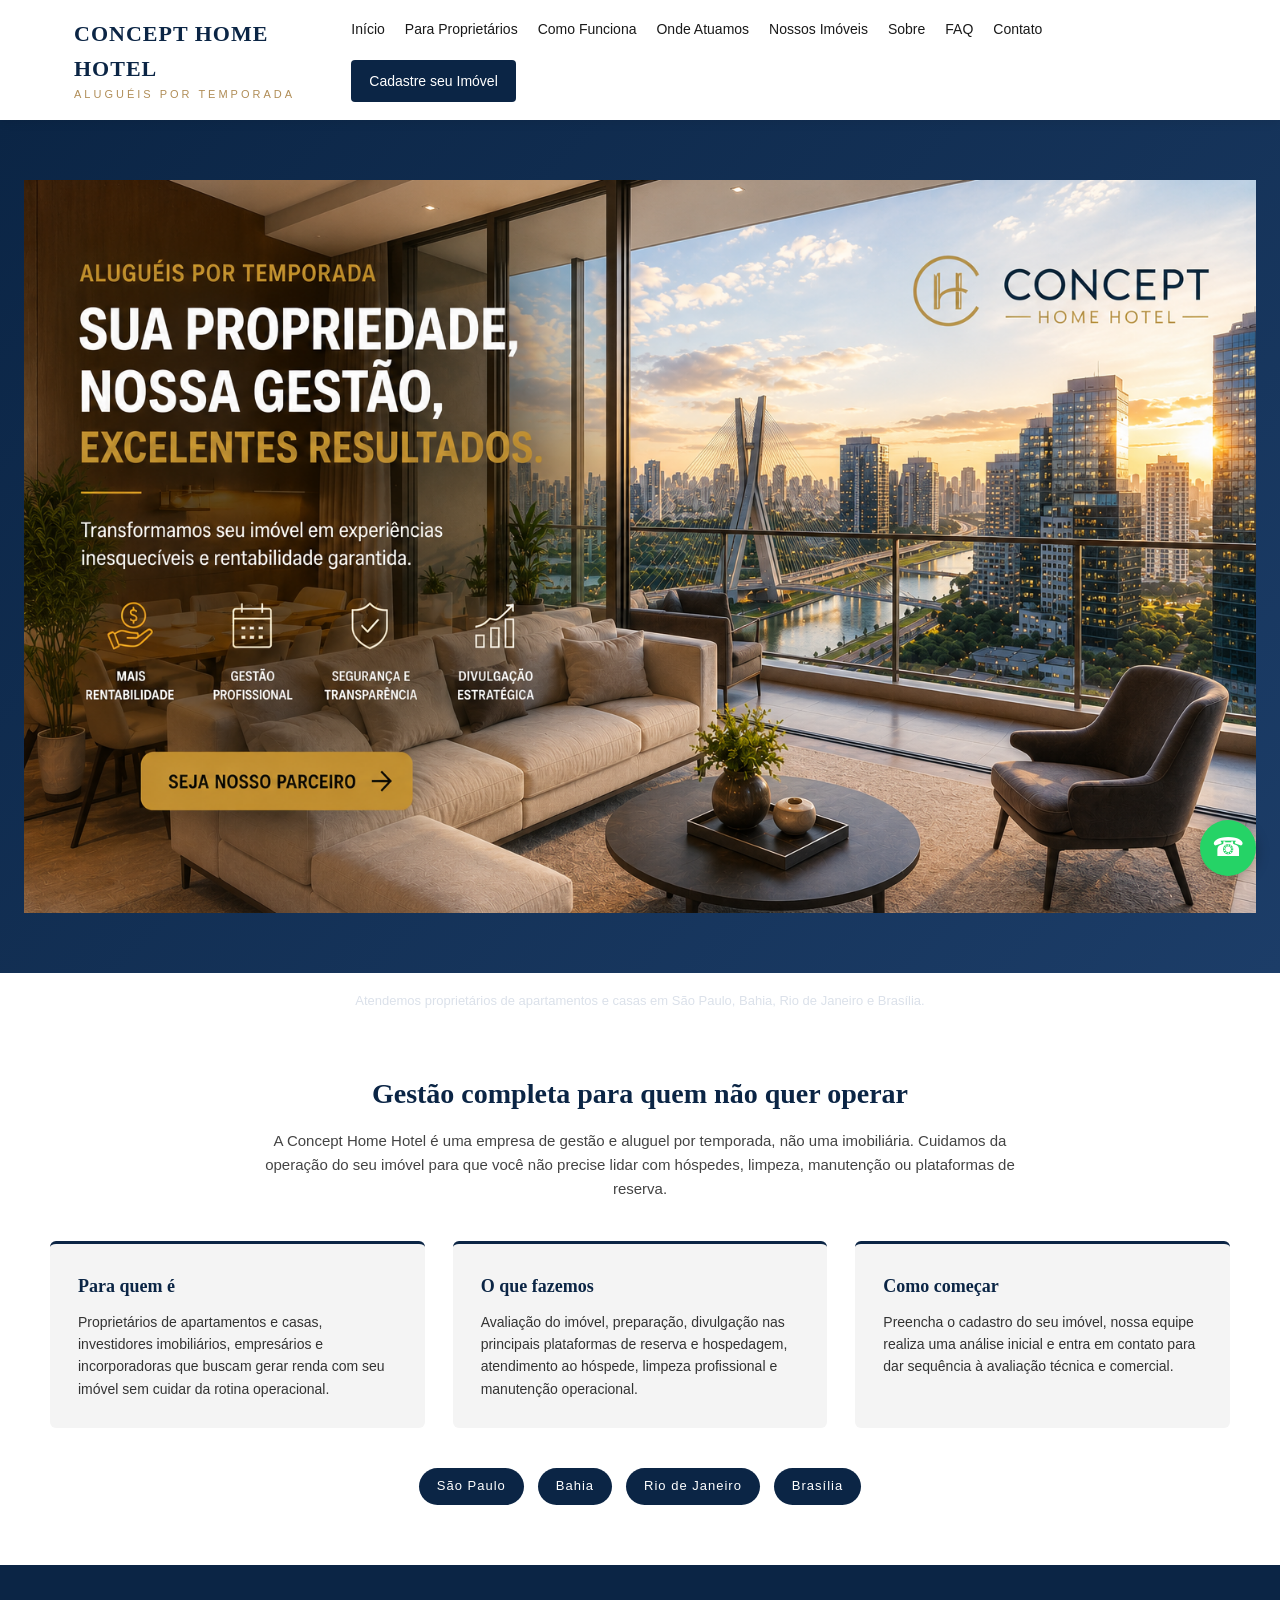
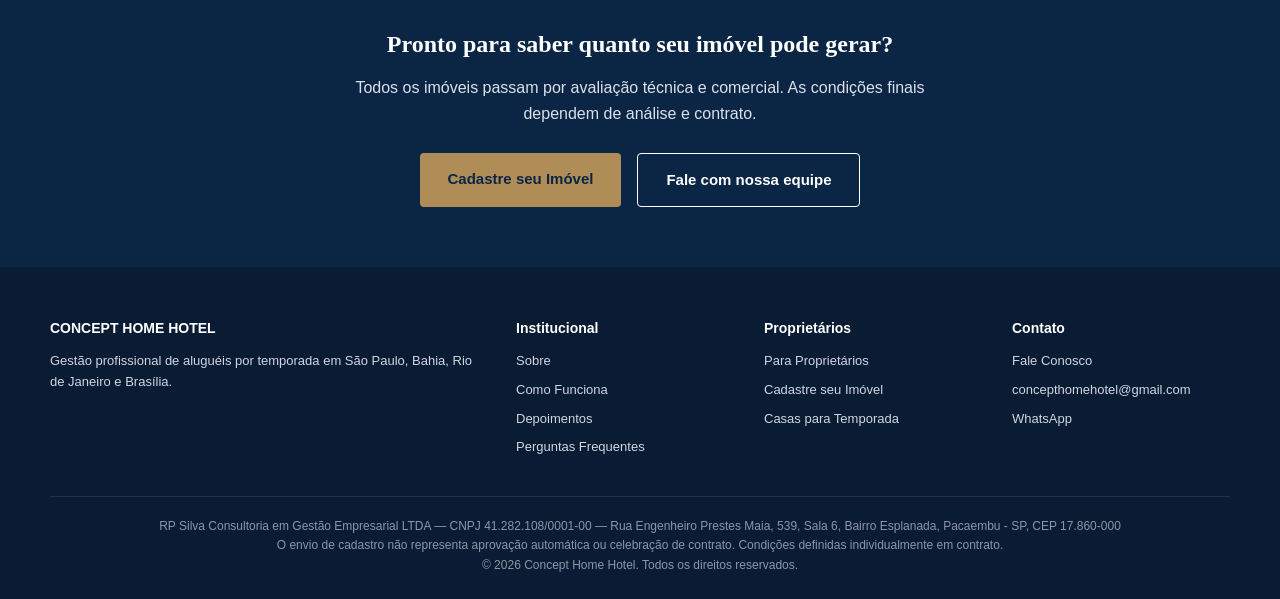
<file: index.html>
<!DOCTYPE html>
  <html lang="pt-BR">
  <head>
  <meta charset="UTF-8">
  <meta name="viewport" content="width=device-width, initial-scale=1.0">
  <title>Concept Home Hotel | Aluguéis por Temporada</title>
<meta name="description" content="Concept Home Hotel: gestão profissional de aluguel por temporada para proprietários e investidores em São Paulo, Bahia, Rio de Janeiro e Brasília.">
  <link rel="stylesheet" href="style.css">
      </head>
      <body>

      <header>
        <div class="header-inner">
          <div class="logo">CONCEPT HOME HOTEL<span>ALUGUÉIS POR TEMPORADA</span></div>
          <nav>
            <a href="index.html">Início</a>
            <a href="proprietarios.html">Para Proprietários</a>
      <a href="como-funciona.html">Como Funciona</a>
      <a href="onde-atuamos.html">Onde Atuamos</a>
            <a href="imoveis.html">Nossos Imóveis</a>
      <a href="sobre.html">Sobre</a>
      <a href="faq.html">FAQ</a>
      <a href="contato.html">Contato</a>
      <a href="cadastro.html" class="btn-header">Cadastre seu Imóvel</a>
          </nav>
        </div>
      </header>

      <section class="hero-photo">
                <img src="assets/images/hero-capa.jpg" alt="Sala de estar moderna com vista panorâmica de São Paulo ao entardecer, ilustrando a gestão de imóveis da Concept Home Hotel" width="1536" height="1024" loading="eager">
                <a href="cadastro.html" class="hero-photo-cta" aria-label="Seja nosso parceiro - cadastre seu imóvel"></a>
      </section>
              <p class="hero-note container">Atendemos proprietários de apartamentos e casas em São Paulo, Bahia, Rio de Janeiro e Brasília.</p>
      <section>
        <h2 class="section-title">Gestão completa para quem não quer operar</h2>
  <p class="section-sub">A Concept Home Hotel é uma empresa de gestão e aluguel por temporada, não uma imobiliária. Cuidamos da operação do seu imóvel para que você não precise lidar com hóspedes, limpeza, manutenção ou plataformas de reserva.</p>
        <div class="intro-grid">
          <div class="intro-card">
            <h3>Para quem é</h3>
            <p>Proprietários de apartamentos e casas, investidores imobiliários, empresários e incorporadoras que buscam gerar renda com seu imóvel sem cuidar da rotina operacional.</p>
    </div>
    <div class="intro-card">
      <h3>O que fazemos</h3>
      <p>Avaliação do imóvel, preparação, divulgação nas principais plataformas de reserva e hospedagem, atendimento ao hóspede, limpeza profissional e manutenção operacional.</p>
          </div>
          <div class="intro-card">
            <h3>Como começar</h3>
      <p>Preencha o cadastro do seu imóvel, nossa equipe realiza uma análise inicial e entra em contato para dar sequência à avaliação técnica e comercial.</p>
    </div>
  </div>
        <div class="cities">
          <span class="city-pill">São Paulo</span>
    <span class="city-pill">Bahia</span>
    <span class="city-pill">Rio de Janeiro</span>
    <span class="city-pill">Brasília</span>
  </div>
</section>

      <section class="cta-band">
        <h2>Pronto para saber quanto seu imóvel pode gerar?</h2>
  <p>Todos os imóveis passam por avaliação técnica e comercial. As condições finais dependem de análise e contrato.</p>
        <div class="hero-buttons">
          <a href="cadastro.html" class="btn-primary">Cadastre seu Imóvel</a>
          <a href="contato.html" class="btn-secondary">Fale com nossa equipe</a>
        </div>
      </section>

      <footer>
        <div class="footer-grid">
          <div>
            <h4>CONCEPT HOME HOTEL</h4>
            <p>Gestão profissional de aluguéis por temporada em São Paulo, Bahia, Rio de Janeiro e Brasília.</p>
          </div>
          <div>
            <h4>Institucional</h4>
            <a href="sobre.html">Sobre</a>
            <a href="como-funciona.html">Como Funciona</a>
            <a href="depoimentos.html">Depoimentos</a>
            <a href="faq.html">Perguntas Frequentes</a>
          </div>
          <div>
            <h4>Proprietários</h4>
            <a href="proprietarios.html">Para Proprietários</a>
      <a href="cadastro.html">Cadastre seu Imóvel</a>
      <a href="casas.html">Casas para Temporada</a>
    </div>
    <div>
      <h4>Contato</h4>
      <a href="contato.html">Fale Conosco</a>
      <a href="mailto:concepthomehotel@gmail.com">concepthomehotel@gmail.com</a>
            <a href="https://wa.me/5511920563680" target="_blank">WhatsApp</a>
          </div>
        </div>
        <div class="footer-bottom">
          RP Silva Consultoria em Gestão Empresarial LTDA — CNPJ 41.282.108/0001-00 — Rua Engenheiro Prestes Maia, 539, Sala 6, Bairro Esplanada, Pacaembu - SP, CEP 17.860-000<br>
          O envio de cadastro não representa aprovação automática ou celebração de contrato. Condições definidas individualmente em contrato.<br>
          &copy; 2026 Concept Home Hotel. Todos os direitos reservados.
        </div>
      </footer>

      <a href="https://wa.me/5511920563680" target="_blank" class="whatsapp-float">&#9742;</a>

      </body>
      </html>
</file>
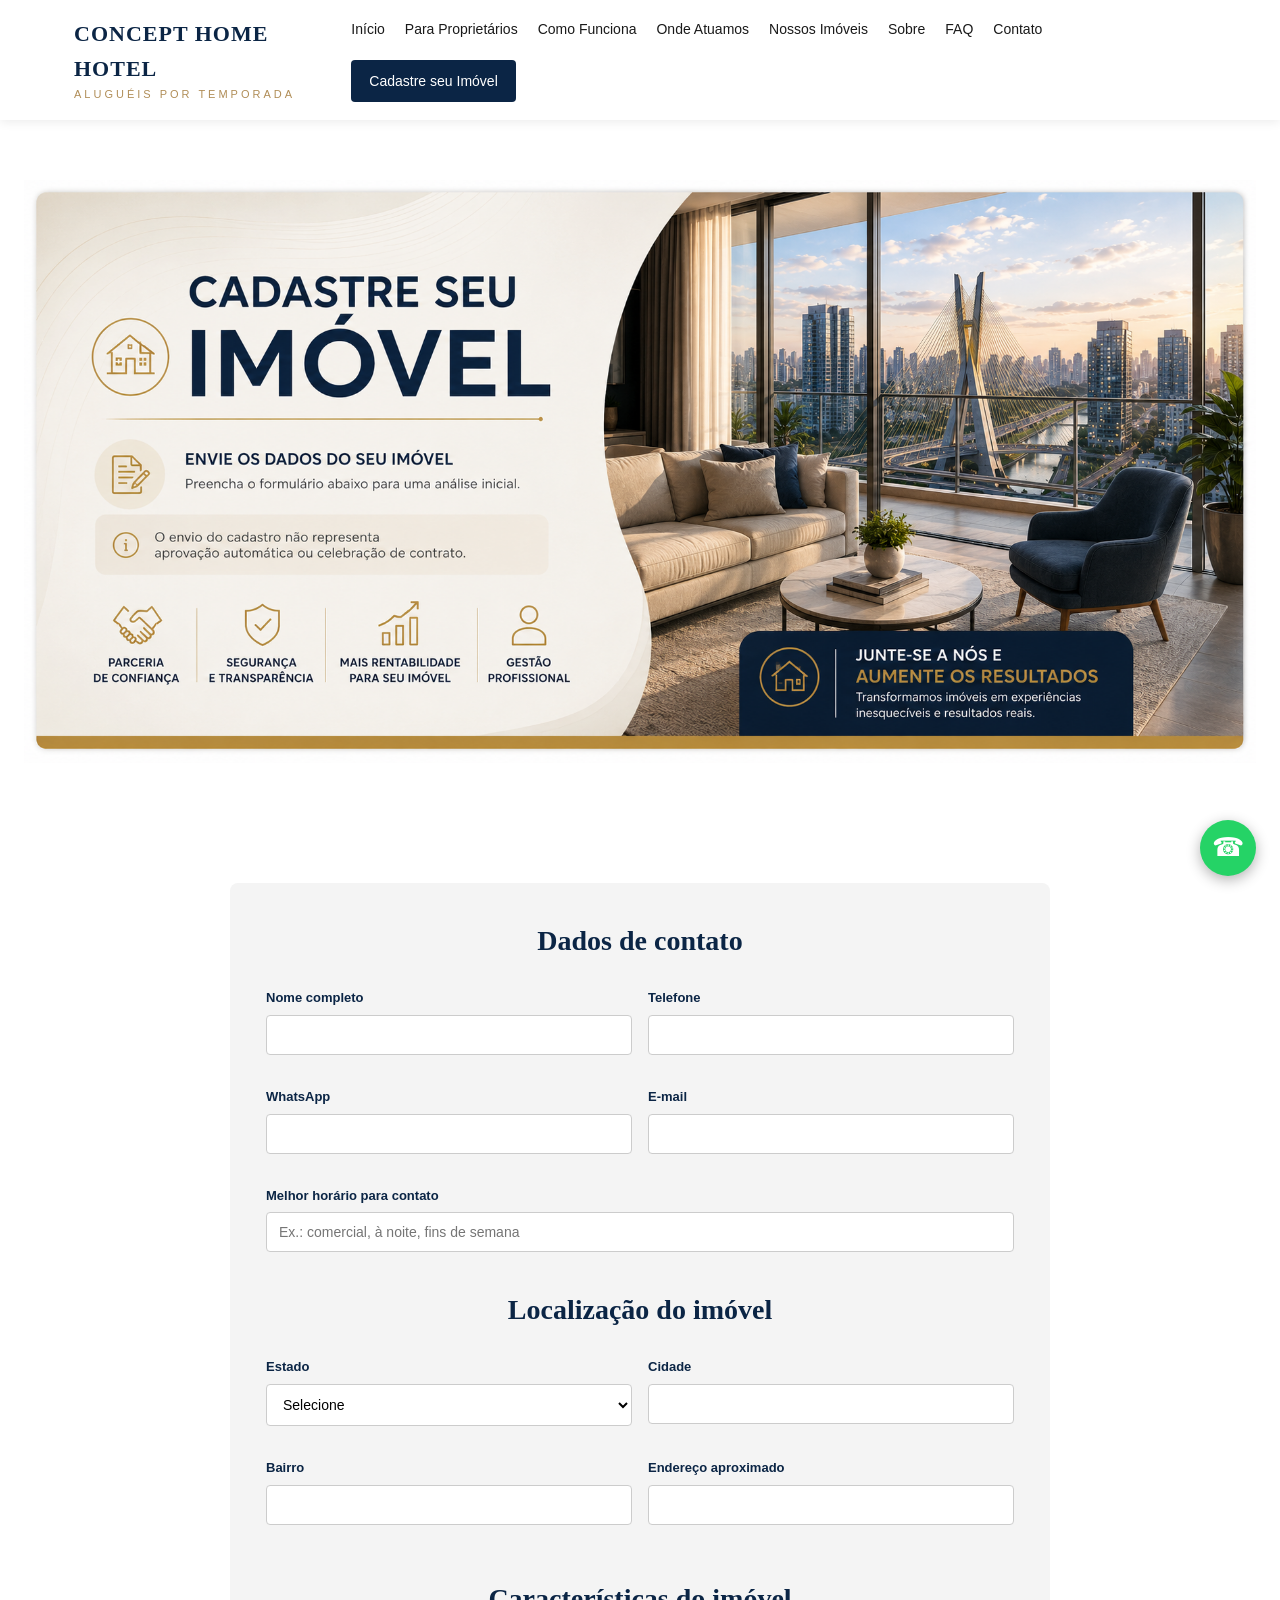
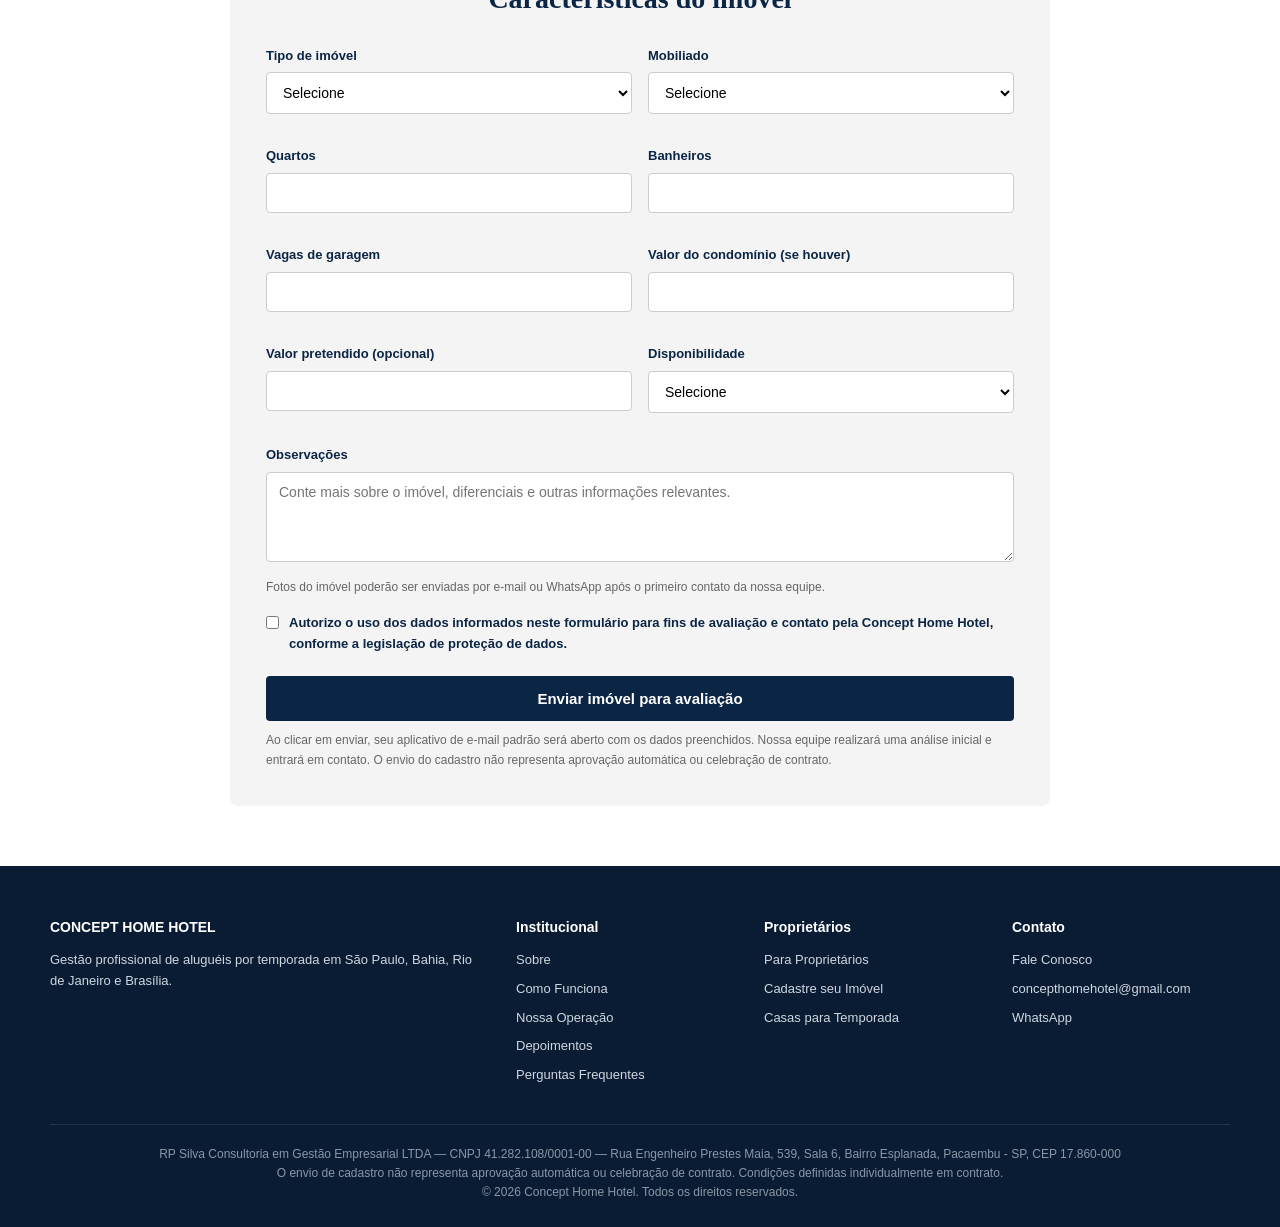
<file: cadastro.html>
<!DOCTYPE html>
  <html lang="pt-BR">
  <head>
  <meta charset="UTF-8">
  <meta name="viewport" content="width=device-width, initial-scale=1.0">
  <title>Cadastre seu Imóvel | Concept Home Hotel</title>
<meta name="description" content="Cadastre seu apartamento ou casa para avaliação da Concept Home Hotel e receba uma proposta de gestão de aluguel por temporada.">
<link rel="stylesheet" href="style.css">
  </head>
  <body>

  <header>
    <div class="header-inner">
      <div class="logo">CONCEPT HOME HOTEL<span>ALUGUÉIS POR TEMPORADA</span></div>
      <nav>
        <a href="index.html">Início</a>
        <a href="proprietarios.html">Para Proprietários</a>
      <a href="como-funciona.html">Como Funciona</a>
      <a href="onde-atuamos.html">Onde Atuamos</a>
        <a href="imoveis.html">Nossos Imóveis</a>
      <a href="sobre.html">Sobre</a>
      <a href="faq.html">FAQ</a>
      <a href="contato.html">Contato</a>
      <a href="cadastro.html" class="btn-header">Cadastre seu Imóvel</a>
      </nav>
    </div>
  </header>

  <section class="cadastro-hero-photo">
    <img src="assets/images/cadastro-hero.jpg" alt="Banner Cadastre seu Imóvel - parceria de confiança, segurança e transparência, mais rentabilidade e gestão profissional" loading="eager" width="1800" height="855">
  </section>

<section>
  <form action="mailto:concepthomehotel@gmail.com" method="post" enctype="text/plain">
      <h2 class="section-title" style="margin-bottom:24px;">Dados de contato</h2>
    <div class="form-row">
      <div class="form-group">
        <label for="nome">Nome completo</label>
        <input type="text" id="nome" name="Nome" required>
        </div>
        <div class="form-group">
          <label for="telefone">Telefone</label>
          <input type="tel" id="telefone" name="Telefone" required>
        </div>
      </div>
    <div class="form-row">
        <div class="form-group">
          <label for="whatsapp">WhatsApp</label>
          <input type="tel" id="whatsapp" name="WhatsApp">
      </div>
        <div class="form-group">
          <label for="email">E-mail</label>
          <input type="email" id="email" name="Email" required>
        </div>
      </div>
      <div class="form-group">
        <label for="horario">Melhor horário para contato</label>
      <input type="text" id="horario" name="MelhorHorario" placeholder="Ex.: comercial, à noite, fins de semana">
      </div>

      <h2 class="section-title" style="margin-top:36px;margin-bottom:24px;">Localização do imóvel</h2>
      <div class="form-row">
        <div class="form-group">
          <label for="estado">Estado</label>
          <select id="estado" name="Estado" required>
            <option value="">Selecione</option>
            <option value="São Paulo">São Paulo</option>
          <option value="Bahia">Bahia</option>
          <option value="Rio de Janeiro">Rio de Janeiro</option>
          <option value="Distrito Federal">Distrito Federal</option>
            <option value="Outro">Outro</option>
          </select>
        </div>
        <div class="form-group">
        <label for="cidade">Cidade</label>
          <input type="text" id="cidade" name="Cidade" required>
        </div>
      </div>
      <div class="form-row">
      <div class="form-group">
          <label for="bairro">Bairro</label>
          <input type="text" id="bairro" name="Bairro">
        </div>
        <div class="form-group">
        <label for="endereco">Endereço aproximado</label>
        <input type="text" id="endereco" name="EnderecoAproximado">
        </div>
    </div>

      <h2 class="section-title" style="margin-top:36px;margin-bottom:24px;">Características do imóvel</h2>
      <div class="form-row">
        <div class="form-group">
          <label for="tipo">Tipo de imóvel</label>
        <select id="tipo" name="TipoImovel" required>
            <option value="">Selecione</option>
          <option value="Apartamento">Apartamento</option>
            <option value="Casa">Casa</option>
        </select>
        </div>
      <div class="form-group">
        <label for="mobiliado">Mobiliado</label>
          <select id="mobiliado" name="Mobiliado">
            <option value="">Selecione</option>
            <option value="Sim">Sim</option>
            <option value="Não">Não</option>
            <option value="Parcialmente">Parcialmente</option>
          </select>
        </div>
      </div>
      <div class="form-row">
        <div class="form-group">
          <label for="quartos">Quartos</label>
          <input type="number" id="quartos" name="Quartos" min="0">
        </div>
        <div class="form-group">
          <label for="banheiros">Banheiros</label>
          <input type="number" id="banheiros" name="Banheiros" min="0">
        </div>
      </div>

      <div class="form-row">
        <div class="form-group">
          <label for="vagas">Vagas de garagem</label>
        <input type="number" id="vagas" name="VagasGaragem" min="0">
        </div>
        <div class="form-group">
          <label for="condominio">Valor do condomínio (se houver)</label>
          <input type="text" id="condominio" name="ValorCondominio">
        </div>
      </div>
      <div class="form-row">
        <div class="form-group">
          <label for="valor">Valor pretendido (opcional)</label>
          <input type="text" id="valor" name="ValorPretendido">
        </div>
        <div class="form-group">
          <label for="disponibilidade">Disponibilidade</label>
          <select id="disponibilidade" name="Disponibilidade">
            <option value="">Selecione</option>
            <option value="Imediata">Imediata</option>
            <option value="A combinar">A combinar</option>
          </select>
        </div>
      </div>
      <div class="form-group full">
        <label for="observacoes">Observações</label>
        <textarea id="observacoes" name="Observacoes" placeholder="Conte mais sobre o imóvel, diferenciais e outras informações relevantes."></textarea>
      </div>
      <p class="form-note">Fotos do imóvel poderão ser enviadas por e-mail ou WhatsApp após o primeiro contato da nossa equipe.</p>

    <div class="checkbox-row">
      <input type="checkbox" id="privacidade" name="AceitePrivacidade" required>
        <label for="privacidade">Autorizo o uso dos dados informados neste formulário para fins de avaliação e contato pela Concept Home Hotel, conforme a legislação de proteção de dados.</label>
    </div>
    <button type="submit" class="submit-btn">Enviar imóvel para avaliação</button>
      <p class="form-note">Ao clicar em enviar, seu aplicativo de e-mail padrão será aberto com os dados preenchidos. Nossa equipe realizará uma análise inicial e entrará em contato. O envio do cadastro não representa aprovação automática ou celebração de contrato.</p>
    </form>
  </section>

  <footer>
    <div class="footer-grid">
      <div>
        <h4>CONCEPT HOME HOTEL</h4>
        <p>Gestão profissional de aluguéis por temporada em São Paulo, Bahia, Rio de Janeiro e Brasília.</p>
      </div>
      <div>
        <h4>Institucional</h4>
        <a href="sobre.html">Sobre</a>
        <a href="como-funciona.html">Como Funciona</a>
        <a href="operacao.html">Nossa Operação</a>
      <a href="depoimentos.html">Depoimentos</a>
      <a href="faq.html">Perguntas Frequentes</a>
    </div>
      <div>
        <h4>Proprietários</h4>
        <a href="proprietarios.html">Para Proprietários</a>
      <a href="cadastro.html">Cadastre seu Imóvel</a>
      <a href="casas.html">Casas para Temporada</a>
    </div>
    <div>
      <h4>Contato</h4>
      <a href="contato.html">Fale Conosco</a>
      <a href="mailto:concepthomehotel@gmail.com">concepthomehotel@gmail.com</a>
        <a href="https://wa.me/5511920563680" target="_blank">WhatsApp</a>
      </div>
    </div>

    <div class="footer-bottom">
      RP Silva Consultoria em Gestão Empresarial LTDA — CNPJ 41.282.108/0001-00 — Rua Engenheiro Prestes Maia, 539, Sala 6, Bairro Esplanada, Pacaembu - SP, CEP 17.860-000<br>
      O envio de cadastro não representa aprovação automática ou celebração de contrato. Condições definidas individualmente em contrato.<br>
      &copy; 2026 Concept Home Hotel. Todos os direitos reservados.
    </div>
  </footer>

  <a href="https://wa.me/5511920563680" target="_blank" class="whatsapp-float">&#9742;</a>

  </body>
  </html>
</file>
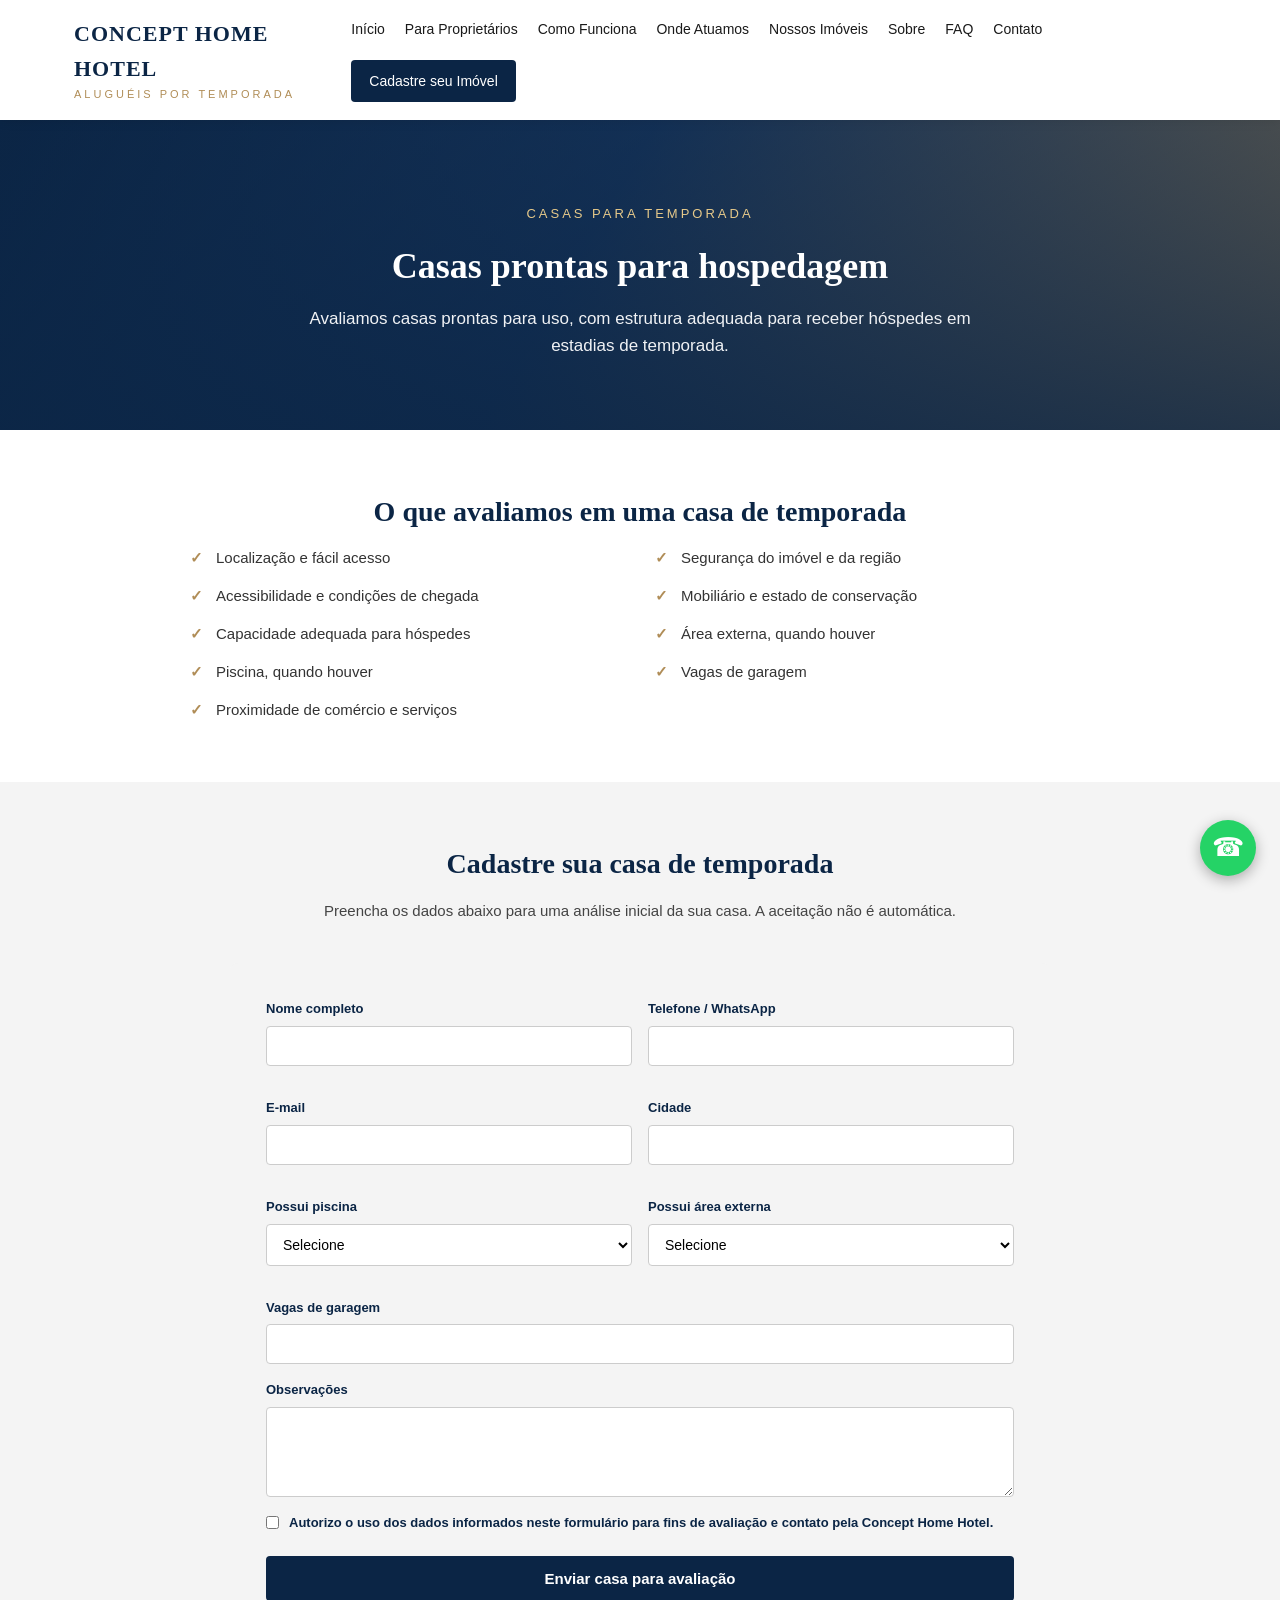
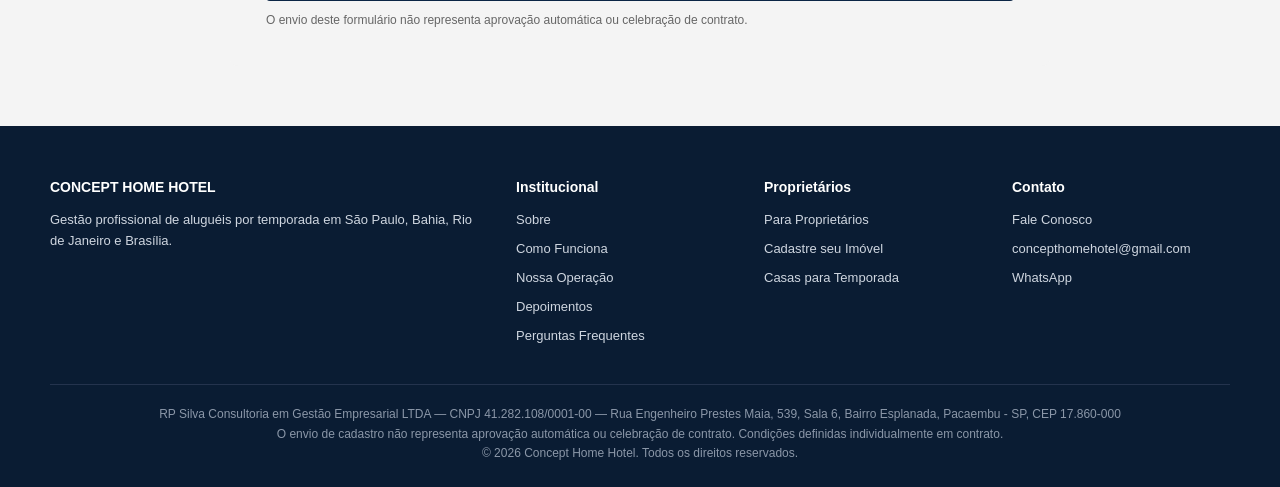
<file: casas.html>
<!DOCTYPE html>
  <html lang="pt-BR">
  <head>
  <meta charset="UTF-8">
  <meta name="viewport" content="width=device-width, initial-scale=1.0">
  <title>Casas para Temporada | Concept Home Hotel</title>
<meta name="description" content="Conheça os critérios avaliados pela Concept Home Hotel para casas de temporada e cadastre seu imóvel.">
  <link rel="stylesheet" href="style.css">
  </head>
  <body>

  <header>
    <div class="header-inner">
      <div class="logo">CONCEPT HOME HOTEL<span>ALUGUÉIS POR TEMPORADA</span></div>
      <nav>
        <a href="index.html">Início</a>
        <a href="proprietarios.html">Para Proprietários</a>
      <a href="como-funciona.html">Como Funciona</a>
      <a href="onde-atuamos.html">Onde Atuamos</a>
        <a href="imoveis.html">Nossos Imóveis</a>
      <a href="sobre.html">Sobre</a>
      <a href="faq.html">FAQ</a>
      <a href="contato.html">Contato</a>
      <a href="cadastro.html" class="btn-header">Cadastre seu Imóvel</a>
      </nav>
    </div>
  </header>

  <section class="page-hero">
    <small>CASAS PARA TEMPORADA</small>
    <h1>Casas prontas para hospedagem</h1>
    <p>Avaliamos casas prontas para uso, com estrutura adequada para receber hóspedes em estadias de temporada.</p>
  </section>

  <section>
    <h2 class="section-title">O que avaliamos em uma casa de temporada</h2>
    <ul class="checklist">
      <li>Localização e fácil acesso</li>
      <li>Segurança do imóvel e da região</li>
    <li>Acessibilidade e condições de chegada</li>
    <li>Mobiliário e estado de conservação</li>
    <li>Capacidade adequada para hóspedes</li>
    <li>Área externa, quando houver</li>
      <li>Piscina, quando houver</li>
      <li>Vagas de garagem</li>
    <li>Proximidade de comércio e serviços</li>
  </ul>
</section>

<section style="background:var(--gray);">
  <h2 class="section-title">Cadastre sua casa de temporada</h2>
  <p class="section-sub">Preencha os dados abaixo para uma análise inicial da sua casa. A aceitação não é automática.</p>
  <form action="mailto:concepthomehotel@gmail.com" method="post" enctype="text/plain">
    <div class="form-row">
      <div class="form-group">
          <label for="nome">Nome completo</label>
          <input type="text" id="nome" name="Nome" required>
        </div>
        <div class="form-group">
          <label for="telefone">Telefone / WhatsApp</label>
          <input type="tel" id="telefone" name="Telefone" required>
        </div>
    </div>
      <div class="form-row">
        <div class="form-group">
          <label for="email">E-mail</label>
          <input type="email" id="email" name="Email" required>
        </div>
        <div class="form-group">
          <label for="cidade">Cidade</label>
          <input type="text" id="cidade" name="Cidade" required>
        </div>
      </div>

      <div class="form-row">
        <div class="form-group">
          <label for="piscina">Possui piscina</label>
          <select id="piscina" name="Piscina">
          <option value="">Selecione</option>
            <option value="Sim">Sim</option>
            <option value="Não">Não</option>
          </select>
        </div>
        <div class="form-group">
          <label for="area">Possui área externa</label>
          <select id="area" name="AreaExterna">
            <option value="">Selecione</option>
            <option value="Sim">Sim</option>
            <option value="Não">Não</option>
          </select>
        </div>
      </div>
      <div class="form-group">
        <label for="vagas">Vagas de garagem</label>
        <input type="number" id="vagas" name="VagasGaragem" min="0">
      </div>
    <div class="form-group full">
        <label for="observacoes">Observações</label>
        <textarea id="observacoes" name="Observacoes"></textarea>
      </div>
      <div class="checkbox-row">
        <input type="checkbox" id="privacidade" name="AceitePrivacidade" required>
        <label for="privacidade">Autorizo o uso dos dados informados neste formulário para fins de avaliação e contato pela Concept Home Hotel.</label>
      </div>
      <button type="submit" class="submit-btn">Enviar casa para avaliação</button>
      <p class="form-note">O envio deste formulário não representa aprovação automática ou celebração de contrato.</p>
  </form>
</section>

<footer>
  <div class="footer-grid">
    <div>
      <h4>CONCEPT HOME HOTEL</h4>
      <p>Gestão profissional de aluguéis por temporada em São Paulo, Bahia, Rio de Janeiro e Brasília.</p>
      </div>
      <div>
        <h4>Institucional</h4>
        <a href="sobre.html">Sobre</a>
        <a href="como-funciona.html">Como Funciona</a>
        <a href="operacao.html">Nossa Operação</a>
      <a href="depoimentos.html">Depoimentos</a>
      <a href="faq.html">Perguntas Frequentes</a>
    </div>
      <div>
        <h4>Proprietários</h4>
        <a href="proprietarios.html">Para Proprietários</a>
      <a href="cadastro.html">Cadastre seu Imóvel</a>
      <a href="casas.html">Casas para Temporada</a>
    </div>
    <div>
      <h4>Contato</h4>
      <a href="contato.html">Fale Conosco</a>
      <a href="mailto:concepthomehotel@gmail.com">concepthomehotel@gmail.com</a>
        <a href="https://wa.me/5511920563680" target="_blank">WhatsApp</a>
      </div>
    </div>

    <div class="footer-bottom">
      RP Silva Consultoria em Gestão Empresarial LTDA — CNPJ 41.282.108/0001-00 — Rua Engenheiro Prestes Maia, 539, Sala 6, Bairro Esplanada, Pacaembu - SP, CEP 17.860-000<br>
      O envio de cadastro não representa aprovação automática ou celebração de contrato. Condições definidas individualmente em contrato.<br>
      &copy; 2026 Concept Home Hotel. Todos os direitos reservados.
    </div>
  </footer>

  <a href="https://wa.me/5511920563680" target="_blank" class="whatsapp-float">&#9742;</a>

  </body>
  </html>
</file>
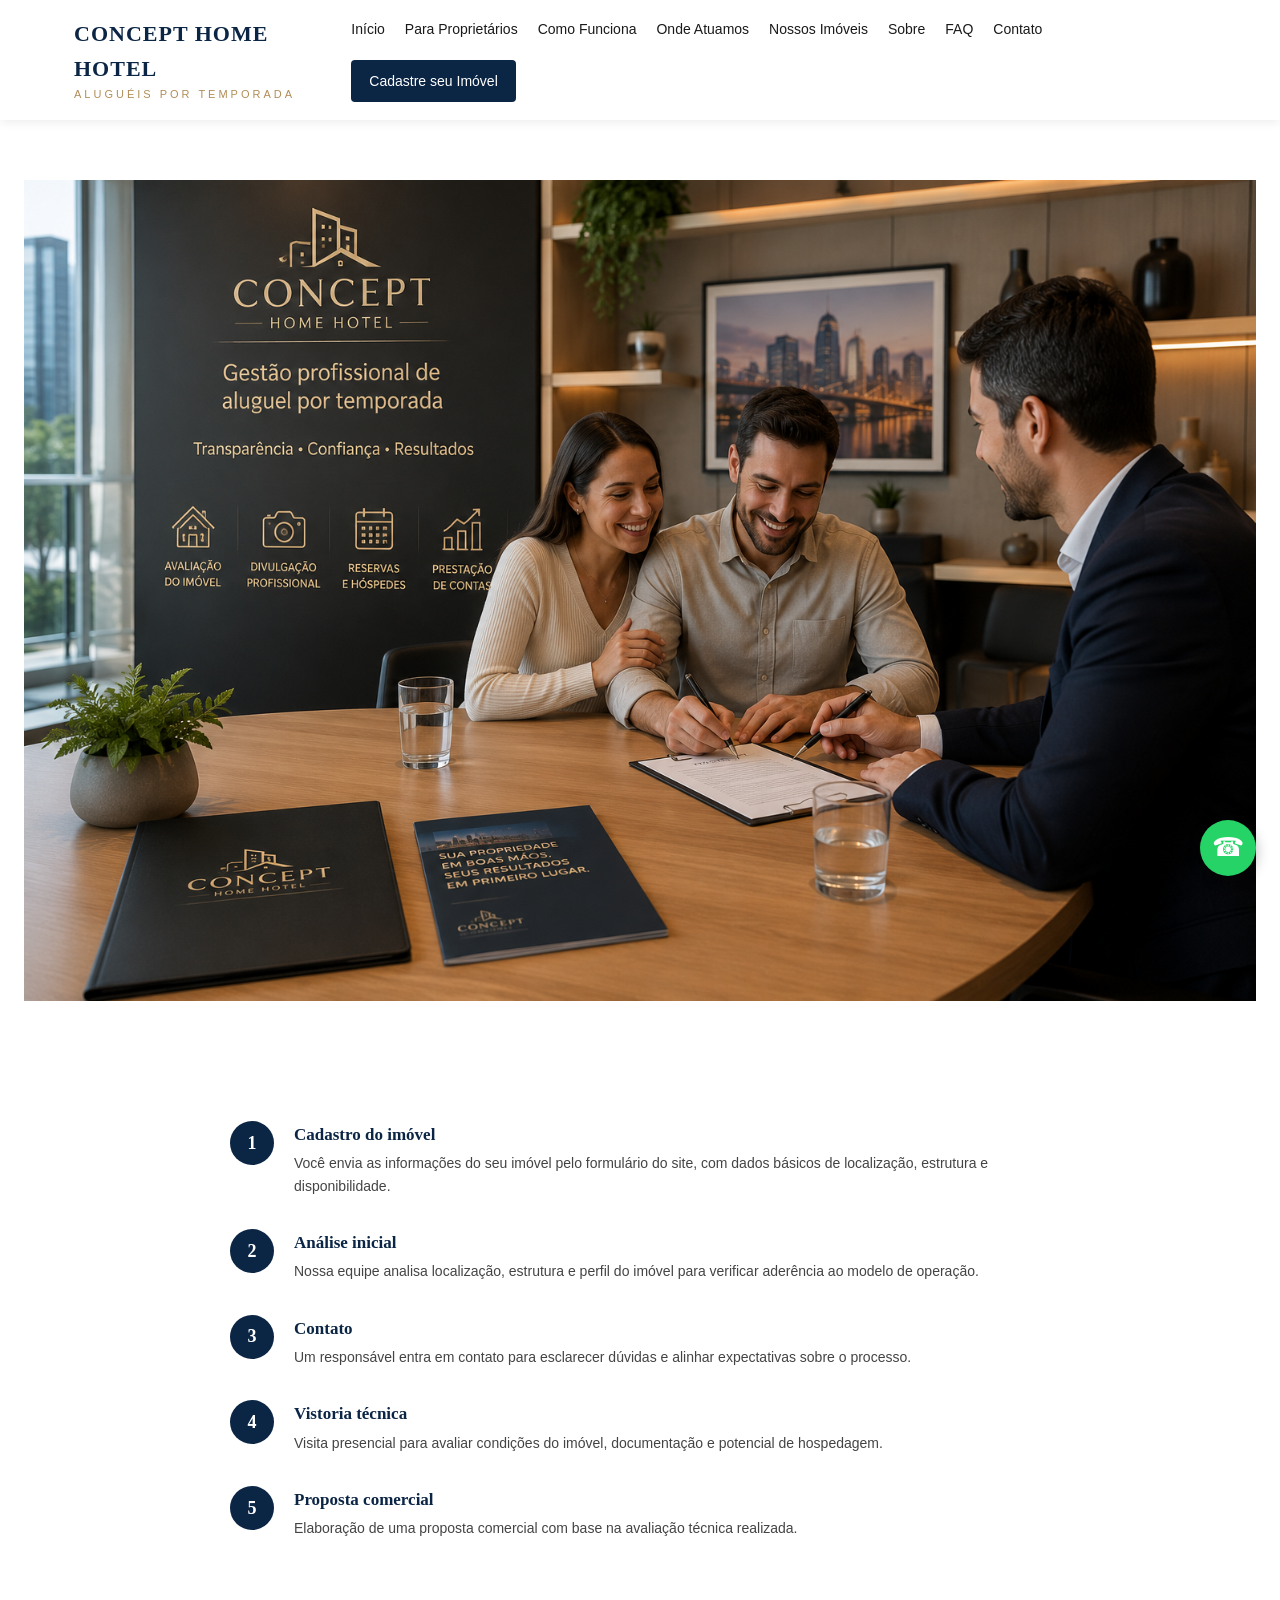
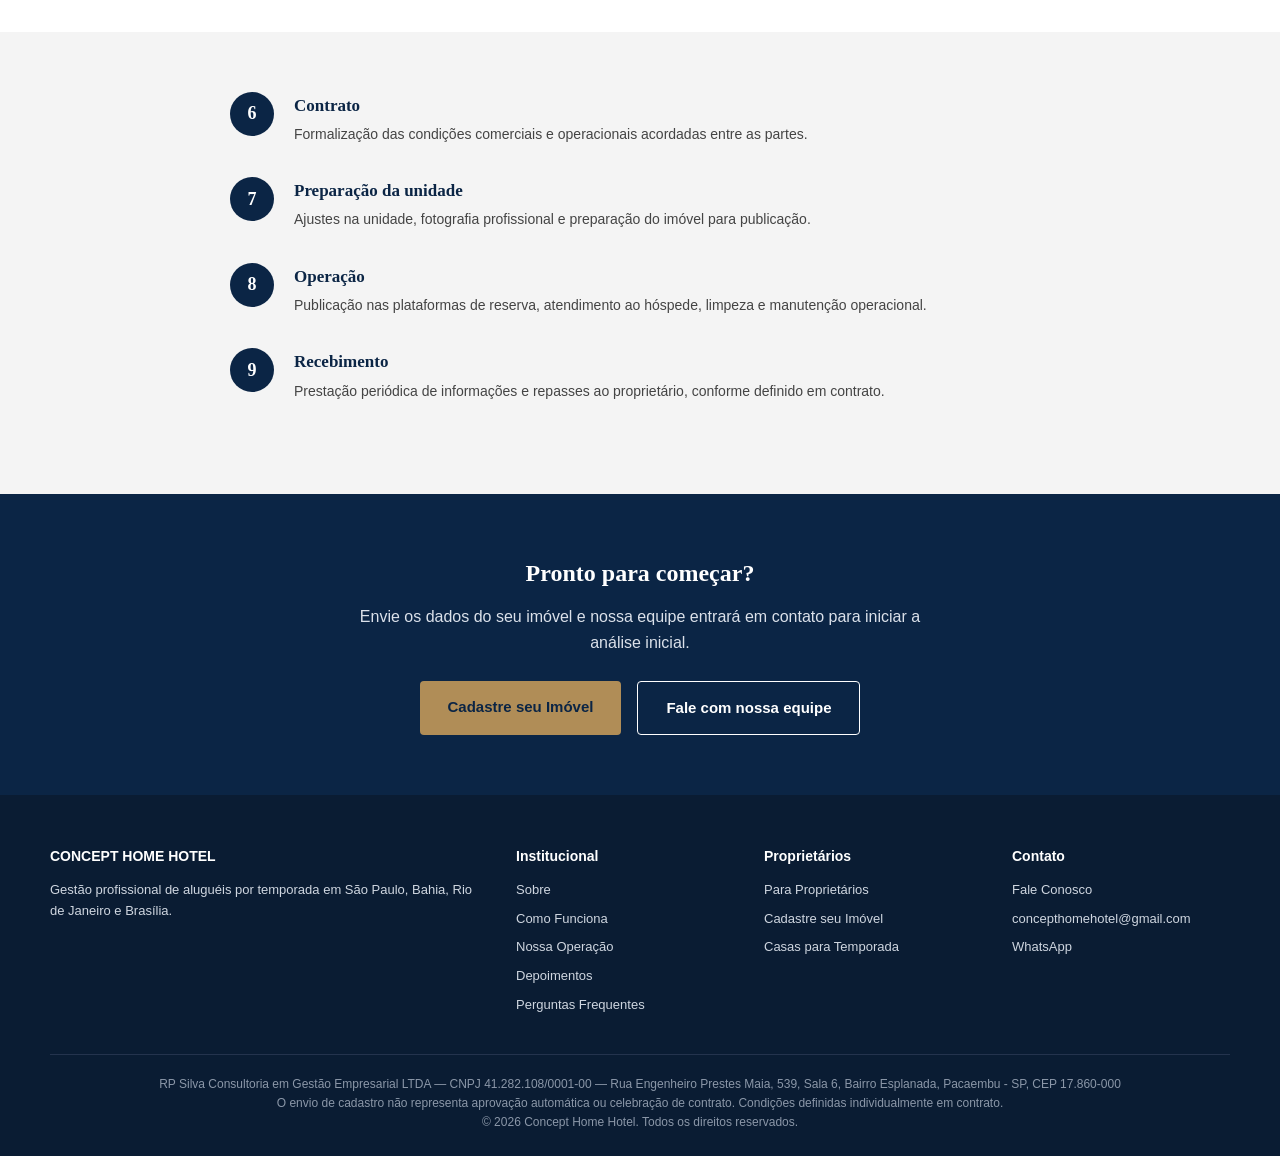
<file: como-funciona.html>
<!DOCTYPE html>
  <html lang="pt-BR">
  <head>
  <meta charset="UTF-8">
  <meta name="viewport" content="width=device-width, initial-scale=1.0">
  <title>Como Funciona | Concept Home Hotel</title>
<meta name="description" content="Conheça o passo a passo do processo da Concept Home Hotel: do cadastro do imóvel à operação e recebimento pelo proprietário.">
<link rel="stylesheet" href="style.css">
  </head>
  <body>

  <header>
    <div class="header-inner">
      <div class="logo">CONCEPT HOME HOTEL<span>ALUGUÉIS POR TEMPORADA</span></div>
      <nav>
        <a href="index.html">Início</a>
        <a href="proprietarios.html">Para Proprietários</a>
      <a href="como-funciona.html">Como Funciona</a>
      <a href="onde-atuamos.html">Onde Atuamos</a>
        <a href="imoveis.html">Nossos Imóveis</a>
      <a href="sobre.html">Sobre</a>
      <a href="faq.html">FAQ</a>
      <a href="contato.html">Contato</a>
      <a href="cadastro.html" class="btn-header">Cadastre seu Imóvel</a>
      </nav>
    </div>
  </header>

  <section class="como-funciona-hero-photo">
    <img src="assets/images/como-funciona-hero.jpg" alt="Como funciona a Concept Home Hotel" loading="eager" width="1800" height="1013">
  </section>

  <section>
    <div class="steps">
      <div class="step">
        <div class="step-num">1</div>
        <div class="step-text"><h3>Cadastro do imóvel</h3><p>Você envia as informações do seu imóvel pelo formulário do site, com dados básicos de localização, estrutura e disponibilidade.</p></div>
    </div>
      <div class="step">
        <div class="step-num">2</div>
        <div class="step-text"><h3>Análise inicial</h3><p>Nossa equipe analisa localização, estrutura e perfil do imóvel para verificar aderência ao modelo de operação.</p></div>
    </div>
    <div class="step">
      <div class="step-num">3</div>
      <div class="step-text"><h3>Contato</h3><p>Um responsável entra em contato para esclarecer dúvidas e alinhar expectativas sobre o processo.</p></div>
      </div>
      <div class="step">
      <div class="step-num">4</div>
        <div class="step-text"><h3>Vistoria técnica</h3><p>Visita presencial para avaliar condições do imóvel, documentação e potencial de hospedagem.</p></div>
      </div>
      <div class="step">
        <div class="step-num">5</div>
        <div class="step-text"><h3>Proposta comercial</h3><p>Elaboração de uma proposta comercial com base na avaliação técnica realizada.</p></div>
      </div>
    </div>
  </section>

  <section style="background:var(--gray);">
    <div class="steps">
    <div class="step">
        <div class="step-num">6</div>
      <div class="step-text"><h3>Contrato</h3><p>Formalização das condições comerciais e operacionais acordadas entre as partes.</p></div>
    </div>
    <div class="step">
        <div class="step-num">7</div>
        <div class="step-text"><h3>Preparação da unidade</h3><p>Ajustes na unidade, fotografia profissional e preparação do imóvel para publicação.</p></div>
      </div>
    <div class="step">
        <div class="step-num">8</div>
        <div class="step-text"><h3>Operação</h3><p>Publicação nas plataformas de reserva, atendimento ao hóspede, limpeza e manutenção operacional.</p></div>
    </div>
    <div class="step">
        <div class="step-num">9</div>
      <div class="step-text"><h3>Recebimento</h3><p>Prestação periódica de informações e repasses ao proprietário, conforme definido em contrato.</p></div>
      </div>
    </div>
  </section>

  <section class="cta-band">
    <h2>Pronto para começar?</h2>
    <p>Envie os dados do seu imóvel e nossa equipe entrará em contato para iniciar a análise inicial.</p>
    <div class="hero-buttons">
    <a href="cadastro.html" class="btn-primary">Cadastre seu Imóvel</a>
    <a href="contato.html" class="btn-secondary">Fale com nossa equipe</a>
    </div>
</section>

  <footer>
    <div class="footer-grid">
      <div>
        <h4>CONCEPT HOME HOTEL</h4>
        <p>Gestão profissional de aluguéis por temporada em São Paulo, Bahia, Rio de Janeiro e Brasília.</p>
      </div>
      <div>
        <h4>Institucional</h4>
        <a href="sobre.html">Sobre</a>
        <a href="como-funciona.html">Como Funciona</a>
        <a href="operacao.html">Nossa Operação</a>
      <a href="depoimentos.html">Depoimentos</a>
      <a href="faq.html">Perguntas Frequentes</a>
    </div>
      <div>
        <h4>Proprietários</h4>
        <a href="proprietarios.html">Para Proprietários</a>
      <a href="cadastro.html">Cadastre seu Imóvel</a>
      <a href="casas.html">Casas para Temporada</a>
    </div>
    <div>
      <h4>Contato</h4>
      <a href="contato.html">Fale Conosco</a>
      <a href="mailto:concepthomehotel@gmail.com">concepthomehotel@gmail.com</a>
        <a href="https://wa.me/5511920563680" target="_blank">WhatsApp</a>
      </div>
    </div>

    <div class="footer-bottom">
      RP Silva Consultoria em Gestão Empresarial LTDA — CNPJ 41.282.108/0001-00 — Rua Engenheiro Prestes Maia, 539, Sala 6, Bairro Esplanada, Pacaembu - SP, CEP 17.860-000<br>
      O envio de cadastro não representa aprovação automática ou celebração de contrato. Condições definidas individualmente em contrato.<br>
      &copy; 2026 Concept Home Hotel. Todos os direitos reservados.
    </div>
  </footer>

  <a href="https://wa.me/5511920563680" target="_blank" class="whatsapp-float">&#9742;</a>

  </body>
  </html>
</file>
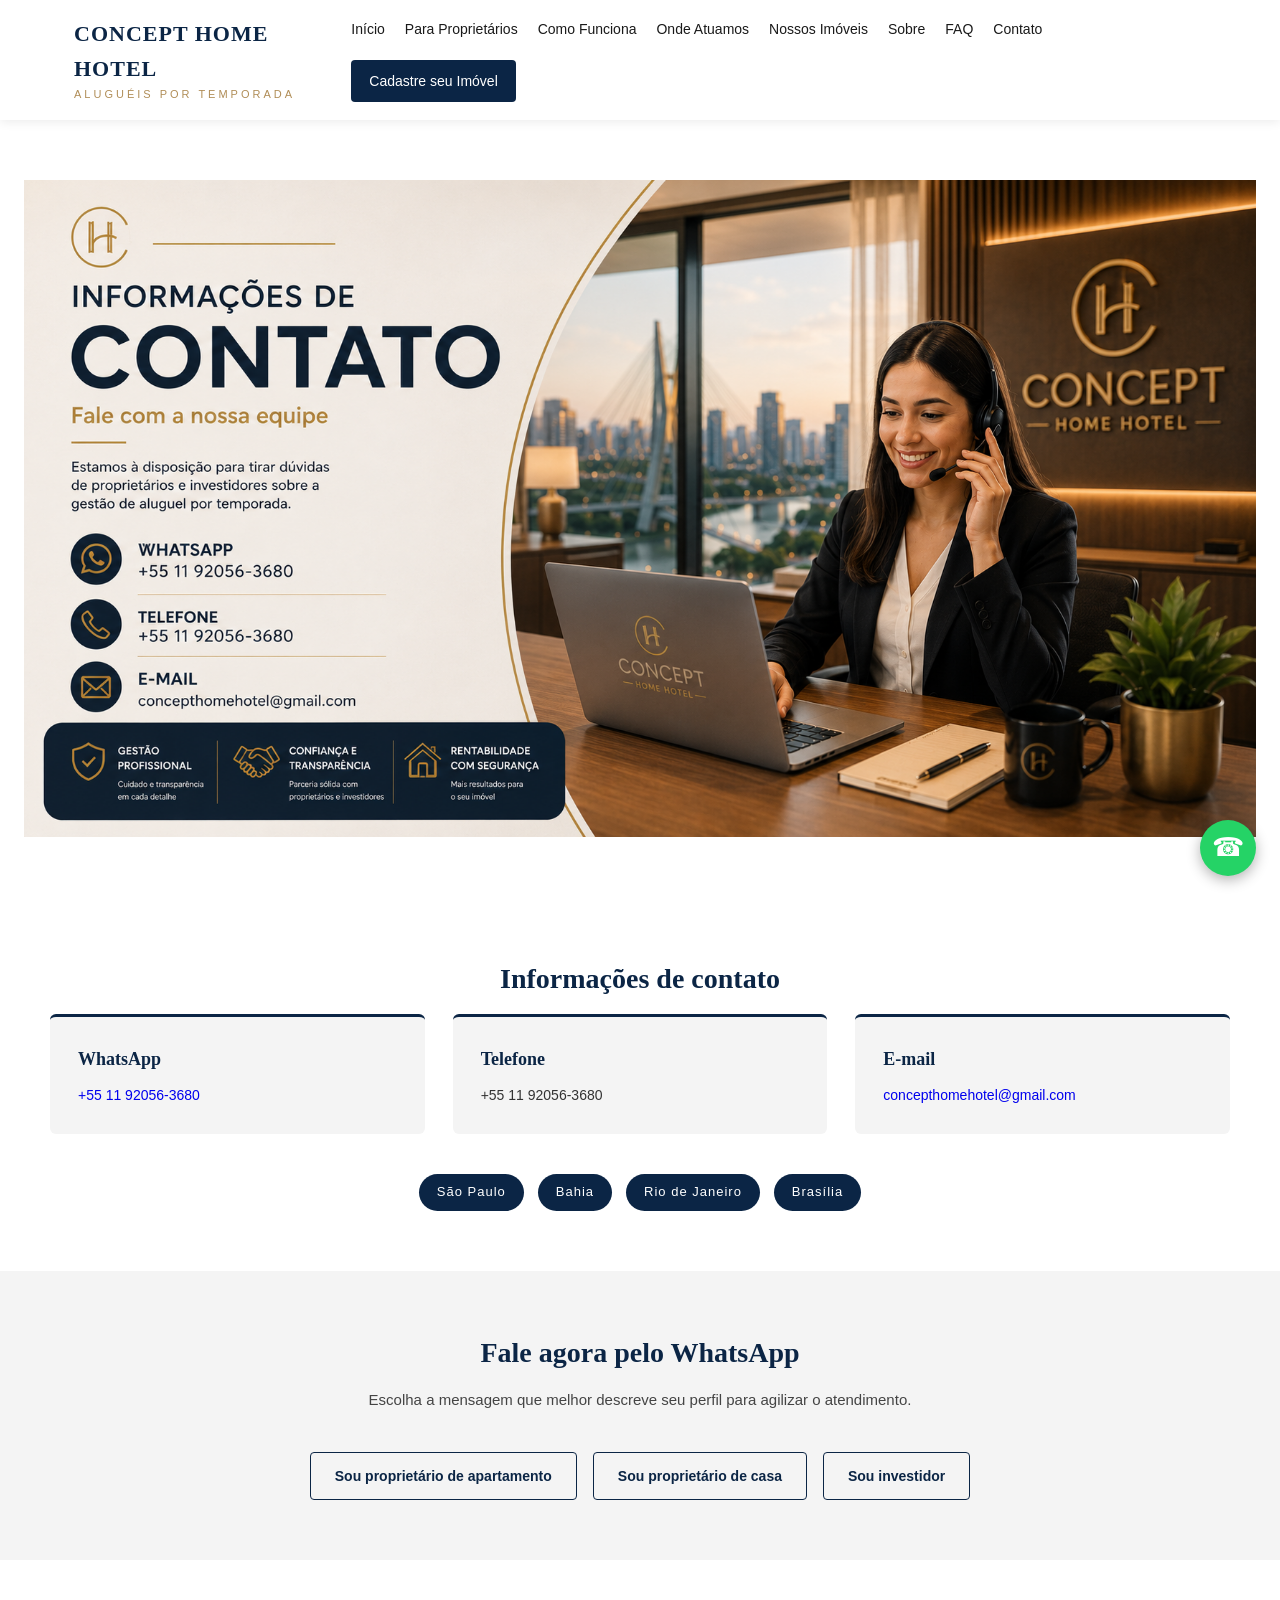
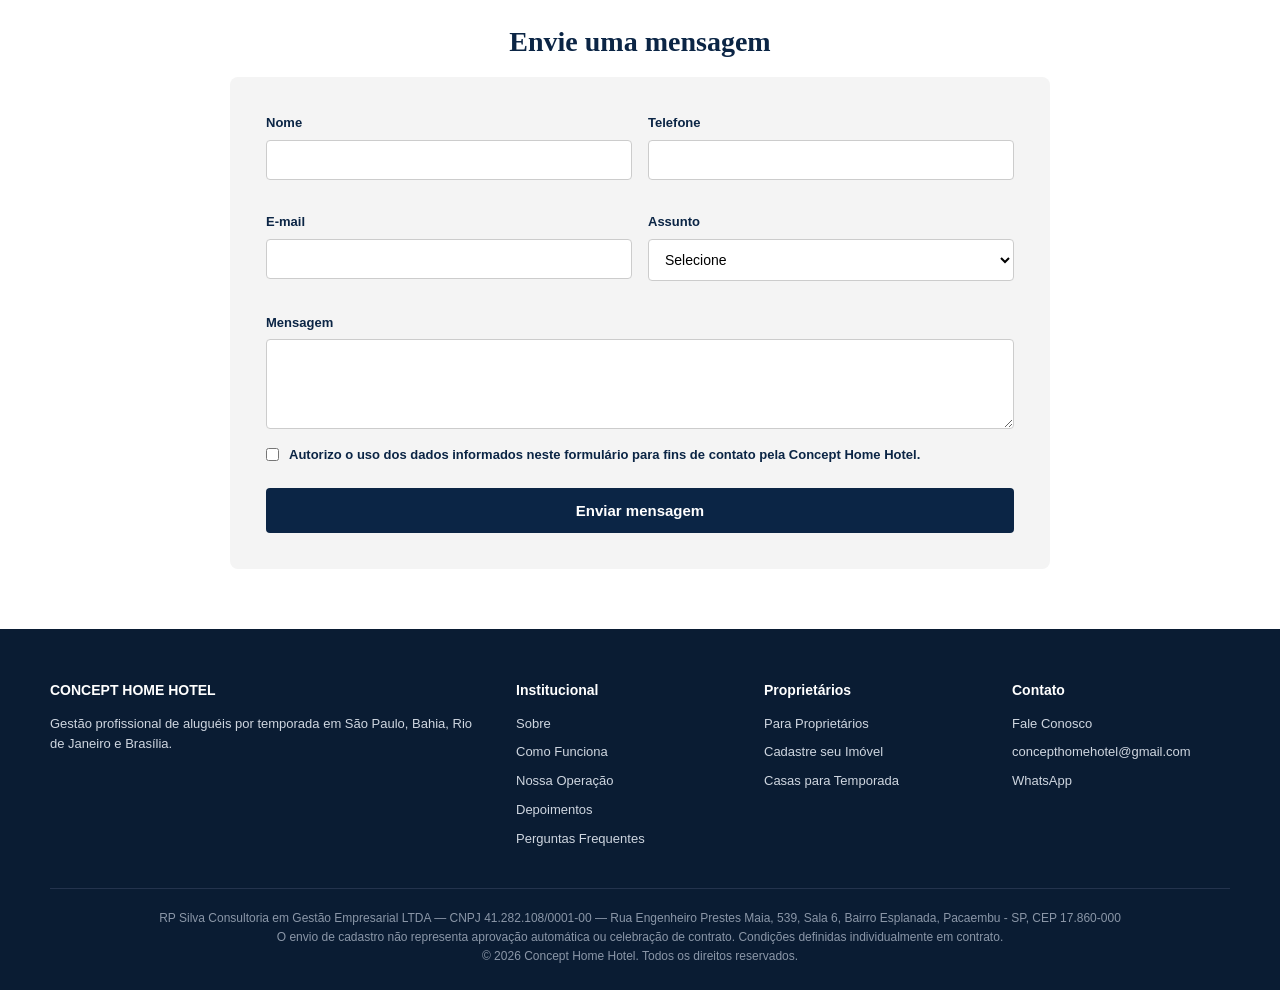
<file: contato.html>
<!DOCTYPE html>
  <html lang="pt-BR">
  <head>
  <meta charset="UTF-8">
  <meta name="viewport" content="width=device-width, initial-scale=1.0">
  <title>Contato | Concept Home Hotel</title>
<meta name="description" content="Entre em contato com a Concept Home Hotel: WhatsApp, telefone, e-mail e formulário de contato.">
<link rel="stylesheet" href="style.css">
  </head>
  <body>

  <header>
    <div class="header-inner">
      <div class="logo">CONCEPT HOME HOTEL<span>ALUGUÉIS POR TEMPORADA</span></div>
      <nav>
        <a href="index.html">Início</a>
        <a href="proprietarios.html">Para Proprietários</a>
      <a href="como-funciona.html">Como Funciona</a>
      <a href="onde-atuamos.html">Onde Atuamos</a>
        <a href="imoveis.html">Nossos Imóveis</a>
      <a href="sobre.html">Sobre</a>
      <a href="faq.html">FAQ</a>
      <a href="contato.html">Contato</a>
        <a href="cadastro.html" class="btn-header">Cadastre seu Imóvel</a>
      </nav>
    </div>
  </header>

  <section class="contato-hero-photo">
    <img src="assets/images/contato-hero.jpg" alt="Informações de Contato - Fale com a nossa equipe da Concept Home Hotel" loading="eager" width="1800" height="924">
  </section>

  <section>
    <h2 class="section-title">Informações de contato</h2>
    <div class="intro-grid">
      <div class="intro-card">
        <h3>WhatsApp</h3>
        <p><a href="https://wa.me/5511920563680" target="_blank">+55 11 92056-3680</a></p>
      </div>
      <div class="intro-card">
        <h3>Telefone</h3>
        <p>+55 11 92056-3680</p>
      </div>
      <div class="intro-card">
        <h3>E-mail</h3>
        <p><a href="mailto:concepthomehotel@gmail.com">concepthomehotel@gmail.com</a></p>
      </div>
    </div>
    <div class="cities">
      <span class="city-pill">São Paulo</span>
    <span class="city-pill">Bahia</span>
    <span class="city-pill">Rio de Janeiro</span>
    <span class="city-pill">Brasília</span>
  </div>
</section>

  <section style="background:var(--gray);">
    <h2 class="section-title">Fale agora pelo WhatsApp</h2>
  <p class="section-sub">Escolha a mensagem que melhor descreve seu perfil para agilizar o atendimento.</p>
    <div class="hero-buttons">
      <a href="https://wa.me/5511920563680?text=Ol%C3%A1,%20sou%20propriet%C3%A1rio%20de%20um%20apartamento%20e%20gostaria%20de%20saber%20mais%20sobre%20a%20gest%C3%A3o%20da%20Concept%20Home%20Hotel." target="_blank" class="btn-outline-navy">Sou proprietário de apartamento</a>
    <a href="https://wa.me/5511920563680?text=Ol%C3%A1,%20sou%20propriet%C3%A1rio%20de%20uma%20casa%20e%20gostaria%20de%20saber%20mais%20sobre%20a%20gest%C3%A3o%20da%20Concept%20Home%20Hotel." target="_blank" class="btn-outline-navy">Sou proprietário de casa</a>
    <a href="https://wa.me/5511920563680?text=Ol%C3%A1,%20sou%20investidor%20e%20gostaria%20de%20saber%20mais%20sobre%20a%20gest%C3%A3o%20da%20Concept%20Home%20Hotel." target="_blank" class="btn-outline-navy">Sou investidor</a>
  </div>
</section>

  <section>
  <h2 class="section-title">Envie uma mensagem</h2>
    <form action="mailto:concepthomehotel@gmail.com" method="post" enctype="text/plain">
    <div class="form-row">
        <div class="form-group">
        <label for="nome">Nome</label>
          <input type="text" id="nome" name="Nome" required>
      </div>
      <div class="form-group">
          <label for="telefone">Telefone</label>
        <input type="tel" id="telefone" name="Telefone">
        </div>
    </div>
      <div class="form-row">
      <div class="form-group">
          <label for="email">E-mail</label>
        <input type="email" id="email" name="Email" required>
        </div>
        <div class="form-group">
        <label for="assunto">Assunto</label>
          <select id="assunto" name="Assunto">
            <option value="">Selecione</option>
          <option value="Sou proprietário de apartamento">Sou proprietário de apartamento</option>
          <option value="Sou proprietário de casa">Sou proprietário de casa</option>
            <option value="Sou investidor">Sou investidor</option>
          <option value="Outro assunto">Outro assunto</option>
          </select>
        </div>
      </div>
      <div class="form-group full">
        <label for="mensagem">Mensagem</label>
        <textarea id="mensagem" name="Mensagem" required></textarea>
      </div>
      <div class="checkbox-row">
        <input type="checkbox" id="privacidade" name="AceitePrivacidade" required>
        <label for="privacidade">Autorizo o uso dos dados informados neste formulário para fins de contato pela Concept Home Hotel.</label>
    </div>
    <button type="submit" class="submit-btn">Enviar mensagem</button>
    </form>
  </section>

  <footer>
    <div class="footer-grid">
      <div>
        <h4>CONCEPT HOME HOTEL</h4>
        <p>Gestão profissional de aluguéis por temporada em São Paulo, Bahia, Rio de Janeiro e Brasília.</p>
      </div>
      <div>
        <h4>Institucional</h4>
        <a href="sobre.html">Sobre</a>
        <a href="como-funciona.html">Como Funciona</a>
        <a href="operacao.html">Nossa Operação</a>
      <a href="depoimentos.html">Depoimentos</a>
      <a href="faq.html">Perguntas Frequentes</a>
    </div>
      <div>
        <h4>Proprietários</h4>
        <a href="proprietarios.html">Para Proprietários</a>
      <a href="cadastro.html">Cadastre seu Imóvel</a>
      <a href="casas.html">Casas para Temporada</a>
    </div>
    <div>
      <h4>Contato</h4>
      <a href="contato.html">Fale Conosco</a>
      <a href="mailto:concepthomehotel@gmail.com">concepthomehotel@gmail.com</a>
        <a href="https://wa.me/5511920563680" target="_blank">WhatsApp</a>
      </div>
    </div>

    <div class="footer-bottom">
      RP Silva Consultoria em Gestão Empresarial LTDA — CNPJ 41.282.108/0001-00 — Rua Engenheiro Prestes Maia, 539, Sala 6, Bairro Esplanada, Pacaembu - SP, CEP 17.860-000<br>
      O envio de cadastro não representa aprovação automática ou celebração de contrato. Condições definidas individualmente em contrato.<br>
      &copy; 2026 Concept Home Hotel. Todos os direitos reservados.
    </div>
  </footer>

  <a href="https://wa.me/5511920563680" target="_blank" class="whatsapp-float">&#9742;</a>

  </body>
  </html>
</file>
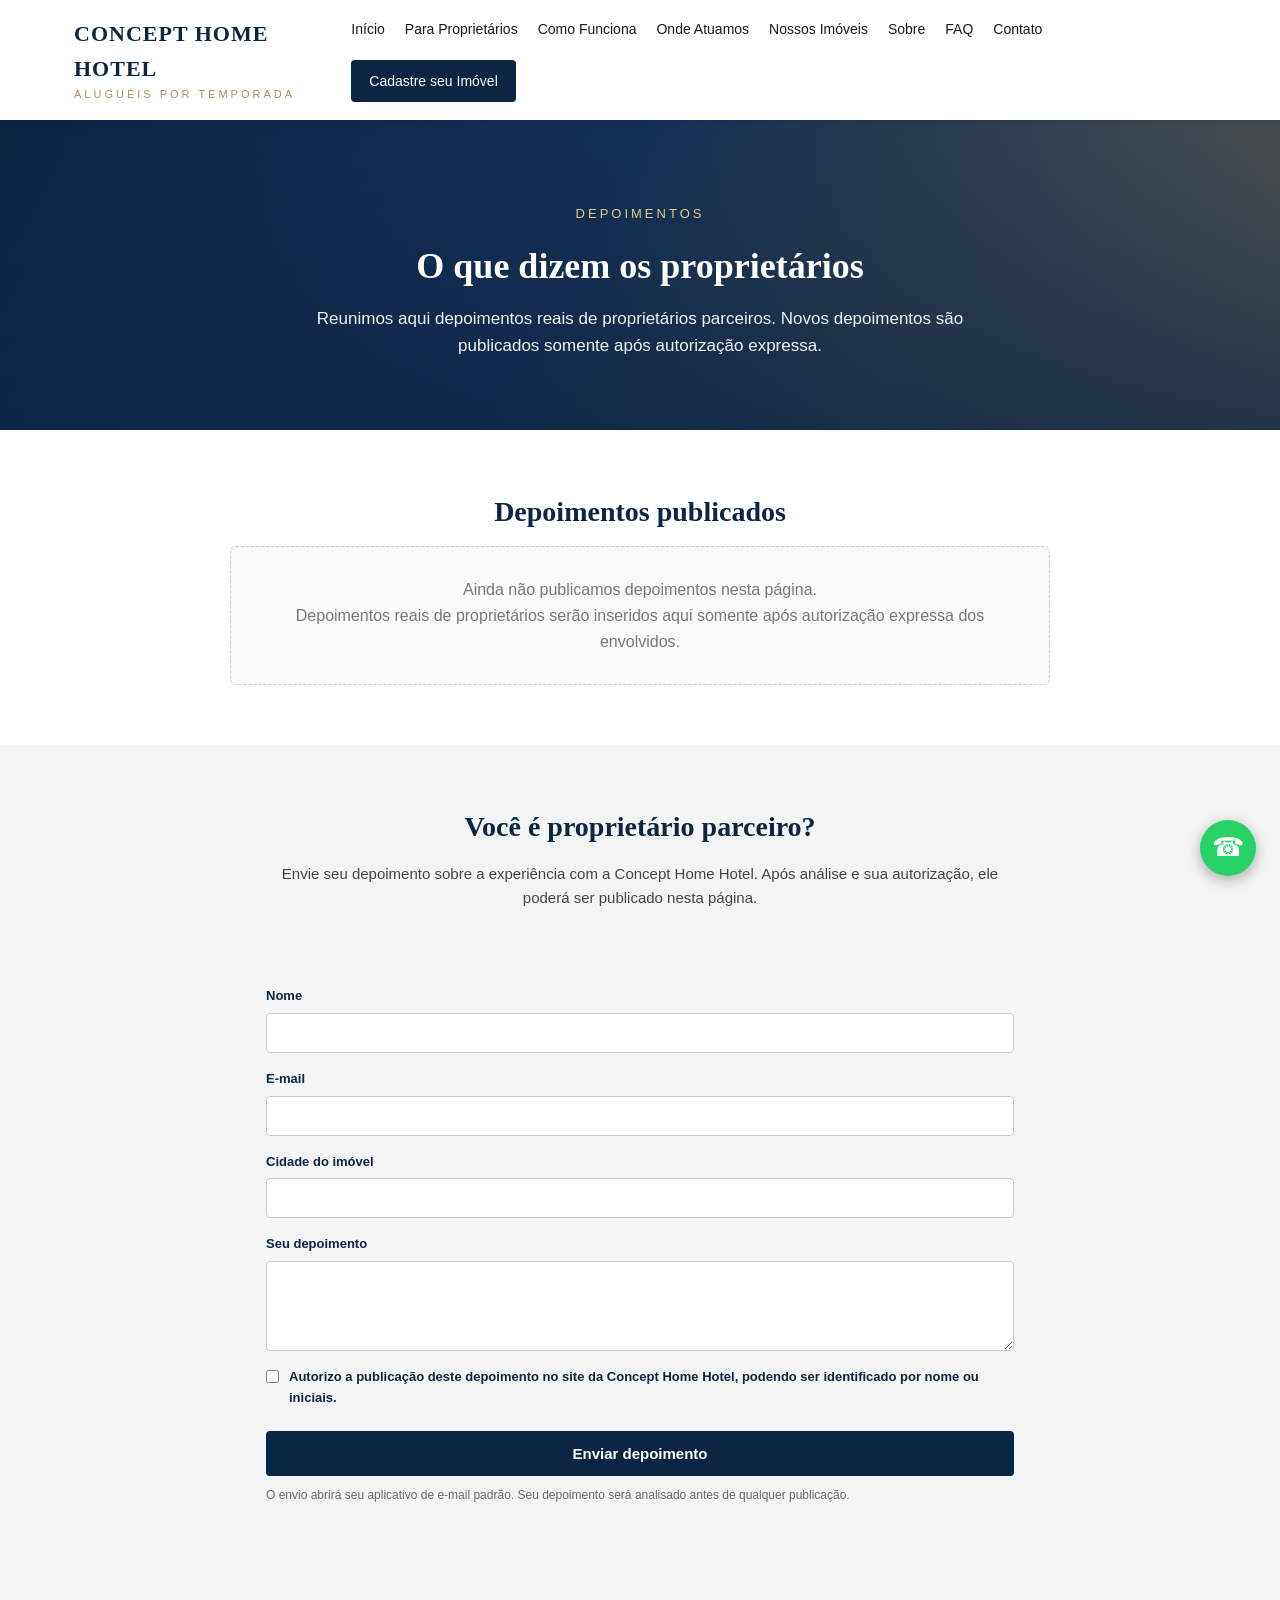
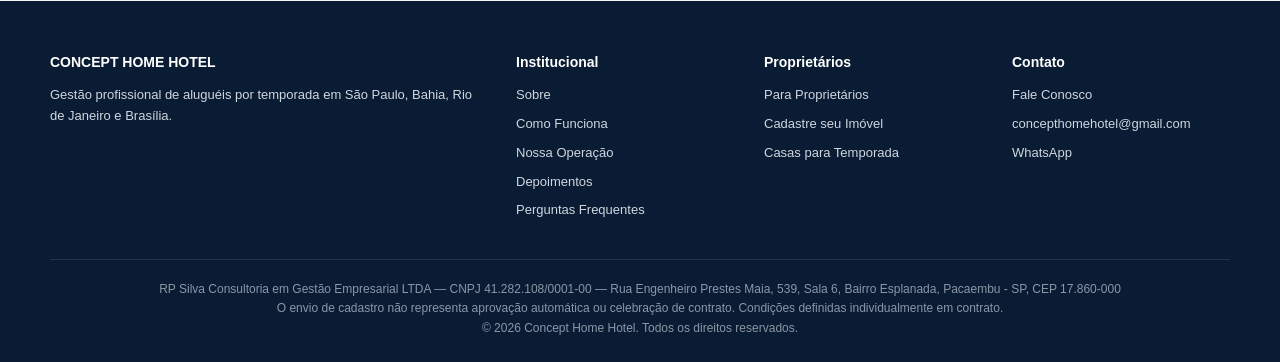
<file: depoimentos.html>
<!DOCTYPE html>
  <html lang="pt-BR">
  <head>
  <meta charset="UTF-8">
  <meta name="viewport" content="width=device-width, initial-scale=1.0">
  <title>Depoimentos | Concept Home Hotel</title>
<meta name="description" content="Depoimentos de proprietários sobre a gestão de aluguel por temporada da Concept Home Hotel.">
<link rel="stylesheet" href="style.css">
  </head>
  <body>

  <header>
    <div class="header-inner">
      <div class="logo">CONCEPT HOME HOTEL<span>ALUGUÉIS POR TEMPORADA</span></div>
      <nav>
        <a href="index.html">Início</a>
        <a href="proprietarios.html">Para Proprietários</a>
      <a href="como-funciona.html">Como Funciona</a>
      <a href="onde-atuamos.html">Onde Atuamos</a>
        <a href="imoveis.html">Nossos Imóveis</a>
      <a href="sobre.html">Sobre</a>
      <a href="faq.html">FAQ</a>
      <a href="contato.html">Contato</a>
      <a href="cadastro.html" class="btn-header">Cadastre seu Imóvel</a>
      </nav>
    </div>
  </header>

  <section class="page-hero">
    <small>DEPOIMENTOS</small>
    <h1>O que dizem os proprietários</h1>
    <p>Reunimos aqui depoimentos reais de proprietários parceiros. Novos depoimentos são publicados somente após autorização expressa.</p>
</section>

<section>
  <h2 class="section-title">Depoimentos publicados</h2>
  <div class="testimonial-pending">
      <p>Ainda não publicamos depoimentos nesta página.</p>
      <p>Depoimentos reais de proprietários serão inseridos aqui somente após autorização expressa dos envolvidos.</p>
  </div>
</section>

<section style="background:var(--gray);">
  <h2 class="section-title">Você é proprietário parceiro?</h2>
    <p class="section-sub">Envie seu depoimento sobre a experiência com a Concept Home Hotel. Após análise e sua autorização, ele poderá ser publicado nesta página.</p>
  <form action="mailto:concepthomehotel@gmail.com" method="post" enctype="text/plain">
      <div class="form-group">
        <label for="nome">Nome</label>
        <input type="text" id="nome" name="Nome" required>
      </div>
      <div class="form-group">
        <label for="email">E-mail</label>
        <input type="email" id="email" name="Email" required>
      </div>
      <div class="form-group">
        <label for="cidade">Cidade do imóvel</label>
      <input type="text" id="cidade" name="Cidade">
      </div>
      <div class="form-group">
        <label for="depoimento">Seu depoimento</label>
        <textarea id="depoimento" name="Depoimento" required></textarea>
    </div>
      <div class="checkbox-row">
        <input type="checkbox" id="autorizo" name="Autorizacao" required>
        <label for="autorizo">Autorizo a publicação deste depoimento no site da Concept Home Hotel, podendo ser identificado por nome ou iniciais.</label>
      </div>
      <button type="submit" class="submit-btn">Enviar depoimento</button>
      <p class="form-note">O envio abrirá seu aplicativo de e-mail padrão. Seu depoimento será analisado antes de qualquer publicação.</p>
    </form>
  </section>

  <footer>
  <div class="footer-grid">
      <div>
        <h4>CONCEPT HOME HOTEL</h4>
        <p>Gestão profissional de aluguéis por temporada em São Paulo, Bahia, Rio de Janeiro e Brasília.</p>
    </div>
      <div>
        <h4>Institucional</h4>
        <a href="sobre.html">Sobre</a>
        <a href="como-funciona.html">Como Funciona</a>
        <a href="operacao.html">Nossa Operação</a>
        <a href="depoimentos.html">Depoimentos</a>
        <a href="faq.html">Perguntas Frequentes</a>
      </div>
      <div>
      <h4>Proprietários</h4>
        <a href="proprietarios.html">Para Proprietários</a>
        <a href="cadastro.html">Cadastre seu Imóvel</a>
      <a href="casas.html">Casas para Temporada</a>
    </div>
      <div>
        <h4>Contato</h4>
        <a href="contato.html">Fale Conosco</a>
        <a href="mailto:concepthomehotel@gmail.com">concepthomehotel@gmail.com</a>
      <a href="https://wa.me/5511920563680" target="_blank">WhatsApp</a>
      </div>
    </div>

    <div class="footer-bottom">
      RP Silva Consultoria em Gestão Empresarial LTDA — CNPJ 41.282.108/0001-00 — Rua Engenheiro Prestes Maia, 539, Sala 6, Bairro Esplanada, Pacaembu - SP, CEP 17.860-000<br>
      O envio de cadastro não representa aprovação automática ou celebração de contrato. Condições definidas individualmente em contrato.<br>
      &copy; 2026 Concept Home Hotel. Todos os direitos reservados.
    </div>
  </footer>

  <a href="https://wa.me/5511920563680" target="_blank" class="whatsapp-float">&#9742;</a>

  </body>
  </html>
</file>
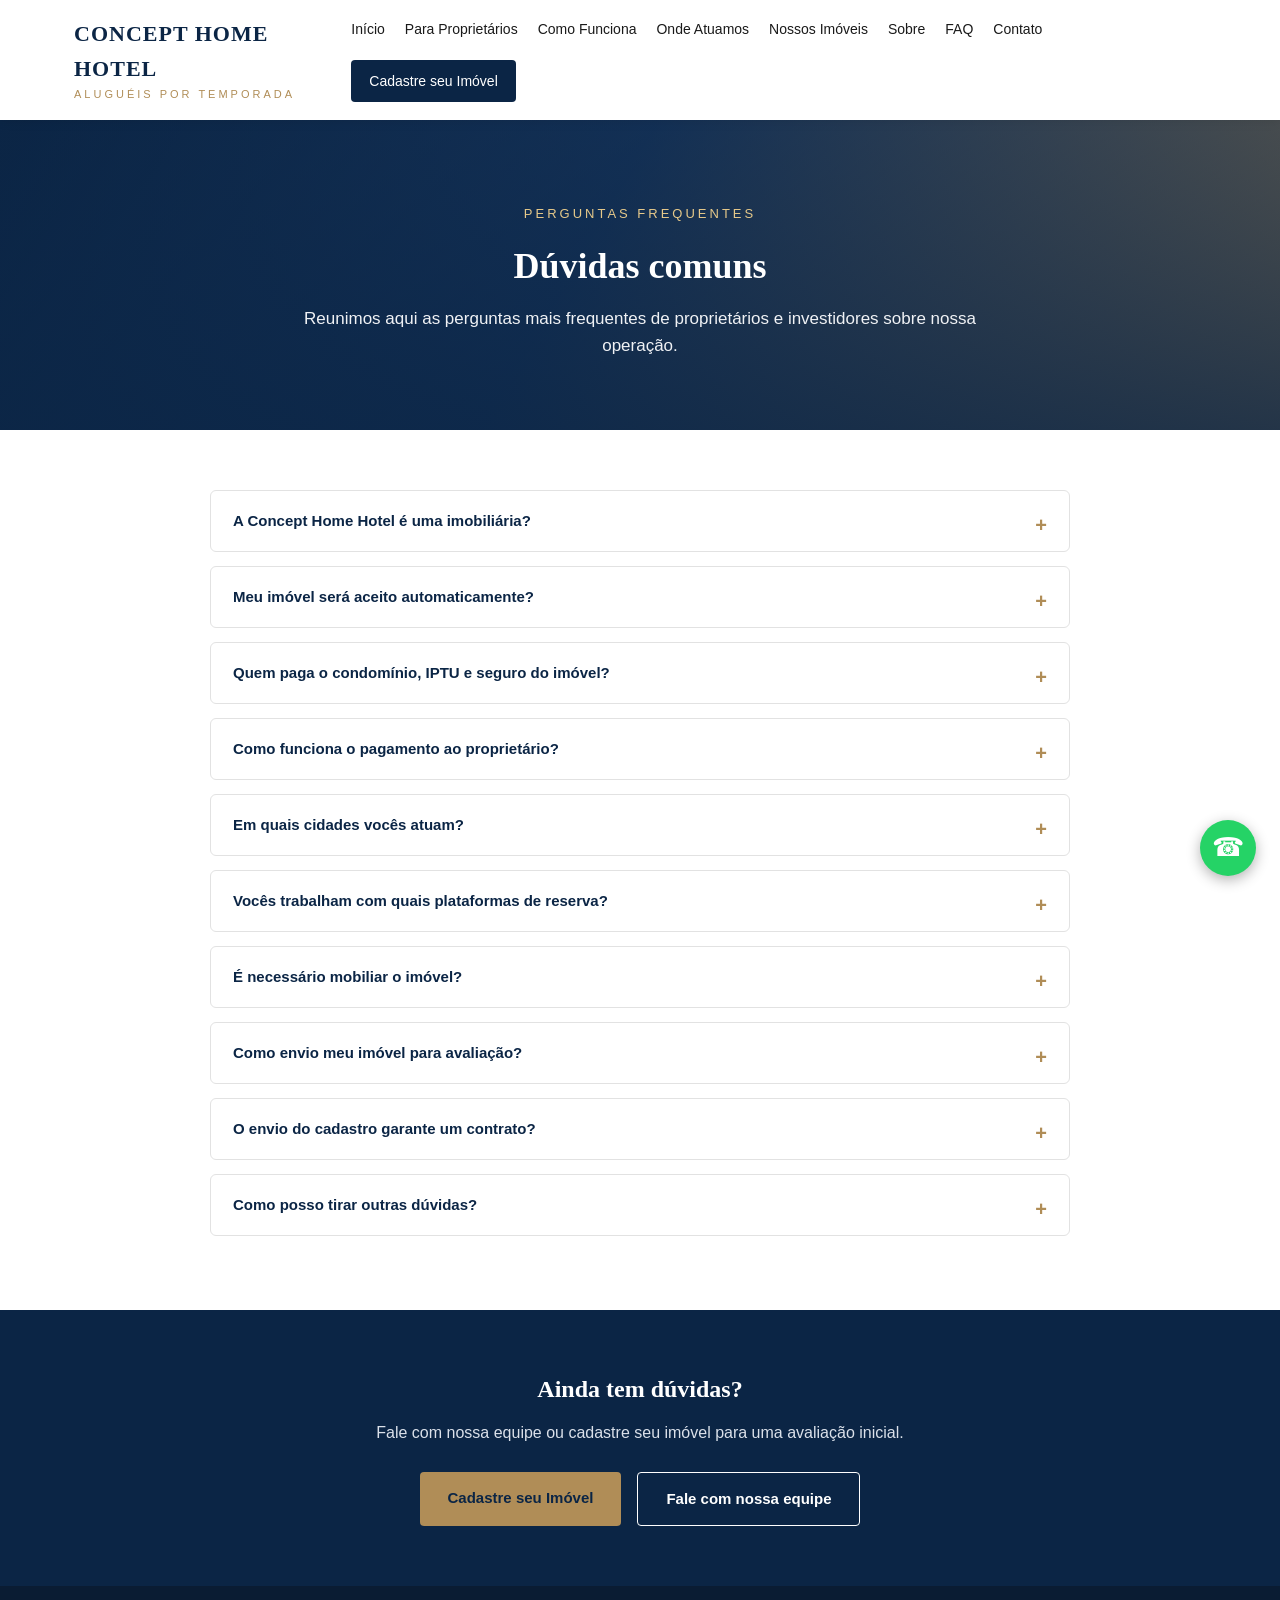
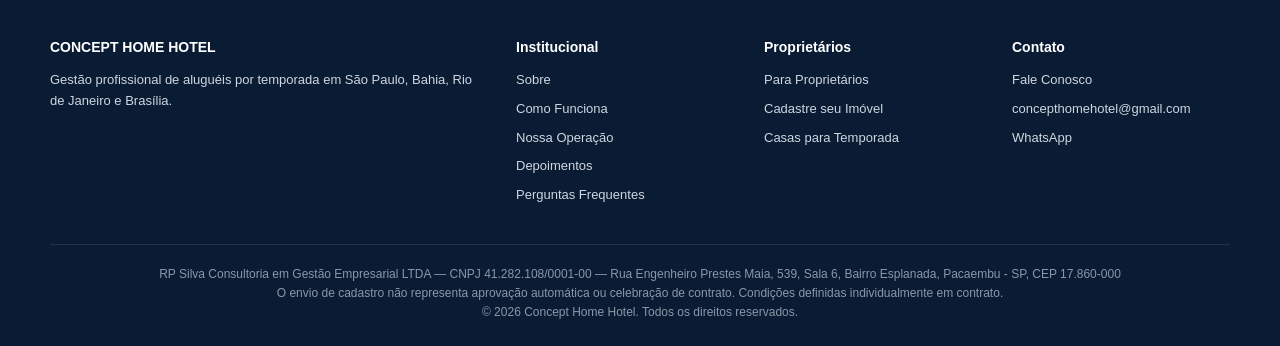
<file: faq.html>
<!DOCTYPE html>
  <html lang="pt-BR">
  <head>
  <meta charset="UTF-8">
  <meta name="viewport" content="width=device-width, initial-scale=1.0">
  <title>Perguntas Frequentes | Concept Home Hotel</title>
<meta name="description" content="Tire suas dúvidas sobre a gestão de aluguel por temporada da Concept Home Hotel.">
<link rel="stylesheet" href="style.css">
  </head>
  <body>

  <header>
    <div class="header-inner">
      <div class="logo">CONCEPT HOME HOTEL<span>ALUGUÉIS POR TEMPORADA</span></div>
      <nav>
        <a href="index.html">Início</a>
        <a href="proprietarios.html">Para Proprietários</a>
      <a href="como-funciona.html">Como Funciona</a>
      <a href="onde-atuamos.html">Onde Atuamos</a>
        <a href="imoveis.html">Nossos Imóveis</a>
      <a href="sobre.html">Sobre</a>
      <a href="faq.html">FAQ</a>
      <a href="contato.html">Contato</a>
      <a href="cadastro.html" class="btn-header">Cadastre seu Imóvel</a>
      </nav>
    </div>
  </header>

  <section class="page-hero">
    <small>PERGUNTAS FREQUENTES</small>
    <h1>Dúvidas comuns</h1>
  <p>Reunimos aqui as perguntas mais frequentes de proprietários e investidores sobre nossa operação.</p>
  </section>

  <section>
    <details class="faq-item">
      <summary>A Concept Home Hotel é uma imobiliária?</summary>
    <p>Não. Somos uma empresa de gestão e aluguel por temporada, focada na operação da experiência de hospedagem, e não na intermediação tradicional de compra, venda ou locação de imóveis.</p>
  </details>
  <details class="faq-item">
    <summary>Meu imóvel será aceito automaticamente?</summary>
    <p>Não. Todos os imóveis passam por avaliação técnica e comercial antes de qualquer proposta.</p>
    </details>
    <details class="faq-item">
      <summary>Quem paga o condomínio, IPTU e seguro do imóvel?</summary>
      <p>Depende da modalidade e das condições estabelecidas em contrato, definidas após avaliação do imóvel.</p>
    </details>
    <details class="faq-item">
      <summary>Como funciona o pagamento ao proprietário?</summary>
    <p>As condições de pagamento são definidas individualmente em contrato, conforme a modalidade comercial aprovada.</p>
  </details>
  <details class="faq-item">
    <summary>Em quais cidades vocês atuam?</summary>
    <p>Atuamos em São Paulo, Bahia, Rio de Janeiro e Brasília.</p>
    </details>

    <details class="faq-item">
      <summary>Vocês trabalham com quais plataformas de reserva?</summary>
      <p>Trabalhamos em conjunto com as principais plataformas de reserva e hospedagem, conforme a estratégia definida para cada imóvel.</p>
  </details>
  <details class="faq-item">
    <summary>É necessário mobiliar o imóvel?</summary>
    <p>Depende do imóvel e da modalidade contratada. Isso é avaliado individualmente durante o processo de análise.</p>
  </details>
  <details class="faq-item">
      <summary>Como envio meu imóvel para avaliação?</summary>
      <p>Basta preencher o formulário de cadastro em nosso site. Nossa equipe entrará em contato para dar sequência à avaliação.</p>
  </details>
  <details class="faq-item">
    <summary>O envio do cadastro garante um contrato?</summary>
      <p>Não. O envio do cadastro não representa aprovação automática ou celebração de contrato.</p>
    </details>
    <details class="faq-item">
      <summary>Como posso tirar outras dúvidas?</summary>
      <p>Entre em contato pelo WhatsApp, telefone ou e-mail disponíveis em nossa página de contato.</p>
  </details>
  </section>

  <section class="cta-band">
    <h2>Ainda tem dúvidas?</h2>
    <p>Fale com nossa equipe ou cadastre seu imóvel para uma avaliação inicial.</p>
    <div class="hero-buttons">
      <a href="cadastro.html" class="btn-primary">Cadastre seu Imóvel</a>
      <a href="contato.html" class="btn-secondary">Fale com nossa equipe</a>
    </div>
  </section>

  <footer>
    <div class="footer-grid">
      <div>
      <h4>CONCEPT HOME HOTEL</h4>
        <p>Gestão profissional de aluguéis por temporada em São Paulo, Bahia, Rio de Janeiro e Brasília.</p>
      </div>
      <div>
      <h4>Institucional</h4>
        <a href="sobre.html">Sobre</a>
        <a href="como-funciona.html">Como Funciona</a>
        <a href="operacao.html">Nossa Operação</a>
      <a href="depoimentos.html">Depoimentos</a>
      <a href="faq.html">Perguntas Frequentes</a>
    </div>
      <div>
        <h4>Proprietários</h4>
        <a href="proprietarios.html">Para Proprietários</a>
      <a href="cadastro.html">Cadastre seu Imóvel</a>
      <a href="casas.html">Casas para Temporada</a>
    </div>
    <div>
      <h4>Contato</h4>
      <a href="contato.html">Fale Conosco</a>
      <a href="mailto:concepthomehotel@gmail.com">concepthomehotel@gmail.com</a>
        <a href="https://wa.me/5511920563680" target="_blank">WhatsApp</a>
      </div>
    </div>

    <div class="footer-bottom">
      RP Silva Consultoria em Gestão Empresarial LTDA — CNPJ 41.282.108/0001-00 — Rua Engenheiro Prestes Maia, 539, Sala 6, Bairro Esplanada, Pacaembu - SP, CEP 17.860-000<br>
      O envio de cadastro não representa aprovação automática ou celebração de contrato. Condições definidas individualmente em contrato.<br>
      &copy; 2026 Concept Home Hotel. Todos os direitos reservados.
    </div>
  </footer>

  <a href="https://wa.me/5511920563680" target="_blank" class="whatsapp-float">&#9742;</a>

  </body>
  </html>
</file>
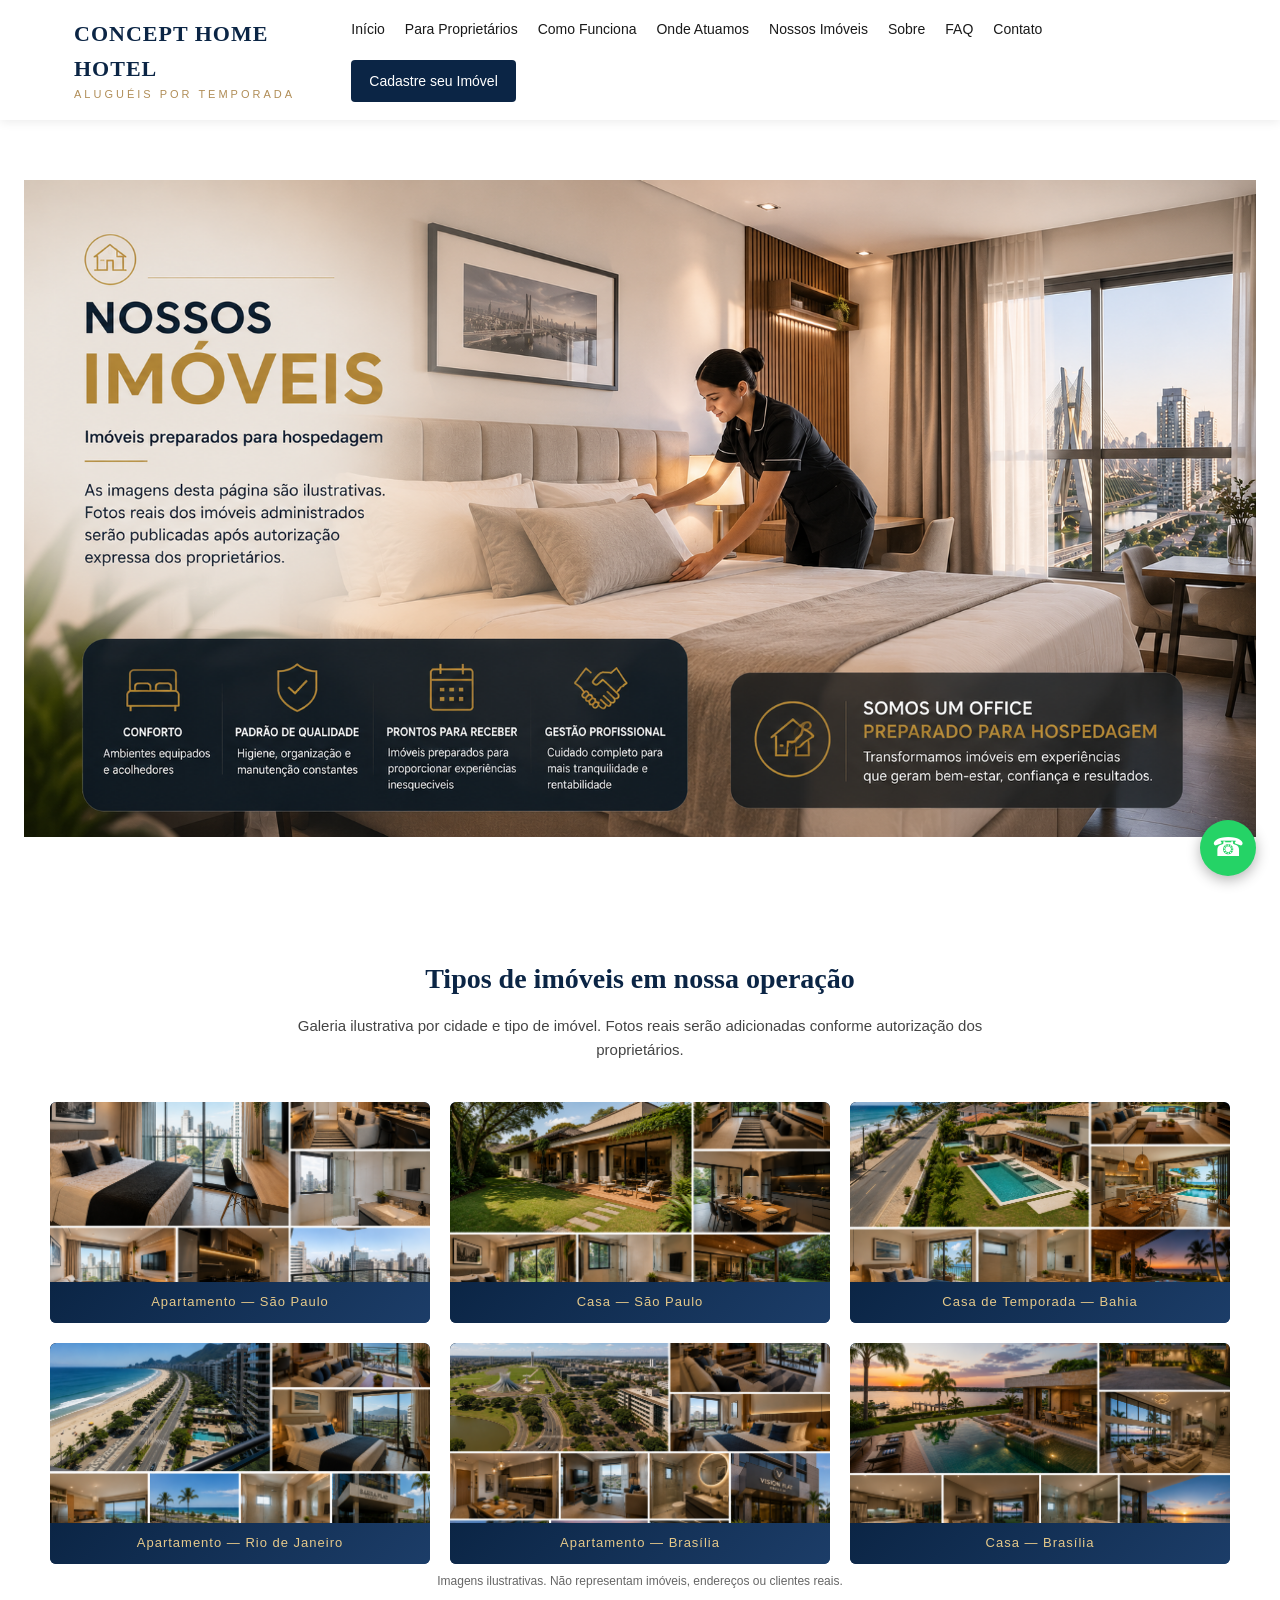
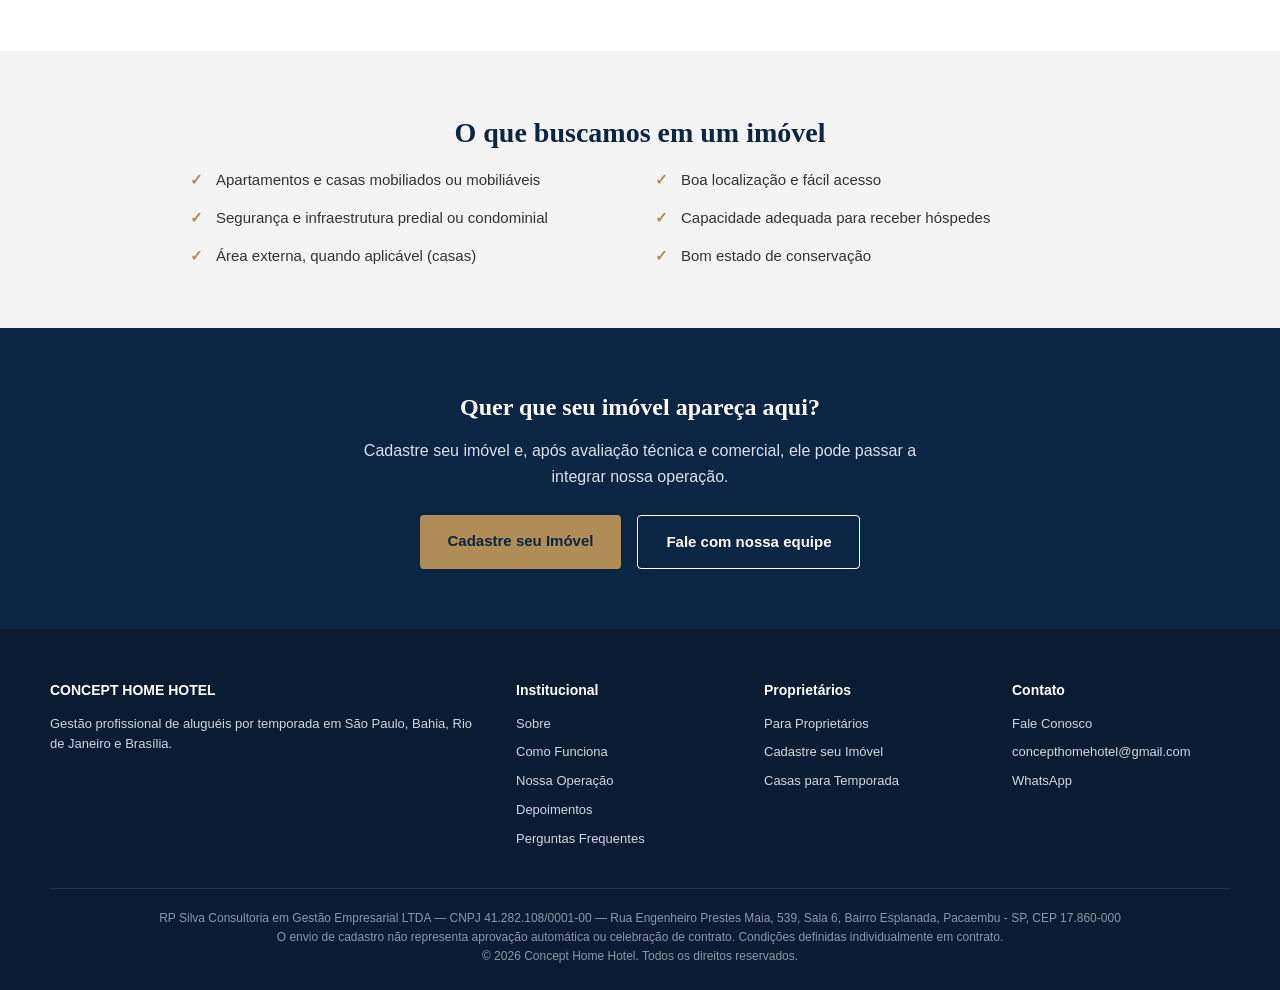
<file: imoveis.html>
<!DOCTYPE html>
  <html lang="pt-BR">
  <head>
  <meta charset="UTF-8">
  <meta name="viewport" content="width=device-width, initial-scale=1.0">
  <title>Nossos Imóveis | Concept Home Hotel</title>
  <meta name="description" content="Conheça os tipos de imóveis administrados pela Concept Home Hotel para aluguel por temporada em São Paulo, Bahia, Rio de Janeiro e Brasília.">
  <link rel="stylesheet" href="style.css">
  </head>
  <body>

  <header>
    <div class="header-inner">
      <div class="logo">CONCEPT HOME HOTEL<span>ALUGUÉIS POR TEMPORADA</span></div>
      <nav>
        <a href="index.html">Início</a>
        <a href="proprietarios.html">Para Proprietários</a>
      <a href="como-funciona.html">Como Funciona</a>
      <a href="onde-atuamos.html">Onde Atuamos</a>
        <a href="imoveis.html">Nossos Imóveis</a>
      <a href="sobre.html">Sobre</a>
      <a href="faq.html">FAQ</a>
      <a href="contato.html">Contato</a>
      <a href="cadastro.html" class="btn-header">Cadastre seu Imóvel</a>
      </nav>
    </div>
  </header>

  <section class="imoveis-hero-photo">
    <img src="assets/images/imoveis-hero.jpg" alt="Nossos Imóveis - imóveis preparados para hospedagem, conforto, padrão de qualidade e gestão profissional" loading="eager" width="1800" height="924">
  </section>

<section>
  <h2 class="section-title">Tipos de imóveis em nossa operação</h2>
    <p class="section-sub">Galeria ilustrativa por cidade e tipo de imóvel. Fotos reais serão adicionadas conforme autorização dos proprietários.</p>
  <div class="gallery-grid">
    <div class="gallery-item"><img src="assets/images/apartamento-sao-paulo.jpg" alt="Apartamento em São Paulo" loading="lazy"><span class="gallery-item-label">Apartamento — São Paulo</span></div>
      <div class="gallery-item"><img src="assets/images/casa-sao-paulo.jpg" alt="Casa em São Paulo" loading="lazy"><span class="gallery-item-label">Casa — São Paulo</span></div>
      <div class="gallery-item"><img src="assets/images/casa-temporada-bahia.jpg" alt="Casa de temporada na Bahia" loading="lazy"><span class="gallery-item-label">Casa de Temporada — Bahia</span></div>
    <div class="gallery-item"><img src="assets/images/casa-bahia.jpg" alt="Apartamento no Rio de Janeiro" loading="lazy"><span class="gallery-item-label">Apartamento — Rio de Janeiro</span></div>
    <div class="gallery-item"><img src="assets/images/apartamento-brasilia.jpg" alt="Apartamento em Brasília" loading="lazy"><span class="gallery-item-label">Apartamento — Brasília</span></div>
    <div class="gallery-item"><img src="assets/images/casa-brasilia.jpg" alt="Casa em Brasília" loading="lazy"><span class="gallery-item-label">Casa — Brasília</span></div>
  </div>
  <p class="gallery-caption">Imagens ilustrativas. Não representam imóveis, endereços ou clientes reais.</p>
</section>

<section style="background:var(--gray);">
  <h2 class="section-title">O que buscamos em um imóvel</h2>
  <ul class="checklist">
    <li>Apartamentos e casas mobiliados ou mobiliáveis</li>
      <li>Boa localização e fácil acesso</li>
    <li>Segurança e infraestrutura predial ou condominial</li>
    <li>Capacidade adequada para receber hóspedes</li>
      <li>Área externa, quando aplicável (casas)</li>
    <li>Bom estado de conservação</li>
  </ul>
</section>

<section class="cta-band">
  <h2>Quer que seu imóvel apareça aqui?</h2>
    <p>Cadastre seu imóvel e, após avaliação técnica e comercial, ele pode passar a integrar nossa operação.</p>
    <div class="hero-buttons">
      <a href="cadastro.html" class="btn-primary">Cadastre seu Imóvel</a>
      <a href="contato.html" class="btn-secondary">Fale com nossa equipe</a>
  </div>
  </section>

  <footer>
    <div class="footer-grid">
      <div>
      <h4>CONCEPT HOME HOTEL</h4>
      <p>Gestão profissional de aluguéis por temporada em São Paulo, Bahia, Rio de Janeiro e Brasília.</p>
    </div>
      <div>
        <h4>Institucional</h4>
        <a href="sobre.html">Sobre</a>
        <a href="como-funciona.html">Como Funciona</a>
        <a href="operacao.html">Nossa Operação</a>
      <a href="depoimentos.html">Depoimentos</a>
        <a href="faq.html">Perguntas Frequentes</a>
    </div>
      <div>
        <h4>Proprietários</h4>
      <a href="proprietarios.html">Para Proprietários</a>
      <a href="cadastro.html">Cadastre seu Imóvel</a>
      <a href="casas.html">Casas para Temporada</a>
    </div>
      <div>
        <h4>Contato</h4>
      <a href="contato.html">Fale Conosco</a>
        <a href="mailto:concepthomehotel@gmail.com">concepthomehotel@gmail.com</a>
        <a href="https://wa.me/5511920563680" target="_blank">WhatsApp</a>
    </div>
  </div>

    <div class="footer-bottom">
    RP Silva Consultoria em Gestão Empresarial LTDA — CNPJ 41.282.108/0001-00 — Rua Engenheiro Prestes Maia, 539, Sala 6, Bairro Esplanada, Pacaembu - SP, CEP 17.860-000<br>
      O envio de cadastro não representa aprovação automática ou celebração de contrato. Condições definidas individualmente em contrato.<br>
      &copy; 2026 Concept Home Hotel. Todos os direitos reservados.
    </div>
  </footer>

  <a href="https://wa.me/5511920563680" target="_blank" class="whatsapp-float">&#9742;</a>

  </body>
  </html>
</file>
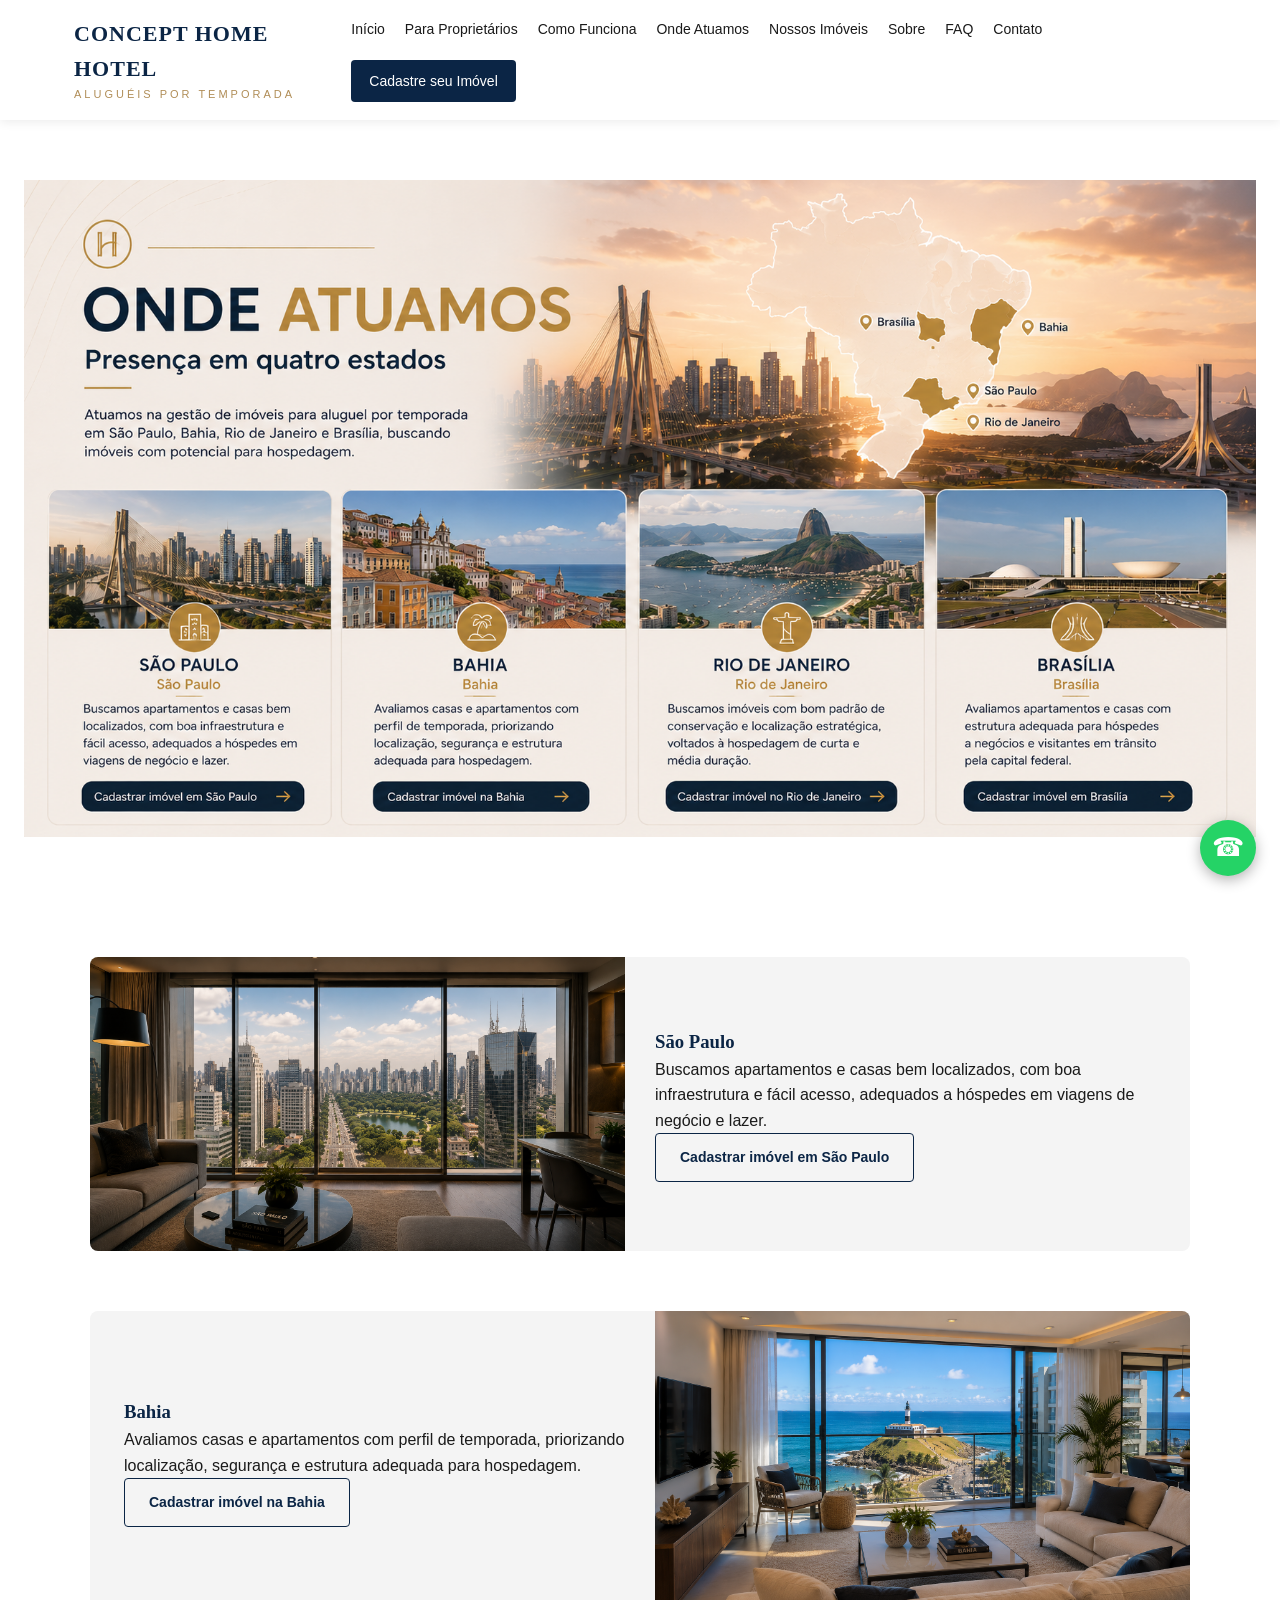
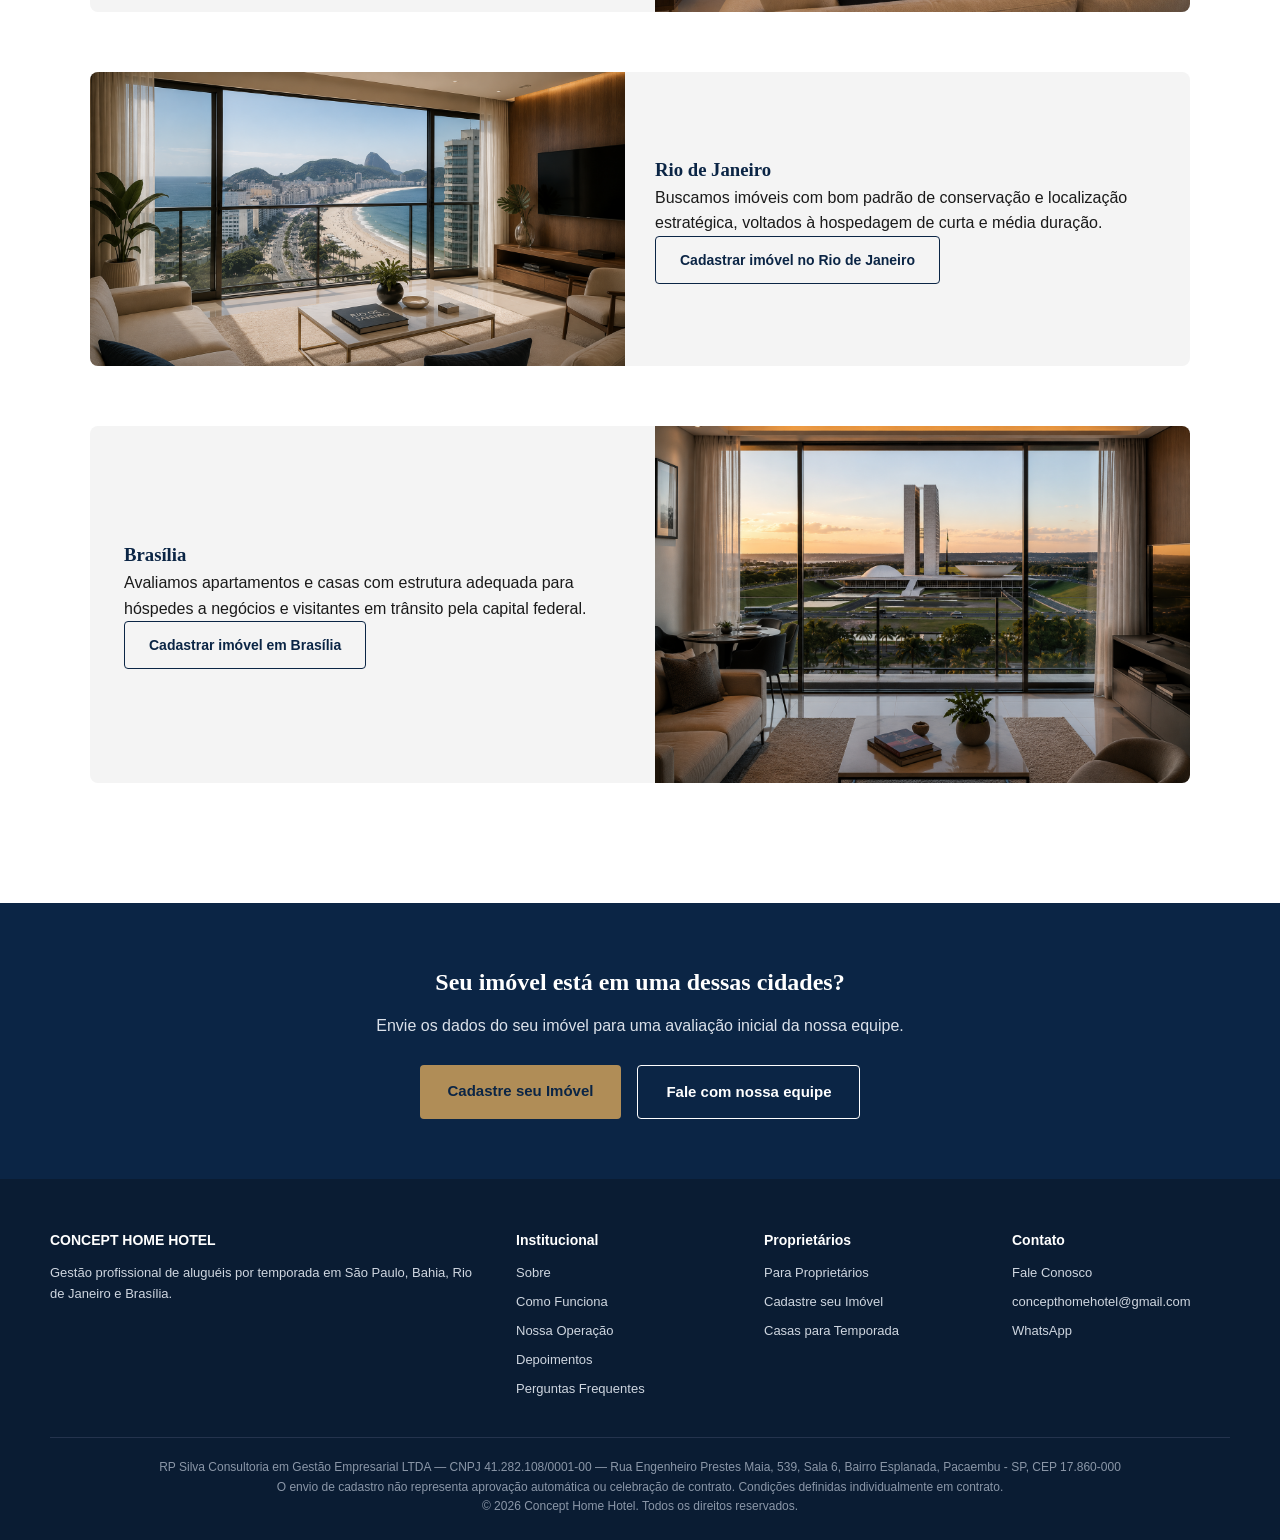
<file: onde-atuamos.html>
<!DOCTYPE html>
  <html lang="pt-BR">
  <head>
  <meta charset="UTF-8">
  <meta name="viewport" content="width=device-width, initial-scale=1.0">
  <title>Onde Atuamos | Concept Home Hotel</title>
<meta name="description" content="Conheça as cidades onde a Concept Home Hotel atua na gestão de aluguel por temporada: São Paulo, Bahia, Rio de Janeiro e Brasília.">
<link rel="stylesheet" href="style.css">
  </head>
  <body>

  <header>
    <div class="header-inner">
      <div class="logo">CONCEPT HOME HOTEL<span>ALUGUÉIS POR TEMPORADA</span></div>
      <nav>
        <a href="index.html">Início</a>
        <a href="proprietarios.html">Para Proprietários</a>
      <a href="como-funciona.html">Como Funciona</a>
      <a href="onde-atuamos.html">Onde Atuamos</a>
        <a href="imoveis.html">Nossos Imóveis</a>
      <a href="sobre.html">Sobre</a>
      <a href="faq.html">FAQ</a>
      <a href="contato.html">Contato</a>
      <a href="cadastro.html" class="btn-header">Cadastre seu Imóvel</a>
      </nav>
    </div>
  </header>

  <section class="onde-atuamos-hero-photo">
    <img src="assets/images/onde-atuamos-hero.jpg" alt="Onde Atuamos - Concept Home Hotel, presença em quatro estados: São Paulo, Bahia, Rio de Janeiro e Brasília" loading="eager" width="1800" height="924">
  </section>

  <section>
    <div class="city-block">
      <div class="city-img"><img src="assets/images/sao-paulo-cidade.jpg" alt="Apartamento com vista para São Paulo" loading="lazy"></div>
      <div class="city-info">
        <h3>São Paulo</h3>
      <p>Buscamos apartamentos e casas bem localizados, com boa infraestrutura e fácil acesso, adequados a hóspedes em viagens de negócio e lazer.</p>
      <a href="cadastro.html" class="btn-outline-navy">Cadastrar imóvel em São Paulo</a>
      </div>
    </div>

    <div class="city-block reverse">
      <div class="city-img"><img src="assets/images/bahia-cidade.jpg" alt="Apartamento com vista para Bahia" loading="lazy"></div>
      <div class="city-info">
        <h3>Bahia</h3>
        <p>Avaliamos casas e apartamentos com perfil de temporada, priorizando localização, segurança e estrutura adequada para hospedagem.</p>
        <a href="cadastro.html" class="btn-outline-navy">Cadastrar imóvel na Bahia</a>
      </div>
  </div>

  <div class="city-block">
      <div class="city-img"><img src="assets/images/rio-de-janeiro-cidade.jpg" alt="Apartamento com vista para o Rio de Janeiro" loading="lazy"></div>
      <div class="city-info">
        <h3>Rio de Janeiro</h3>
      <p>Buscamos imóveis com bom padrão de conservação e localização estratégica, voltados à hospedagem de curta e média duração.</p>
        <a href="cadastro.html" class="btn-outline-navy">Cadastrar imóvel no Rio de Janeiro</a>
    </div>
  </div>

    <div class="city-block reverse">
      <div class="city-img"><img src="assets/images/brasilia-cidade.jpg" alt="Apartamento com vista para Brasília" loading="lazy"></div>
      <div class="city-info">
        <h3>Brasília</h3>
      <p>Avaliamos apartamentos e casas com estrutura adequada para hóspedes a negócios e visitantes em trânsito pela capital federal.</p>
        <a href="cadastro.html" class="btn-outline-navy">Cadastrar imóvel em Brasília</a>
      </div>
  </div>
</section>

  <section class="cta-band">
    <h2>Seu imóvel está em uma dessas cidades?</h2>
  <p>Envie os dados do seu imóvel para uma avaliação inicial da nossa equipe.</p>
    <div class="hero-buttons">
    <a href="cadastro.html" class="btn-primary">Cadastre seu Imóvel</a>
      <a href="contato.html" class="btn-secondary">Fale com nossa equipe</a>
    </div>
  </section>

<footer>
    <div class="footer-grid">
      <div>
        <h4>CONCEPT HOME HOTEL</h4>
        <p>Gestão profissional de aluguéis por temporada em São Paulo, Bahia, Rio de Janeiro e Brasília.</p>
    </div>
      <div>
        <h4>Institucional</h4>
        <a href="sobre.html">Sobre</a>
        <a href="como-funciona.html">Como Funciona</a>
        <a href="operacao.html">Nossa Operação</a>
      <a href="depoimentos.html">Depoimentos</a>
        <a href="faq.html">Perguntas Frequentes</a>
      </div>
      <div>
        <h4>Proprietários</h4>
        <a href="proprietarios.html">Para Proprietários</a>
      <a href="cadastro.html">Cadastre seu Imóvel</a>
        <a href="casas.html">Casas para Temporada</a>
      </div>
      <div>
        <h4>Contato</h4>
        <a href="contato.html">Fale Conosco</a>
        <a href="mailto:concepthomehotel@gmail.com">concepthomehotel@gmail.com</a>
        <a href="https://wa.me/5511920563680" target="_blank">WhatsApp</a>
      </div>
    </div>

    <div class="footer-bottom">
      RP Silva Consultoria em Gestão Empresarial LTDA — CNPJ 41.282.108/0001-00 — Rua Engenheiro Prestes Maia, 539, Sala 6, Bairro Esplanada, Pacaembu - SP, CEP 17.860-000<br>
      O envio de cadastro não representa aprovação automática ou celebração de contrato. Condições definidas individualmente em contrato.<br>
      &copy; 2026 Concept Home Hotel. Todos os direitos reservados.
    </div>
  </footer>

  <a href="https://wa.me/5511920563680" target="_blank" class="whatsapp-float">&#9742;</a>

  </body>
  </html>
</file>
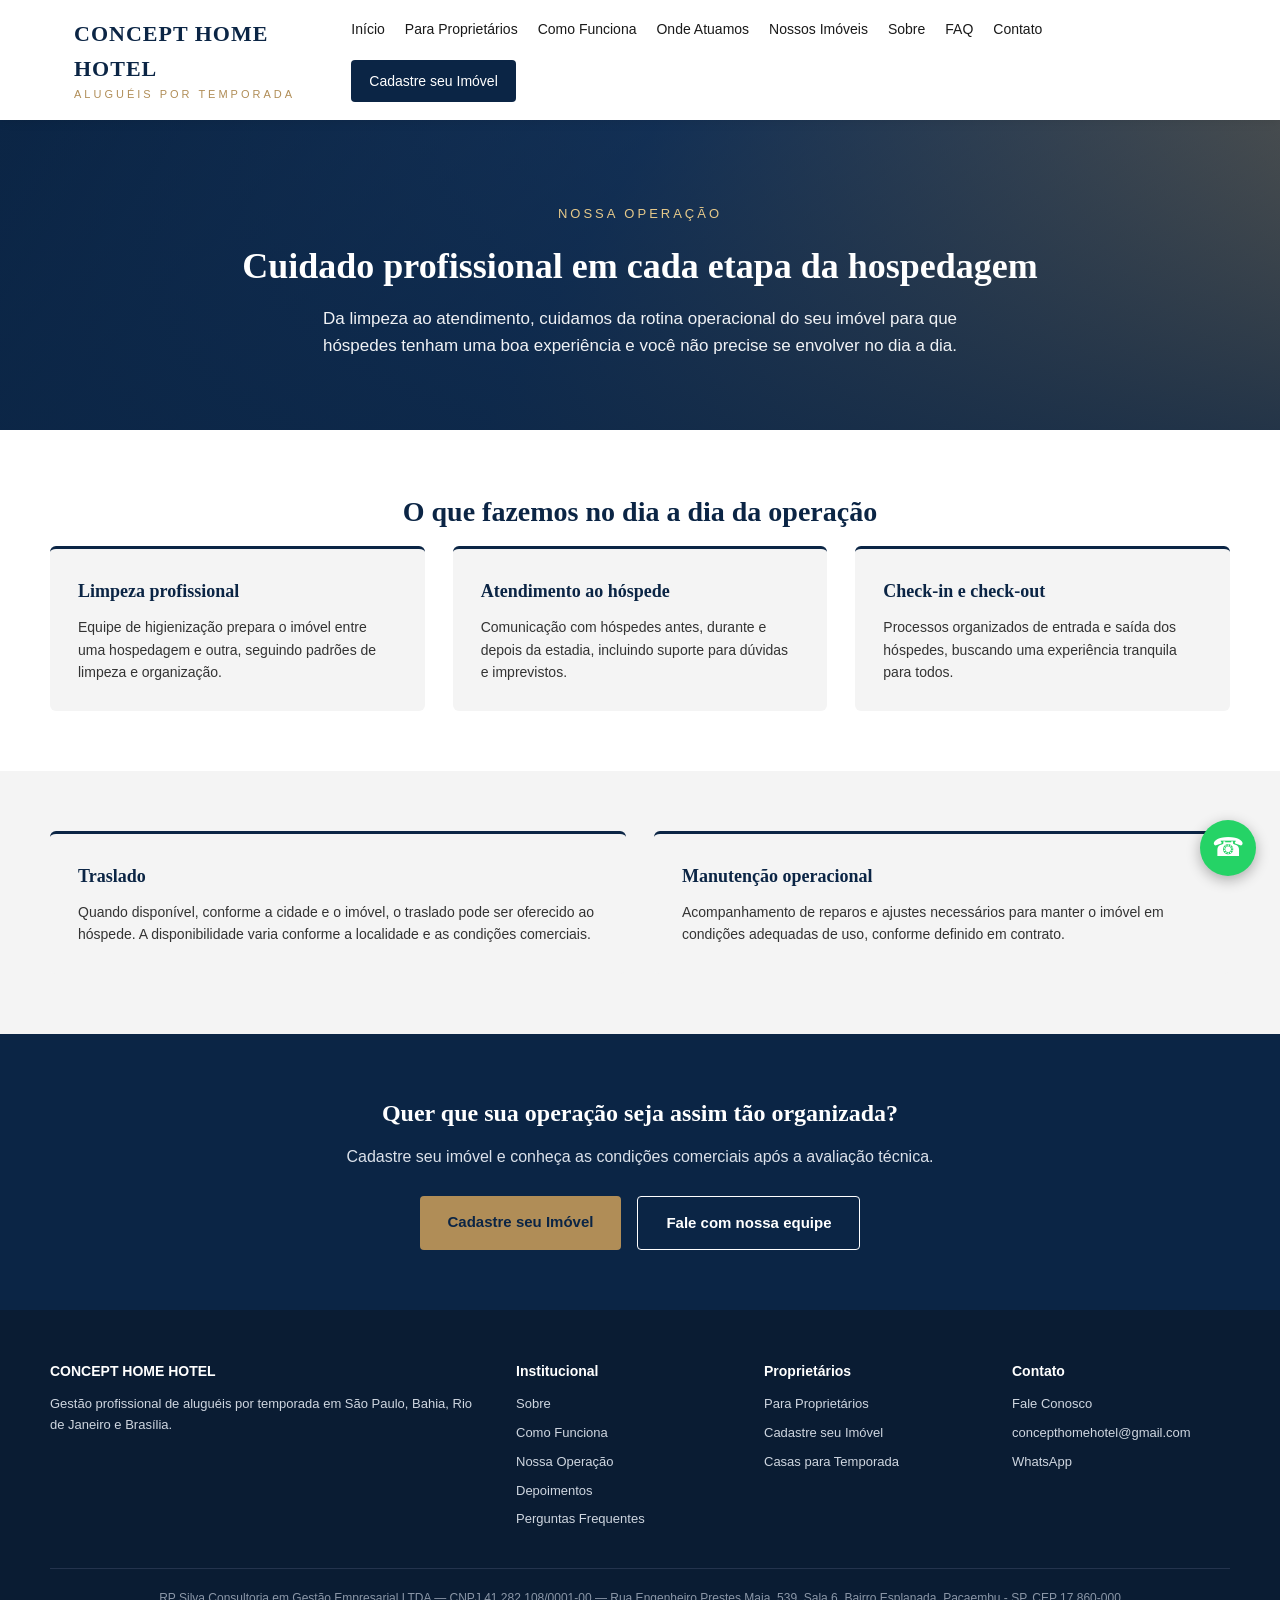
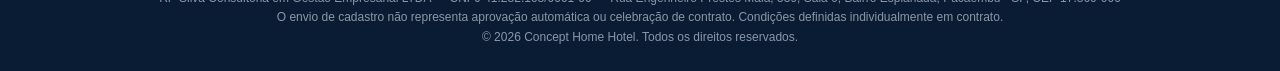
<file: operacao.html>
<!DOCTYPE html>
  <html lang="pt-BR">
  <head>
  <meta charset="UTF-8">
  <meta name="viewport" content="width=device-width, initial-scale=1.0">
  <title>Nossa Operação | Concept Home Hotel</title>
  <meta name="description" content="Conheça como a Concept Home Hotel realiza a limpeza, o atendimento ao hóspede e a manutenção operacional dos imóveis administrados.">
  <link rel="stylesheet" href="style.css">
  </head>
  <body>

  <header>
    <div class="header-inner">
      <div class="logo">CONCEPT HOME HOTEL<span>ALUGUÉIS POR TEMPORADA</span></div>
      <nav>
        <a href="index.html">Início</a>
        <a href="proprietarios.html">Para Proprietários</a>
      <a href="como-funciona.html">Como Funciona</a>
      <a href="onde-atuamos.html">Onde Atuamos</a>
        <a href="imoveis.html">Nossos Imóveis</a>
      <a href="sobre.html">Sobre</a>
      <a href="faq.html">FAQ</a>
      <a href="contato.html">Contato</a>
      <a href="cadastro.html" class="btn-header">Cadastre seu Imóvel</a>
      </nav>
    </div>
  </header>

  <section class="page-hero">
    <small>NOSSA OPERAÇÃO</small>
    <h1>Cuidado profissional em cada etapa da hospedagem</h1>
  <p>Da limpeza ao atendimento, cuidamos da rotina operacional do seu imóvel para que hóspedes tenham uma boa experiência e você não precise se envolver no dia a dia.</p>
</section>

<section>
    <h2 class="section-title">O que fazemos no dia a dia da operação</h2>
    <div class="intro-grid">
      <div class="intro-card">
        <h3>Limpeza profissional</h3>
        <p>Equipe de higienização prepara o imóvel entre uma hospedagem e outra, seguindo padrões de limpeza e organização.</p>
      </div>
      <div class="intro-card">
        <h3>Atendimento ao hóspede</h3>
        <p>Comunicação com hóspedes antes, durante e depois da estadia, incluindo suporte para dúvidas e imprevistos.</p>
    </div>
    <div class="intro-card">
        <h3>Check-in e check-out</h3>
        <p>Processos organizados de entrada e saída dos hóspedes, buscando uma experiência tranquila para todos.</p>
    </div>
  </div>
  </section>

  <section style="background:var(--gray);">
  <div class="intro-grid grid-2">
      <div class="intro-card">
        <h3>Traslado</h3>
        <p>Quando disponível, conforme a cidade e o imóvel, o traslado pode ser oferecido ao hóspede. A disponibilidade varia conforme a localidade e as condições comerciais.</p>
      </div>
      <div class="intro-card">
        <h3>Manutenção operacional</h3>
        <p>Acompanhamento de reparos e ajustes necessários para manter o imóvel em condições adequadas de uso, conforme definido em contrato.</p>
    </div>
    </div>
</section>

  <section class="cta-band">
    <h2>Quer que sua operação seja assim tão organizada?</h2>
    <p>Cadastre seu imóvel e conheça as condições comerciais após a avaliação técnica.</p>
    <div class="hero-buttons">
      <a href="cadastro.html" class="btn-primary">Cadastre seu Imóvel</a>
      <a href="contato.html" class="btn-secondary">Fale com nossa equipe</a>
    </div>
  </section>

  <footer>
    <div class="footer-grid">
    <div>
        <h4>CONCEPT HOME HOTEL</h4>
        <p>Gestão profissional de aluguéis por temporada em São Paulo, Bahia, Rio de Janeiro e Brasília.</p>
    </div>
    <div>
      <h4>Institucional</h4>
        <a href="sobre.html">Sobre</a>
        <a href="como-funciona.html">Como Funciona</a>
        <a href="operacao.html">Nossa Operação</a>
      <a href="depoimentos.html">Depoimentos</a>
      <a href="faq.html">Perguntas Frequentes</a>
    </div>
    <div>
        <h4>Proprietários</h4>
        <a href="proprietarios.html">Para Proprietários</a>
        <a href="cadastro.html">Cadastre seu Imóvel</a>
      <a href="casas.html">Casas para Temporada</a>
    </div>
    <div>
      <h4>Contato</h4>
      <a href="contato.html">Fale Conosco</a>
      <a href="mailto:concepthomehotel@gmail.com">concepthomehotel@gmail.com</a>
        <a href="https://wa.me/5511920563680" target="_blank">WhatsApp</a>
      </div>
  </div>

    <div class="footer-bottom">
    RP Silva Consultoria em Gestão Empresarial LTDA — CNPJ 41.282.108/0001-00 — Rua Engenheiro Prestes Maia, 539, Sala 6, Bairro Esplanada, Pacaembu - SP, CEP 17.860-000<br>
      O envio de cadastro não representa aprovação automática ou celebração de contrato. Condições definidas individualmente em contrato.<br>
      &copy; 2026 Concept Home Hotel. Todos os direitos reservados.
    </div>
  </footer>

  <a href="https://wa.me/5511920563680" target="_blank" class="whatsapp-float">&#9742;</a>

  </body>
  </html>
</file>
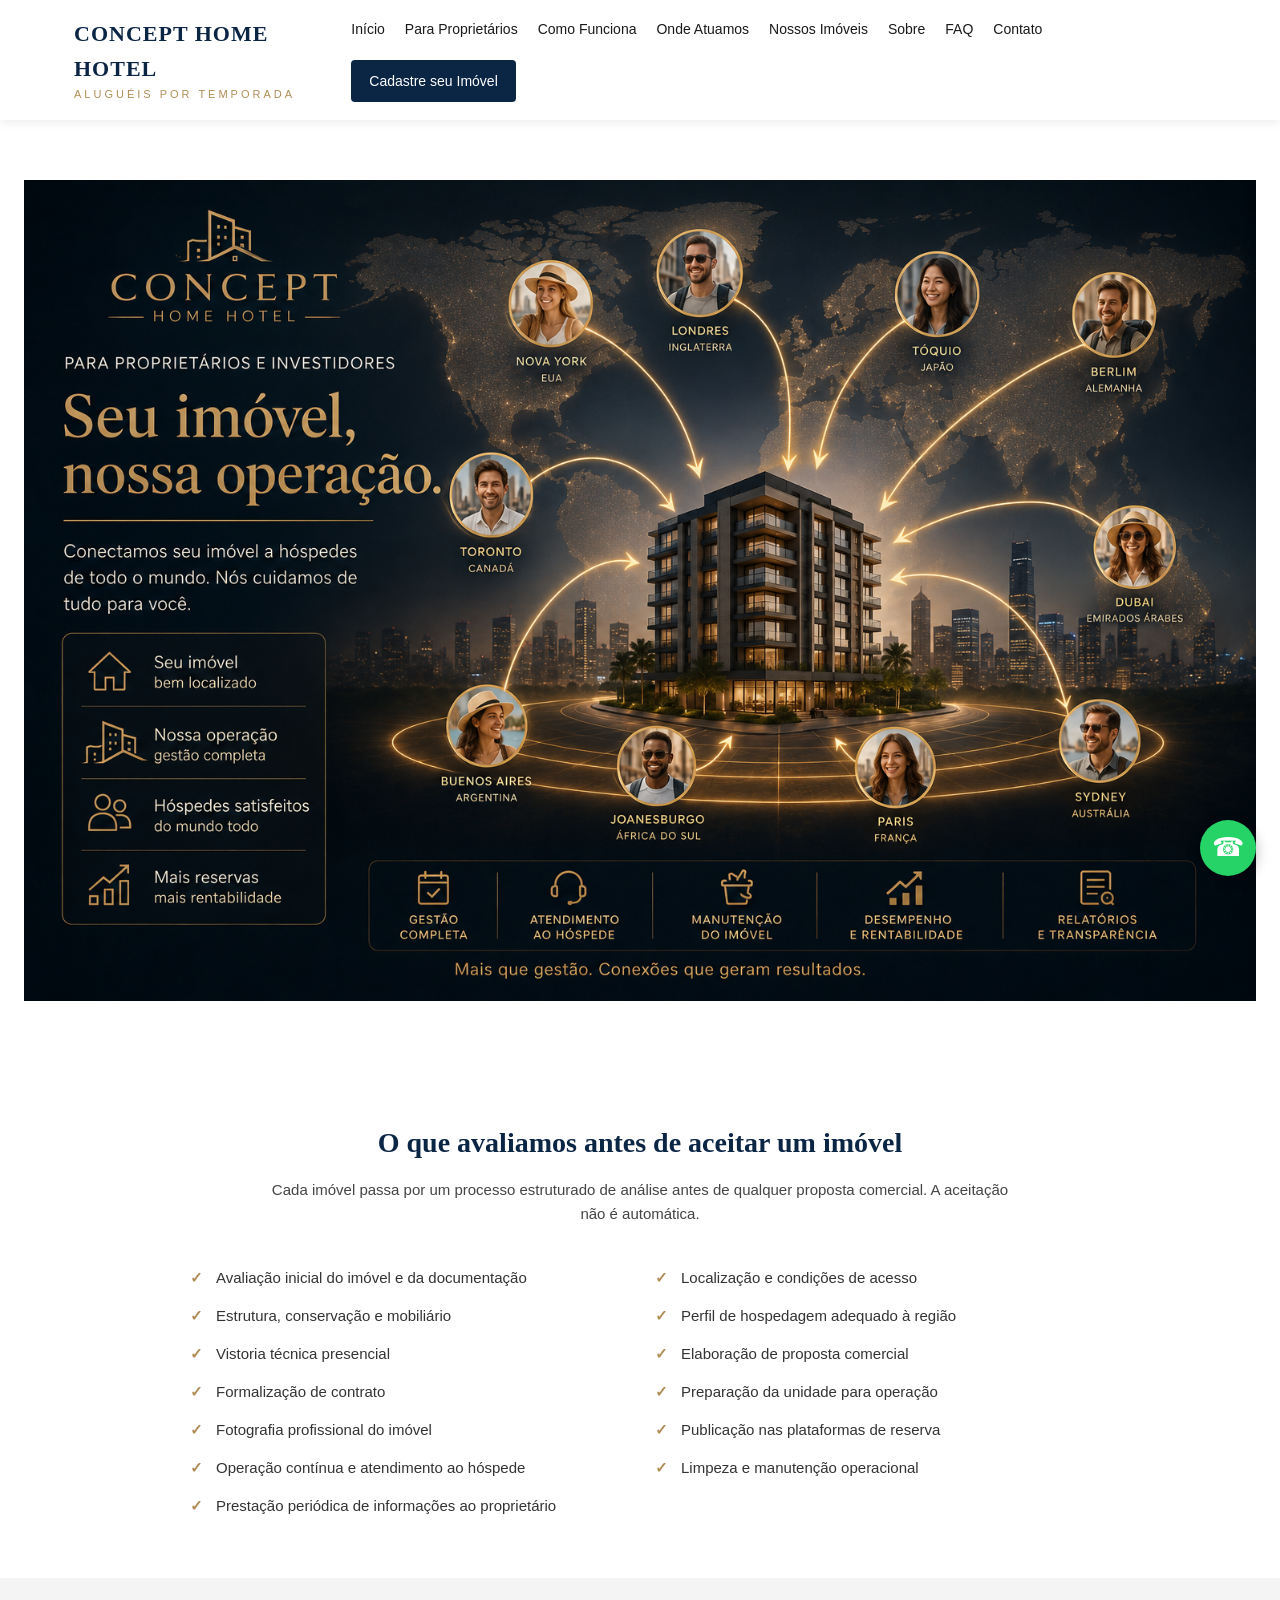
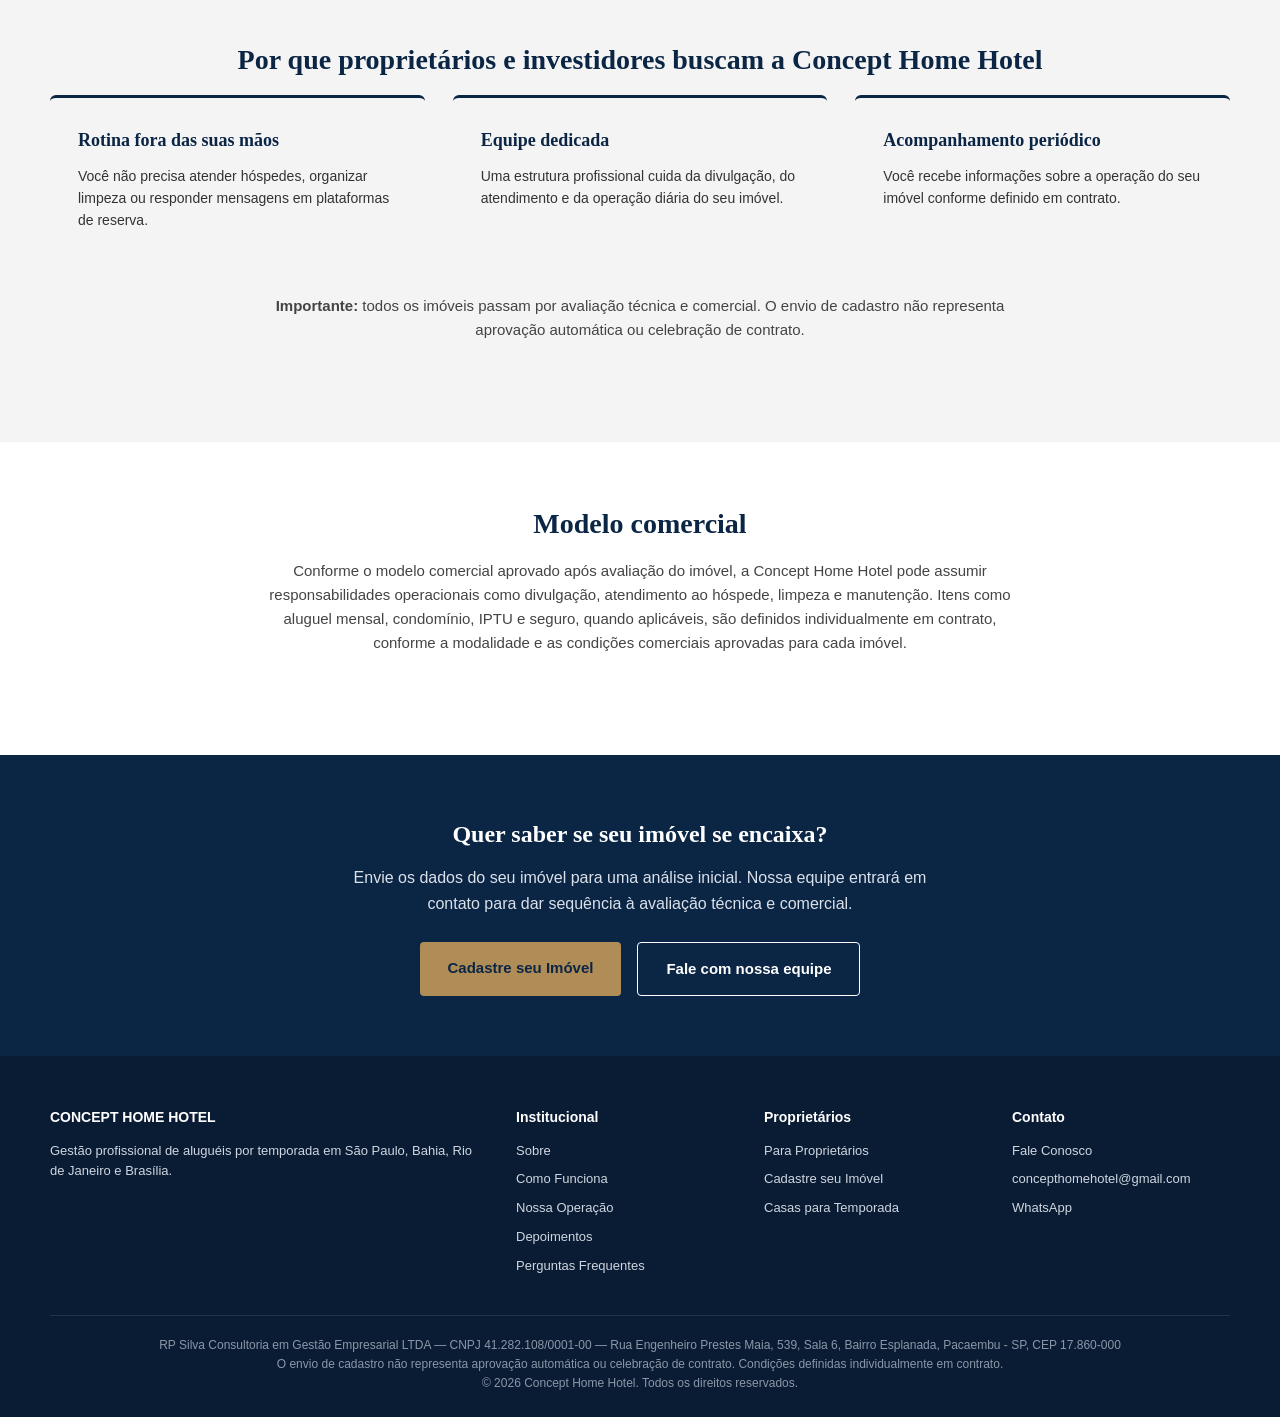
<file: proprietarios.html>
<!DOCTYPE html>
  <html lang="pt-BR">
  <head>
  <meta charset="UTF-8">
  <meta name="viewport" content="width=device-width, initial-scale=1.0">
  <title>Para Proprietários e Investidores | Concept Home Hotel</title>
  <meta name="description" content="Saiba como a Concept Home Hotel avalia, contrata e opera imóveis para aluguel por temporada em nome de proprietários e investidores em São Paulo, Bahia, Rio de Janeiro e Brasília.">
  <link rel="stylesheet" href="style.css">
  </head>
  <body>

  <header>
    <div class="header-inner">
      <div class="logo">CONCEPT HOME HOTEL<span>ALUGUÉIS POR TEMPORADA</span></div>
      <nav>
        <a href="index.html">Início</a>
        <a href="proprietarios.html">Para Proprietários</a>
      <a href="como-funciona.html">Como Funciona</a>
      <a href="onde-atuamos.html">Onde Atuamos</a>
        <a href="imoveis.html">Nossos Imóveis</a>
      <a href="sobre.html">Sobre</a>
      <a href="faq.html">FAQ</a>
      <a href="contato.html">Contato</a>
      <a href="cadastro.html" class="btn-header">Cadastre seu Imóvel</a>
      </nav>
    </div>
  </header>

  <section class="proprietarios-hero-photo">
    <img src="assets/images/proprietarios-hero.jpg" alt="Seu imóvel, nossa operação - Concept Home Hotel" loading="eager" width="1800" height="1157">
  </section>

  <section>
    <h2 class="section-title">O que avaliamos antes de aceitar um imóvel</h2>
  <p class="section-sub">Cada imóvel passa por um processo estruturado de análise antes de qualquer proposta comercial. A aceitação não é automática.</p>
    <ul class="checklist">
      <li>Avaliação inicial do imóvel e da documentação</li>
      <li>Localização e condições de acesso</li>
    <li>Estrutura, conservação e mobiliário</li>
    <li>Perfil de hospedagem adequado à região</li>
    <li>Vistoria técnica presencial</li>
    <li>Elaboração de proposta comercial</li>
    <li>Formalização de contrato</li>
      <li>Preparação da unidade para operação</li>
    <li>Fotografia profissional do imóvel</li>
    <li>Publicação nas plataformas de reserva</li>
      <li>Operação contínua e atendimento ao hóspede</li>
    <li>Limpeza e manutenção operacional</li>
    <li>Prestação periódica de informações ao proprietário</li>
  </ul>
</section>

<section style="background:var(--gray);">
  <h2 class="section-title">Por que proprietários e investidores buscam a Concept Home Hotel</h2>
  <div class="intro-grid">
    <div class="intro-card">
      <h3>Rotina fora das suas mãos</h3>
      <p>Você não precisa atender hóspedes, organizar limpeza ou responder mensagens em plataformas de reserva.</p>
    </div>
      <div class="intro-card">
      <h3>Equipe dedicada</h3>
      <p>Uma estrutura profissional cuida da divulgação, do atendimento e da operação diária do seu imóvel.</p>
    </div>
    <div class="intro-card">
      <h3>Acompanhamento periódico</h3>
      <p>Você recebe informações sobre a operação do seu imóvel conforme definido em contrato.</p>
      </div>
  </div>
  <p class="section-sub" style="margin-top:34px;"><strong>Importante:</strong> todos os imóveis passam por avaliação técnica e comercial. O envio de cadastro não representa aprovação automática ou celebração de contrato.</p>
  </section>

<section>
  <h2 class="section-title">Modelo comercial</h2>
    <p class="section-sub">Conforme o modelo comercial aprovado após avaliação do imóvel, a Concept Home Hotel pode assumir responsabilidades operacionais como divulgação, atendimento ao hóspede, limpeza e manutenção. Itens como aluguel mensal, condomínio, IPTU e seguro, quando aplicáveis, são definidos individualmente em contrato, conforme a modalidade e as condições comerciais aprovadas para cada imóvel.</p>
</section>

<section class="cta-band">
    <h2>Quer saber se seu imóvel se encaixa?</h2>
  <p>Envie os dados do seu imóvel para uma análise inicial. Nossa equipe entrará em contato para dar sequência à avaliação técnica e comercial.</p>
    <div class="hero-buttons">
    <a href="cadastro.html" class="btn-primary">Cadastre seu Imóvel</a>
      <a href="contato.html" class="btn-secondary">Fale com nossa equipe</a>
    </div>
  </section>

  <footer>
    <div class="footer-grid">
      <div>
        <h4>CONCEPT HOME HOTEL</h4>
        <p>Gestão profissional de aluguéis por temporada em São Paulo, Bahia, Rio de Janeiro e Brasília.</p>
      </div>
      <div>
        <h4>Institucional</h4>
        <a href="sobre.html">Sobre</a>
        <a href="como-funciona.html">Como Funciona</a>
        <a href="operacao.html">Nossa Operação</a>
      <a href="depoimentos.html">Depoimentos</a>
      <a href="faq.html">Perguntas Frequentes</a>
    </div>
      <div>
        <h4>Proprietários</h4>
        <a href="proprietarios.html">Para Proprietários</a>
      <a href="cadastro.html">Cadastre seu Imóvel</a>
      <a href="casas.html">Casas para Temporada</a>
    </div>
    <div>
      <h4>Contato</h4>
      <a href="contato.html">Fale Conosco</a>
      <a href="mailto:concepthomehotel@gmail.com">concepthomehotel@gmail.com</a>
        <a href="https://wa.me/5511920563680" target="_blank">WhatsApp</a>
      </div>
    </div>

    <div class="footer-bottom">
      RP Silva Consultoria em Gestão Empresarial LTDA — CNPJ 41.282.108/0001-00 — Rua Engenheiro Prestes Maia, 539, Sala 6, Bairro Esplanada, Pacaembu - SP, CEP 17.860-000<br>
      O envio de cadastro não representa aprovação automática ou celebração de contrato. Condições definidas individualmente em contrato.<br>
      &copy; 2026 Concept Home Hotel. Todos os direitos reservados.
    </div>
  </footer>

  <a href="https://wa.me/5511920563680" target="_blank" class="whatsapp-float">&#9742;</a>

  </body>
  </html>
</file>
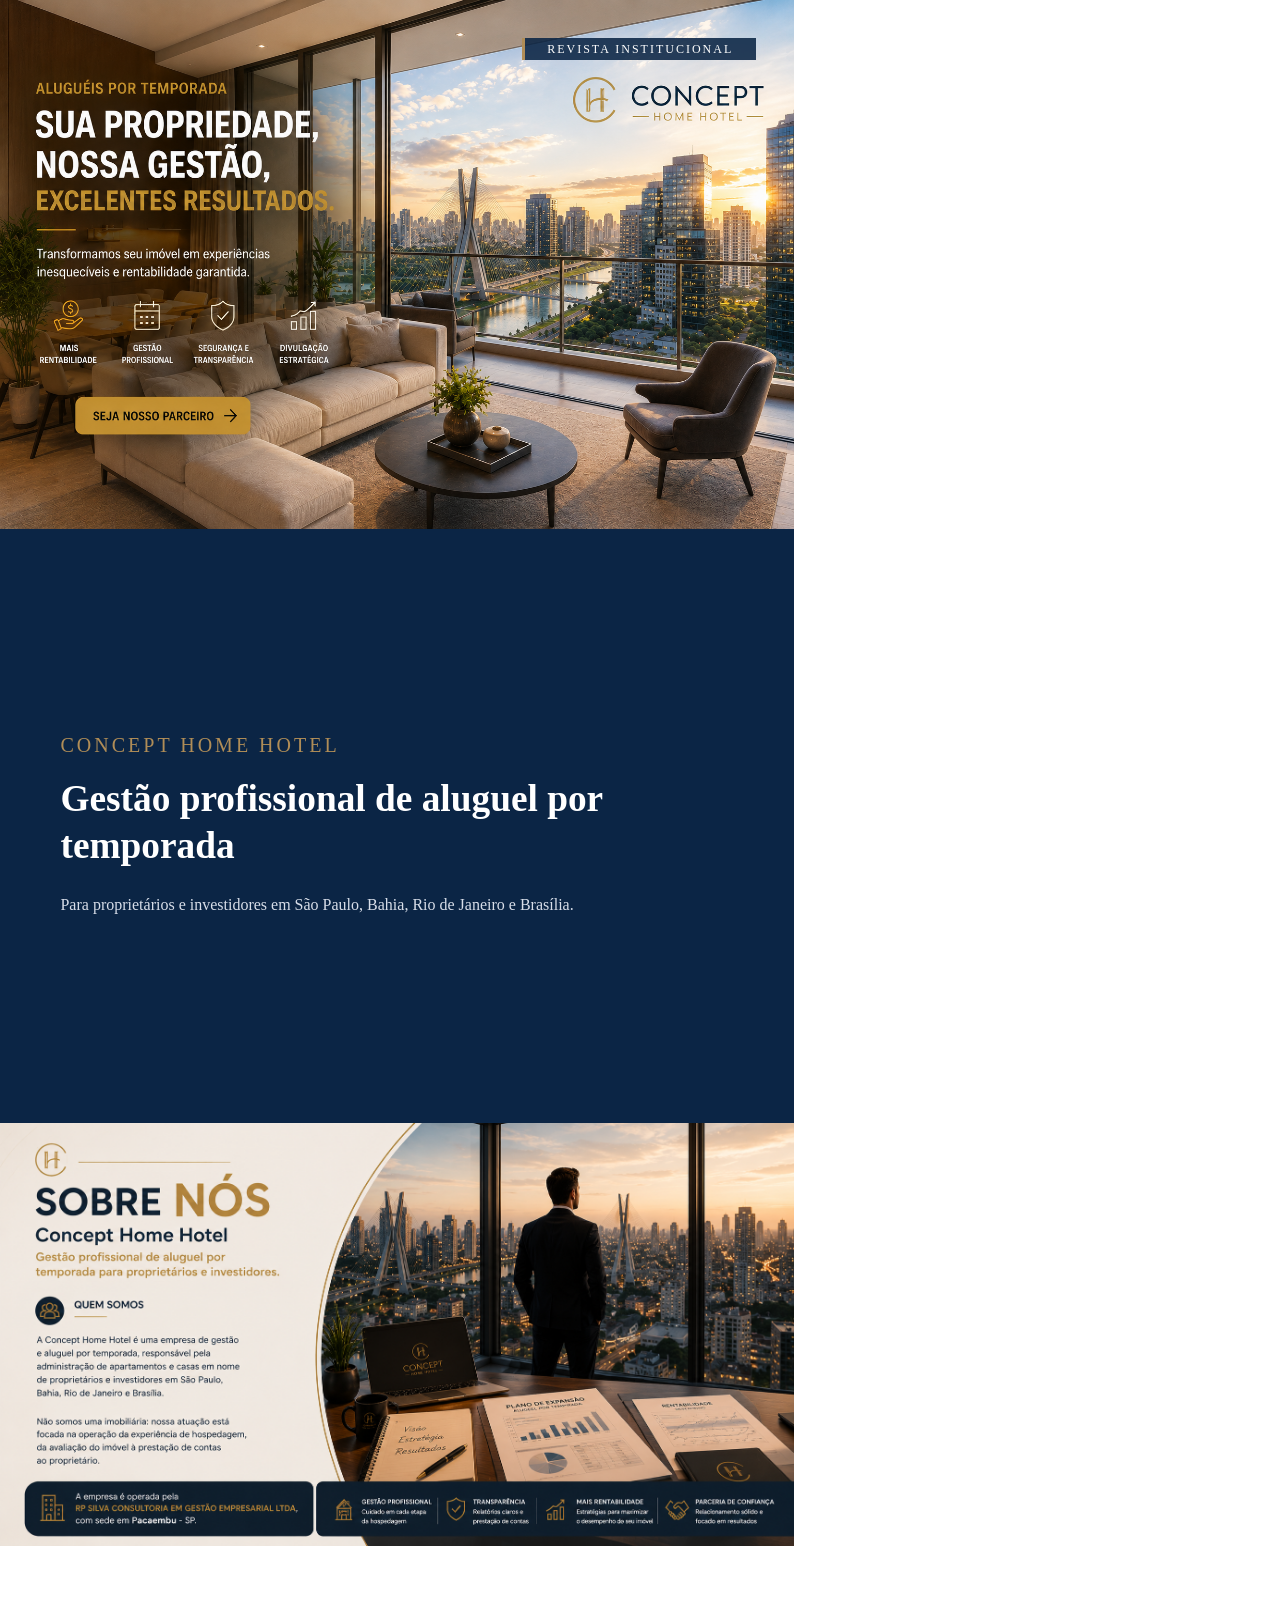
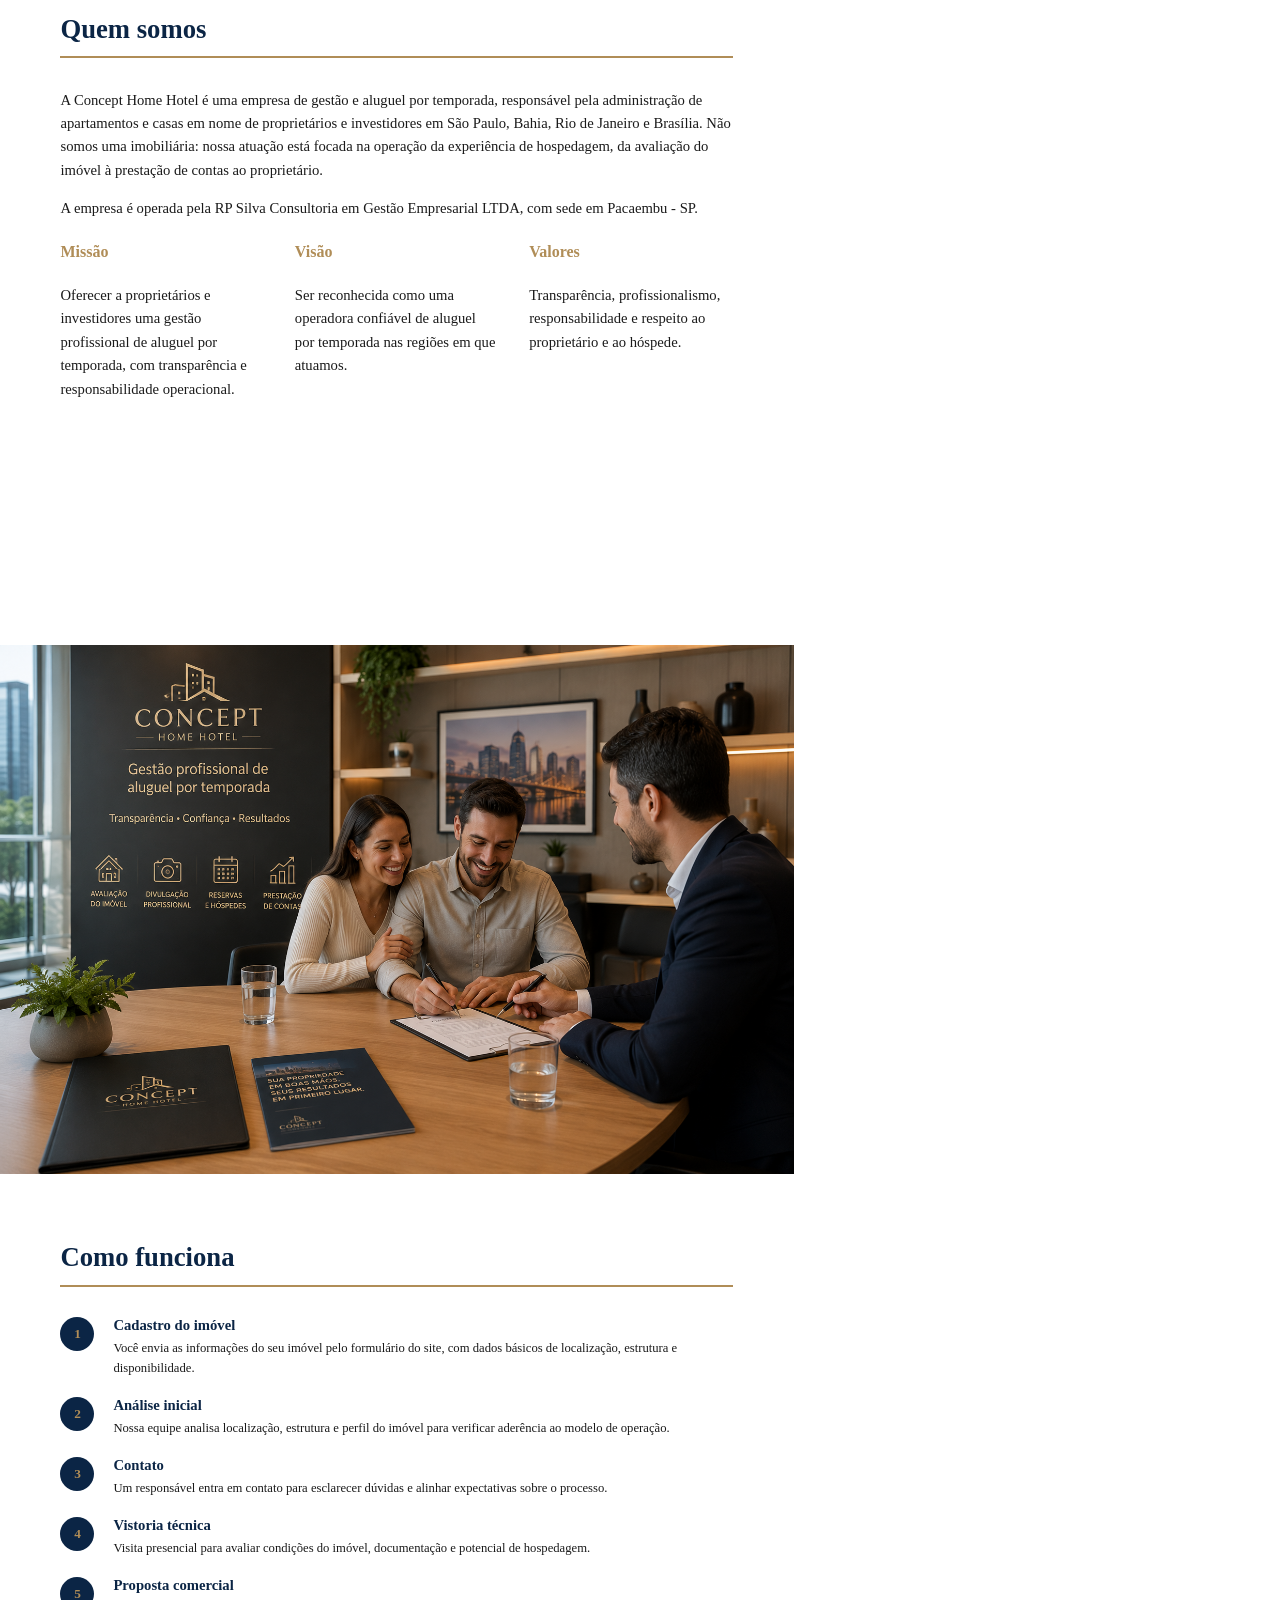
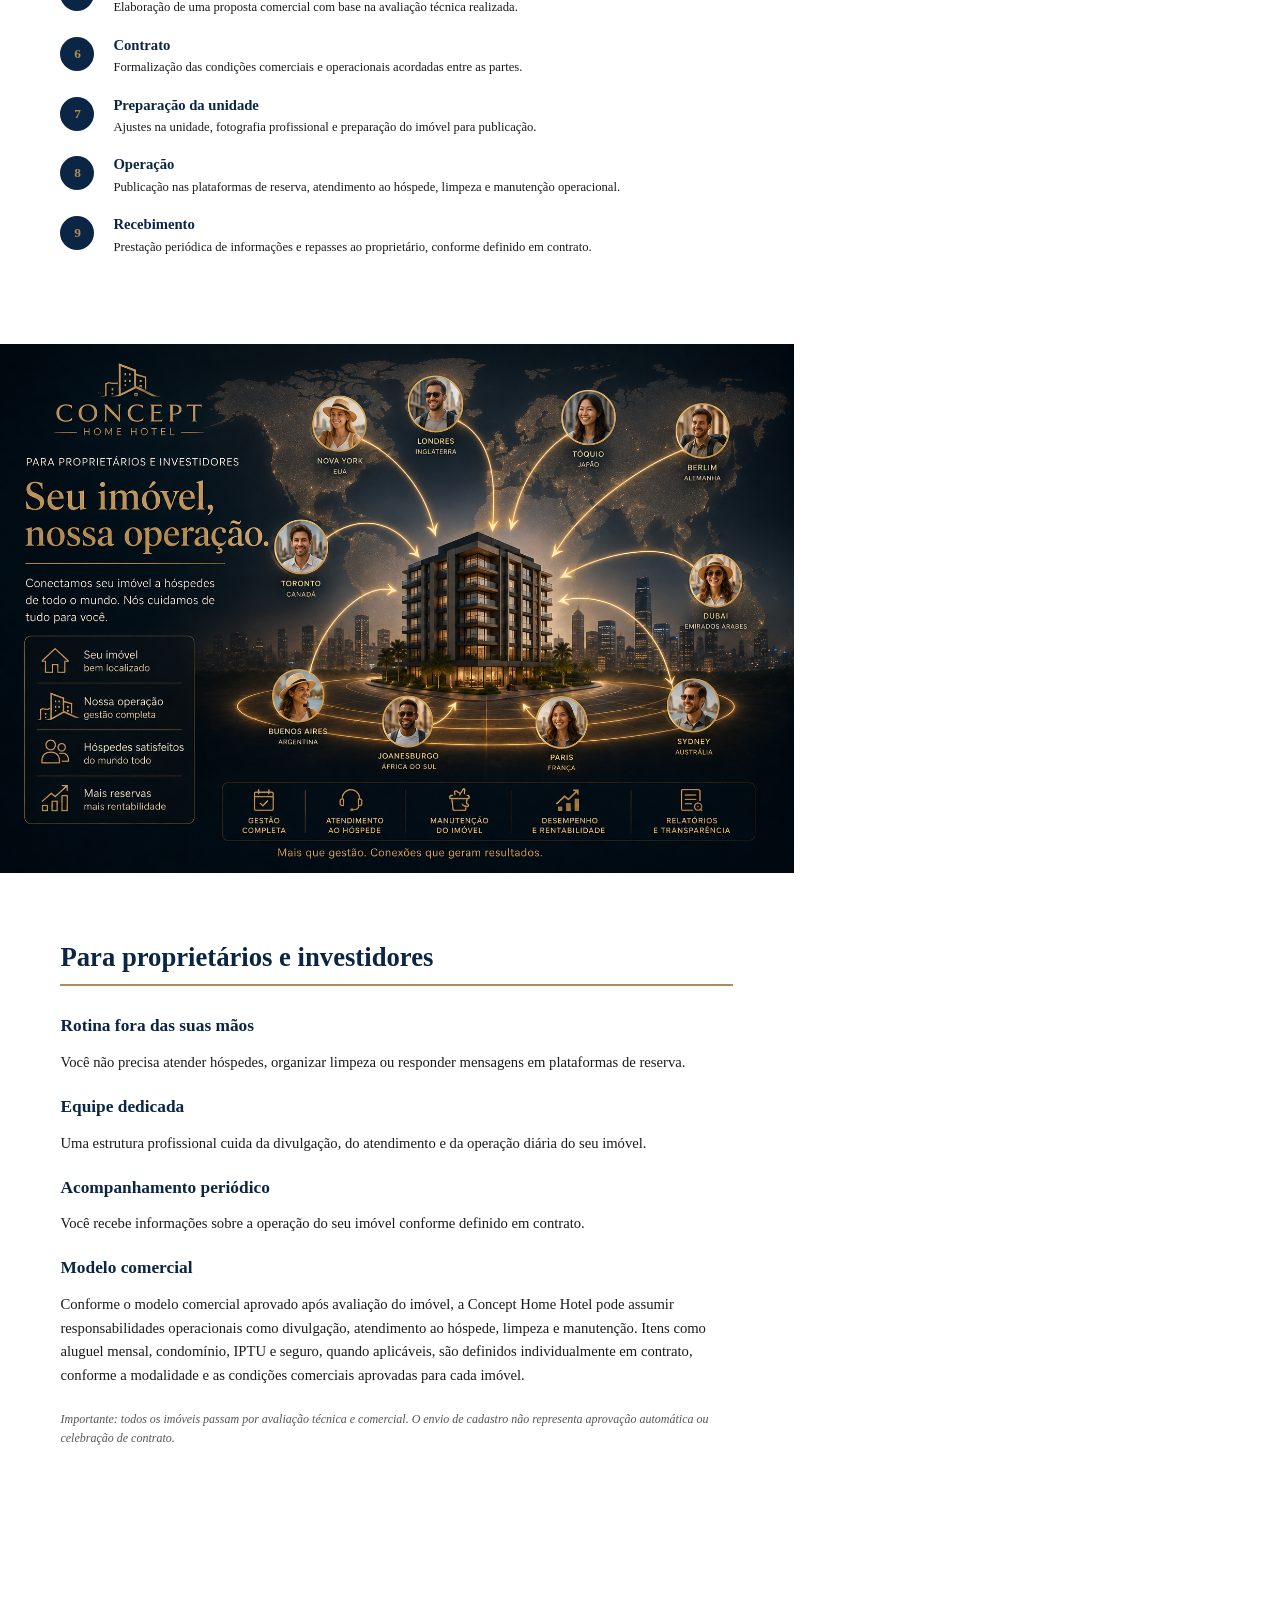
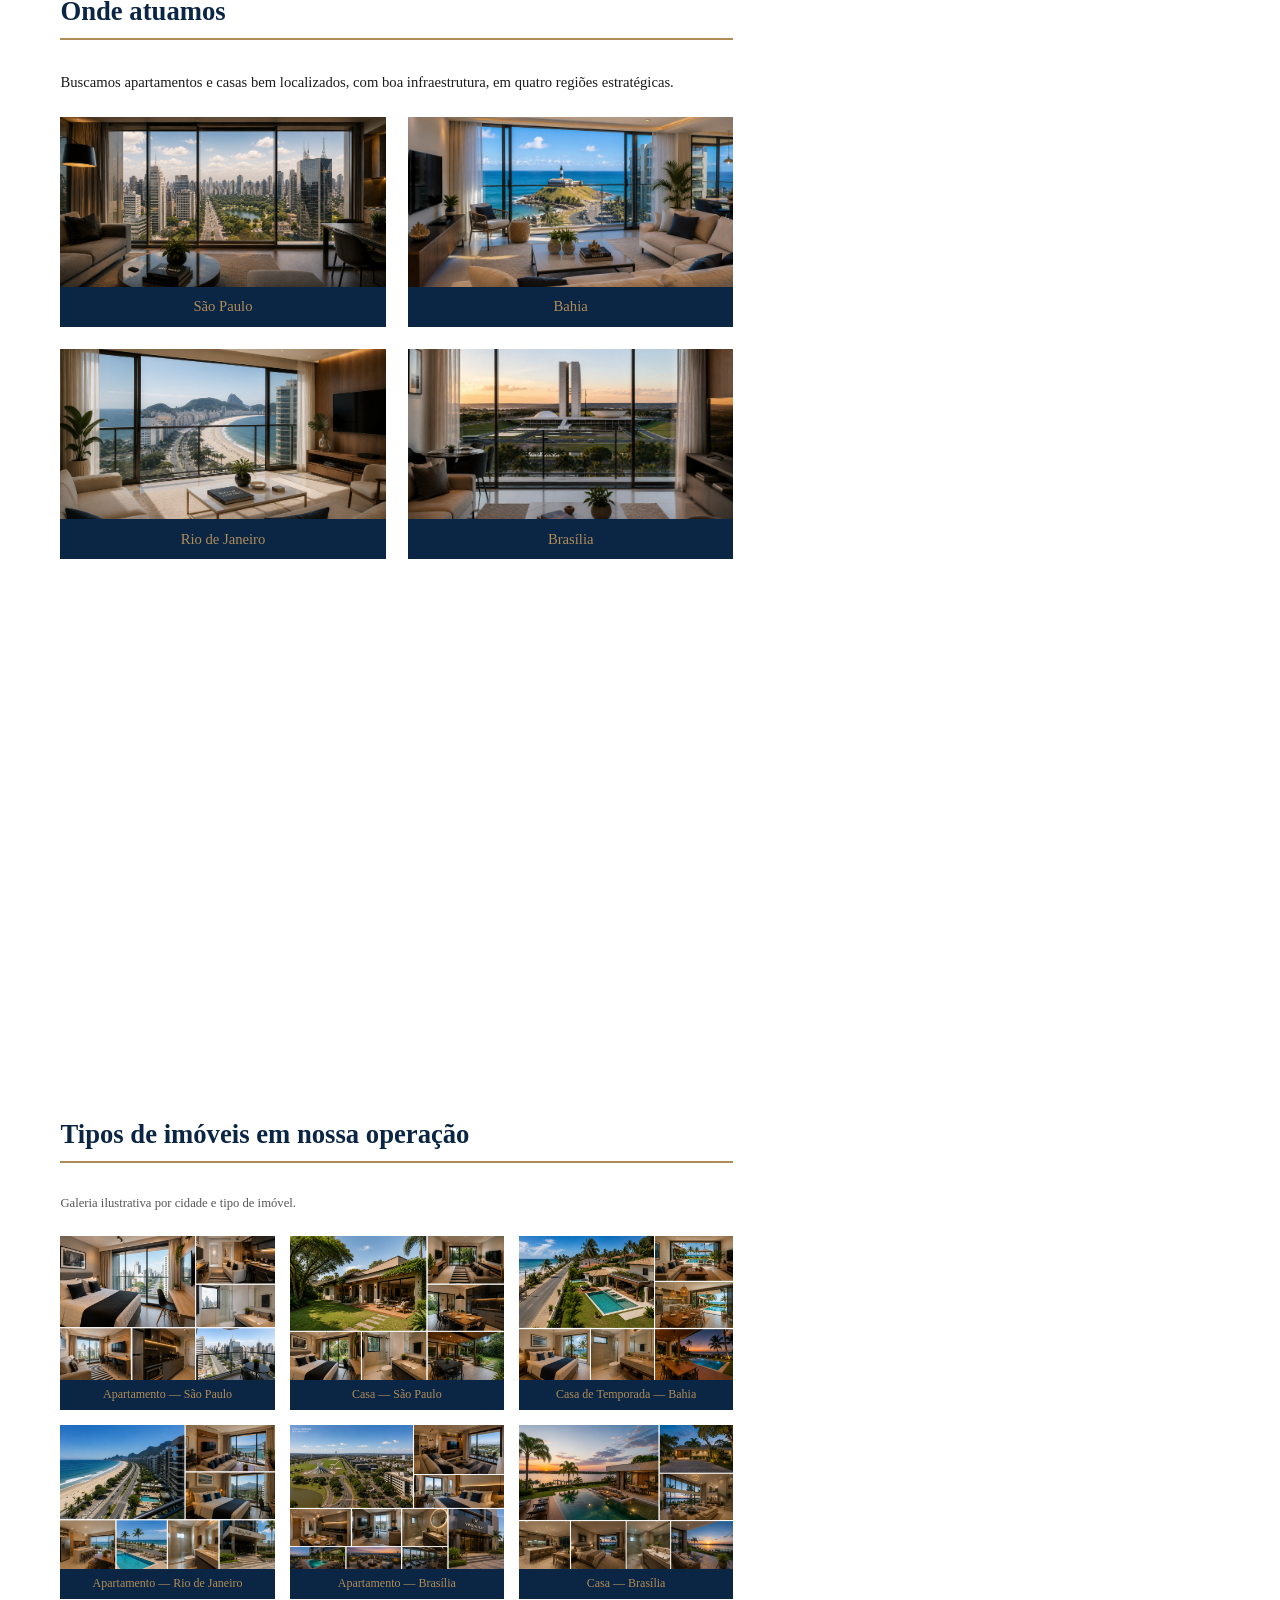
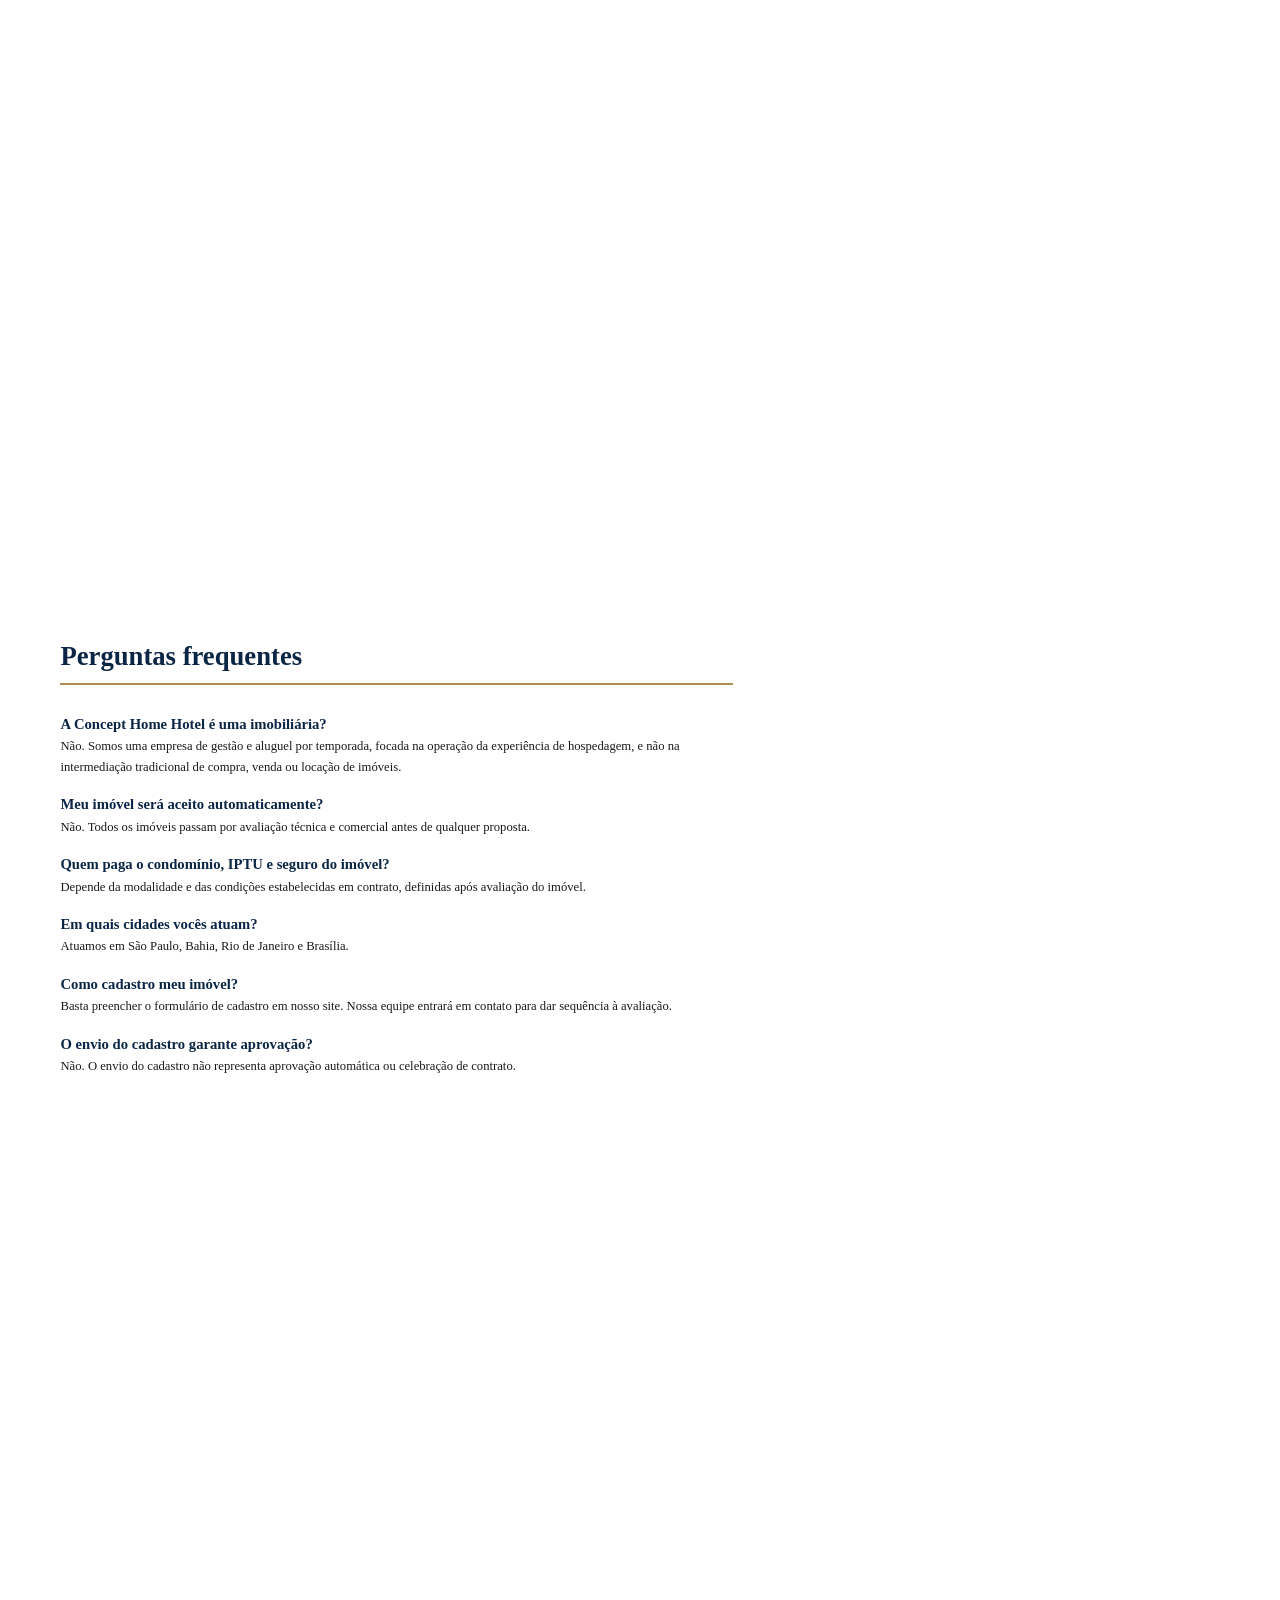
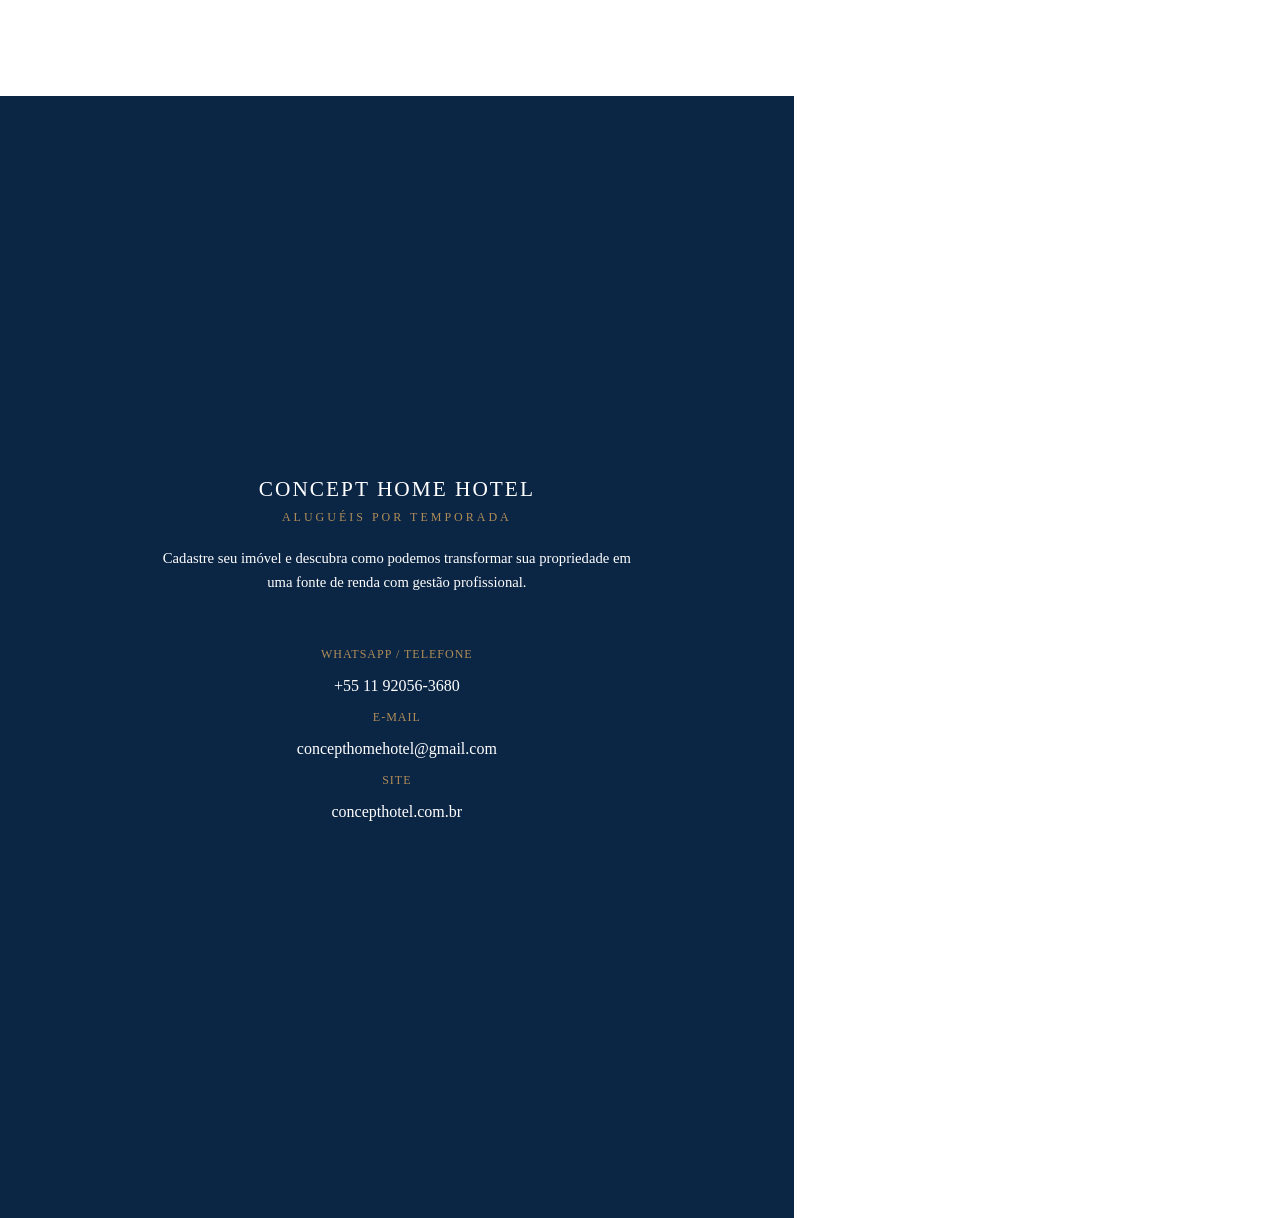
<file: revista.html>
<!DOCTYPE html>
<html lang="pt-BR">
<head>
<meta charset="UTF-8">
<meta name="viewport" content="width=device-width, initial-scale=1.0">
<title>Revista Institucional | Concept Home Hotel</title>
<style>
  @page { size: A4; margin: 0; }
  * { box-sizing: border-box; -webkit-print-color-adjust: exact !important; print-color-adjust: exact !important; color-adjust: exact !important; }
  body { margin:0; font-family: 'Georgia', 'Times New Roman', serif; color:#1A1A1A; background:#fff; }
  .page { width:210mm; min-height:297mm; position:relative; page-break-after:always; overflow:hidden; }
  .page:last-child { page-break-after:auto; }
  .pad { padding:18mm 16mm; }
  h1,h2,h3 { font-family: 'Georgia', serif; margin:0 0 6mm 0; }
  p { line-height:1.6; font-size:11pt; }
  .navy { background:#0B2545; color:#fff; }
  .gold { color:#B08D57; }
  .bg-gray { background:#F4F4F4; }
  .cover { background:#0B2545; color:#fff; display:flex; flex-direction:column; }
  .cover-img-wrap { position:relative; width:100%; line-height:0; }
  .cover-img-wrap img.bgimg { width:100%; height:auto; display:block; }
  .cover-tag { position:absolute; top:10mm; right:10mm; z-index:2; background:rgba(11,37,69,0.88); color:#fff; padding:3mm 6mm; font-size:9pt; letter-spacing:2px; border-left:3px solid #B08D57; }
  .cover-footer { flex:1; display:flex; flex-direction:column; justify-content:center; padding:14mm 16mm; }
  .cover-footer .brand { font-size:15pt; letter-spacing:3px; color:#B08D57; margin-bottom:5mm; }
  .cover-footer h1 { font-size:28pt; margin:0 0 6mm 0; line-height:1.25; color:#fff; }
  .cover-footer p.sub { font-size:12pt; color:#D8DEE9; max-width:150mm; margin:0; }
  .section-title { font-size:20pt; color:#0B2545; border-bottom:2px solid #B08D57; padding-bottom:3mm; margin-bottom:8mm; }
  .hero-img { width:100%; height:auto; display:block; }
  .cols3 { display:flex; gap:8mm; margin-top:6mm; }
  .cols3 div { flex:1; }
  .cols3 h3 { color:#B08D57; font-size:12pt; }
  .steps { counter-reset:step; margin-top:4mm; }
  .step { display:flex; gap:5mm; margin-bottom:5mm; align-items:flex-start; }
  .step .num { background:#0B2545; color:#B08D57; font-weight:bold; border-radius:50%; width:9mm; height:9mm; min-width:9mm; display:flex; align-items:center; justify-content:center; font-size:10pt; }
  .step .txt strong { display:block; color:#0B2545; font-size:11pt; margin-bottom:1mm; }
  .step .txt p { margin:0; font-size:9.5pt; }
  .benefit { margin-bottom:6mm; }
  .benefit h3 { color:#0B2545; font-size:13pt; margin-bottom:1mm; }
  .cities-grid { display:grid; grid-template-columns:1fr 1fr; gap:6mm; margin-top:6mm; }
  .city-card img { width:100%; height:45mm; object-fit:cover; display:block; }
  .city-card .label { background:#0B2545; color:#B08D57; text-align:center; padding:3mm; font-size:11pt; }
  .gallery-grid2 { display:grid; grid-template-columns:1fr 1fr 1fr; gap:4mm; margin-top:6mm; }
  .gallery-grid2 img { width:100%; height:38mm; object-fit:cover; display:block; }
  .gallery-grid2 .label { background:#0B2545; color:#B08D57; text-align:center; padding:2mm; font-size:9pt; }
  .faq-item { margin-bottom:5mm; }
  .faq-item .q { color:#0B2545; font-weight:bold; font-size:11pt; margin-bottom:1mm; }
  .faq-item .a { font-size:9.5pt; margin:0; }
  .back-cover { display:flex; flex-direction:column; justify-content:center; align-items:center; text-align:center; }
  .back-cover .brand { font-size:16pt; letter-spacing:2px; margin-bottom:2mm; }
  .back-cover .brand span { display:block; font-size:9pt; letter-spacing:3px; color:#B08D57; margin-top:2mm; }
  .contact-list { margin-top:10mm; font-size:12pt; }
  .contact-list div { margin-bottom:4mm; }
  .contact-list .lbl { color:#B08D57; font-size:9pt; letter-spacing:1px; }
</style>
</head>
<body>

<!-- CAPA -->
<div class="page cover">
  <div class="cover-img-wrap">
    <img class="bgimg" src="assets/images/hero-capa.jpg" alt="">
    <div class="cover-tag">REVISTA INSTITUCIONAL</div>
  </div>
  <div class="cover-footer">
    <div class="brand">CONCEPT HOME HOTEL</div>
    <h1>Gestão profissional de aluguel por temporada</h1>
    <p class="sub">Para proprietários e investidores em São Paulo, Bahia, Rio de Janeiro e Brasília.</p>
  </div>
</div>

<!-- QUEM SOMOS -->
<div class="page">
  <img class="hero-img" src="assets/images/sobre-hero.jpg" alt="">
  <div class="pad">
    <h2 class="section-title">Quem somos</h2>
    <p>A Concept Home Hotel é uma empresa de gestão e aluguel por temporada, responsável pela administração de apartamentos e casas em nome de proprietários e investidores em São Paulo, Bahia, Rio de Janeiro e Brasília. Não somos uma imobiliária: nossa atuação está focada na operação da experiência de hospedagem, da avaliação do imóvel à prestação de contas ao proprietário.</p>
    <p>A empresa é operada pela RP Silva Consultoria em Gestão Empresarial LTDA, com sede em Pacaembu - SP.</p>
    <div class="cols3">
      <div><h3>Missão</h3><p>Oferecer a proprietários e investidores uma gestão profissional de aluguel por temporada, com transparência e responsabilidade operacional.</p></div>
      <div><h3>Visão</h3><p>Ser reconhecida como uma operadora confiável de aluguel por temporada nas regiões em que atuamos.</p></div>
      <div><h3>Valores</h3><p>Transparência, profissionalismo, responsabilidade e respeito ao proprietário e ao hóspede.</p></div>
    </div>
  </div>
</div>

<!-- COMO FUNCIONA -->
<div class="page">
  <img class="hero-img" src="assets/images/como-funciona-hero.jpg" alt="">
  <div class="pad">
    <h2 class="section-title">Como funciona</h2>
    <div class="steps">
      <div class="step"><div class="num">1</div><div class="txt"><strong>Cadastro do imóvel</strong><p>Você envia as informações do seu imóvel pelo formulário do site, com dados básicos de localização, estrutura e disponibilidade.</p></div></div>
      <div class="step"><div class="num">2</div><div class="txt"><strong>Análise inicial</strong><p>Nossa equipe analisa localização, estrutura e perfil do imóvel para verificar aderência ao modelo de operação.</p></div></div>
      <div class="step"><div class="num">3</div><div class="txt"><strong>Contato</strong><p>Um responsável entra em contato para esclarecer dúvidas e alinhar expectativas sobre o processo.</p></div></div>
      <div class="step"><div class="num">4</div><div class="txt"><strong>Vistoria técnica</strong><p>Visita presencial para avaliar condições do imóvel, documentação e potencial de hospedagem.</p></div></div>
      <div class="step"><div class="num">5</div><div class="txt"><strong>Proposta comercial</strong><p>Elaboração de uma proposta comercial com base na avaliação técnica realizada.</p></div></div>
      <div class="step"><div class="num">6</div><div class="txt"><strong>Contrato</strong><p>Formalização das condições comerciais e operacionais acordadas entre as partes.</p></div></div>
      <div class="step"><div class="num">7</div><div class="txt"><strong>Preparação da unidade</strong><p>Ajustes na unidade, fotografia profissional e preparação do imóvel para publicação.</p></div></div>
      <div class="step"><div class="num">8</div><div class="txt"><strong>Operação</strong><p>Publicação nas plataformas de reserva, atendimento ao hóspede, limpeza e manutenção operacional.</p></div></div>
      <div class="step"><div class="num">9</div><div class="txt"><strong>Recebimento</strong><p>Prestação periódica de informações e repasses ao proprietário, conforme definido em contrato.</p></div></div>
    </div>
  </div>
</div>

<!-- PARA PROPRIETARIOS -->
<div class="page">
  <img class="hero-img" src="assets/images/proprietarios-hero.jpg" alt="">
  <div class="pad">
    <h2 class="section-title">Para proprietários e investidores</h2>
    <div class="benefit"><h3>Rotina fora das suas mãos</h3><p>Você não precisa atender hóspedes, organizar limpeza ou responder mensagens em plataformas de reserva.</p></div>
    <div class="benefit"><h3>Equipe dedicada</h3><p>Uma estrutura profissional cuida da divulgação, do atendimento e da operação diária do seu imóvel.</p></div>
    <div class="benefit"><h3>Acompanhamento periódico</h3><p>Você recebe informações sobre a operação do seu imóvel conforme definido em contrato.</p></div>
    <div class="benefit"><h3>Modelo comercial</h3><p>Conforme o modelo comercial aprovado após avaliação do imóvel, a Concept Home Hotel pode assumir responsabilidades operacionais como divulgação, atendimento ao hóspede, limpeza e manutenção. Itens como aluguel mensal, condomínio, IPTU e seguro, quando aplicáveis, são definidos individualmente em contrato, conforme a modalidade e as condições comerciais aprovadas para cada imóvel.</p></div>
    <p style="font-size:9pt;color:#555;"><em>Importante: todos os imóveis passam por avaliação técnica e comercial. O envio de cadastro não representa aprovação automática ou celebração de contrato.</em></p>
  </div>
</div>

<!-- ONDE ATUAMOS -->
<div class="page">
  <div class="pad">
    <h2 class="section-title">Onde atuamos</h2>
    <p>Buscamos apartamentos e casas bem localizados, com boa infraestrutura, em quatro regiões estratégicas.</p>
    <div class="cities-grid">
      <div class="city-card"><img src="assets/images/sao-paulo-cidade.jpg" alt="São Paulo"><div class="label">São Paulo</div></div>
      <div class="city-card"><img src="assets/images/bahia-cidade.jpg" alt="Bahia"><div class="label">Bahia</div></div>
      <div class="city-card"><img src="assets/images/rio-de-janeiro-cidade.jpg" alt="Rio de Janeiro"><div class="label">Rio de Janeiro</div></div>
      <div class="city-card"><img src="assets/images/brasilia-cidade.jpg" alt="Brasília"><div class="label">Brasília</div></div>
    </div>
  </div>
</div>

<!-- NOSSOS IMOVEIS -->
<div class="page">
  <div class="pad">
    <h2 class="section-title">Tipos de imóveis em nossa operação</h2>
    <p style="font-size:9.5pt;color:#555;">Galeria ilustrativa por cidade e tipo de imóvel.</p>
    <div class="gallery-grid2">
      <div><img src="assets/images/apartamento-sao-paulo.jpg" alt=""><div class="label">Apartamento — São Paulo</div></div>
      <div><img src="assets/images/casa-sao-paulo.jpg" alt=""><div class="label">Casa — São Paulo</div></div>
      <div><img src="assets/images/casa-temporada-bahia.jpg" alt=""><div class="label">Casa de Temporada — Bahia</div></div>
      <div><img src="assets/images/casa-bahia.jpg" alt=""><div class="label">Apartamento — Rio de Janeiro</div></div>
      <div><img src="assets/images/apartamento-brasilia.jpg" alt=""><div class="label">Apartamento — Brasília</div></div>
      <div><img src="assets/images/casa-brasilia.jpg" alt=""><div class="label">Casa — Brasília</div></div>
    </div>
  </div>
</div>

<!-- FAQ -->
<div class="page">
  <div class="pad">
    <h2 class="section-title">Perguntas frequentes</h2>
    <div class="faq-item"><div class="q">A Concept Home Hotel é uma imobiliária?</div><p class="a">Não. Somos uma empresa de gestão e aluguel por temporada, focada na operação da experiência de hospedagem, e não na intermediação tradicional de compra, venda ou locação de imóveis.</p></div>
    <div class="faq-item"><div class="q">Meu imóvel será aceito automaticamente?</div><p class="a">Não. Todos os imóveis passam por avaliação técnica e comercial antes de qualquer proposta.</p></div>
    <div class="faq-item"><div class="q">Quem paga o condomínio, IPTU e seguro do imóvel?</div><p class="a">Depende da modalidade e das condições estabelecidas em contrato, definidas após avaliação do imóvel.</p></div>
    <div class="faq-item"><div class="q">Em quais cidades vocês atuam?</div><p class="a">Atuamos em São Paulo, Bahia, Rio de Janeiro e Brasília.</p></div>
    <div class="faq-item"><div class="q">Como cadastro meu imóvel?</div><p class="a">Basta preencher o formulário de cadastro em nosso site. Nossa equipe entrará em contato para dar sequência à avaliação.</p></div>
    <div class="faq-item"><div class="q">O envio do cadastro garante aprovação?</div><p class="a">Não. O envio do cadastro não representa aprovação automática ou celebração de contrato.</p></div>
  </div>
</div>

<!-- CONTRACAPA -->
<div class="page navy back-cover">
  <div class="brand">CONCEPT HOME HOTEL<span>ALUGUÉIS POR TEMPORADA</span></div>
  <p style="max-width:130mm;">Cadastre seu imóvel e descubra como podemos transformar sua propriedade em uma fonte de renda com gestão profissional.</p>
  <div class="contact-list">
    <div><div class="lbl">WHATSAPP / TELEFONE</div>+55 11 92056-3680</div>
    <div><div class="lbl">E-MAIL</div>concepthomehotel@gmail.com</div>
    <div><div class="lbl">SITE</div>concepthotel.com.br</div>
  </div>
</div>

</body>
</html>
</file>
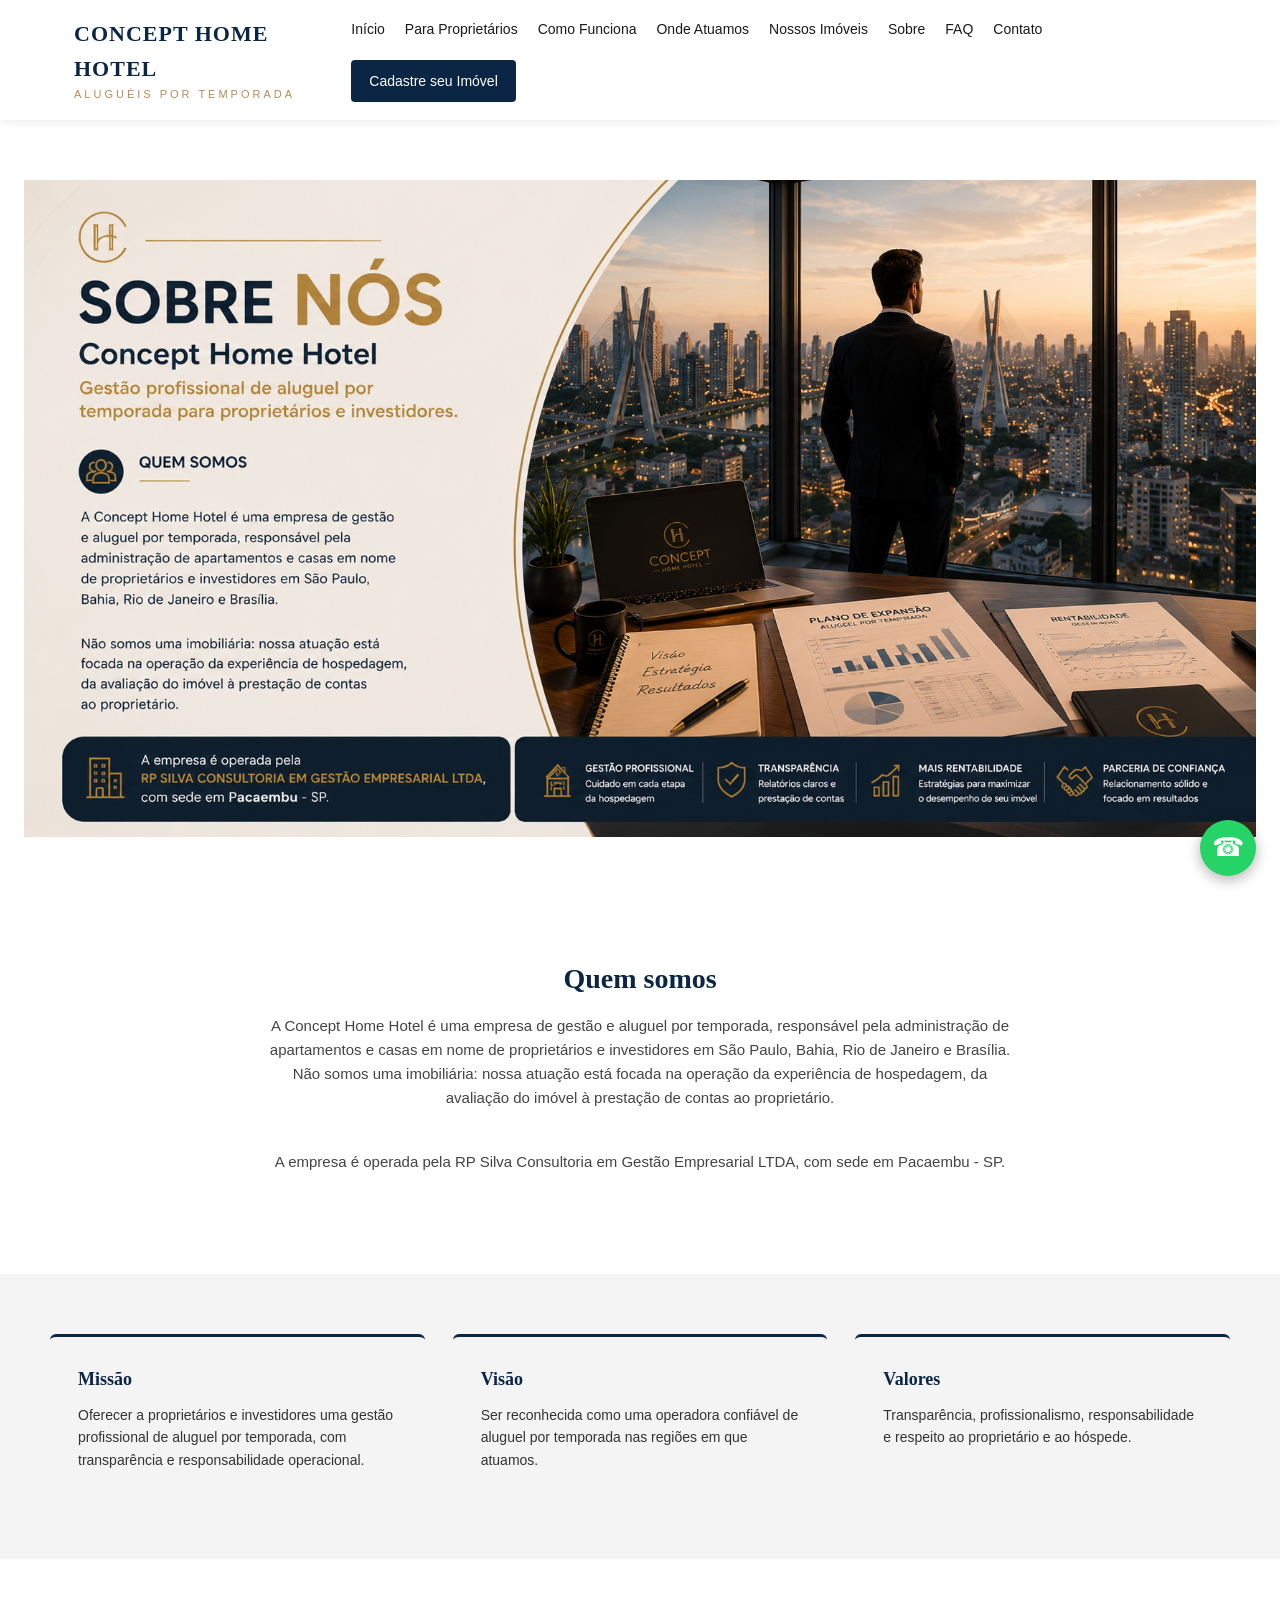
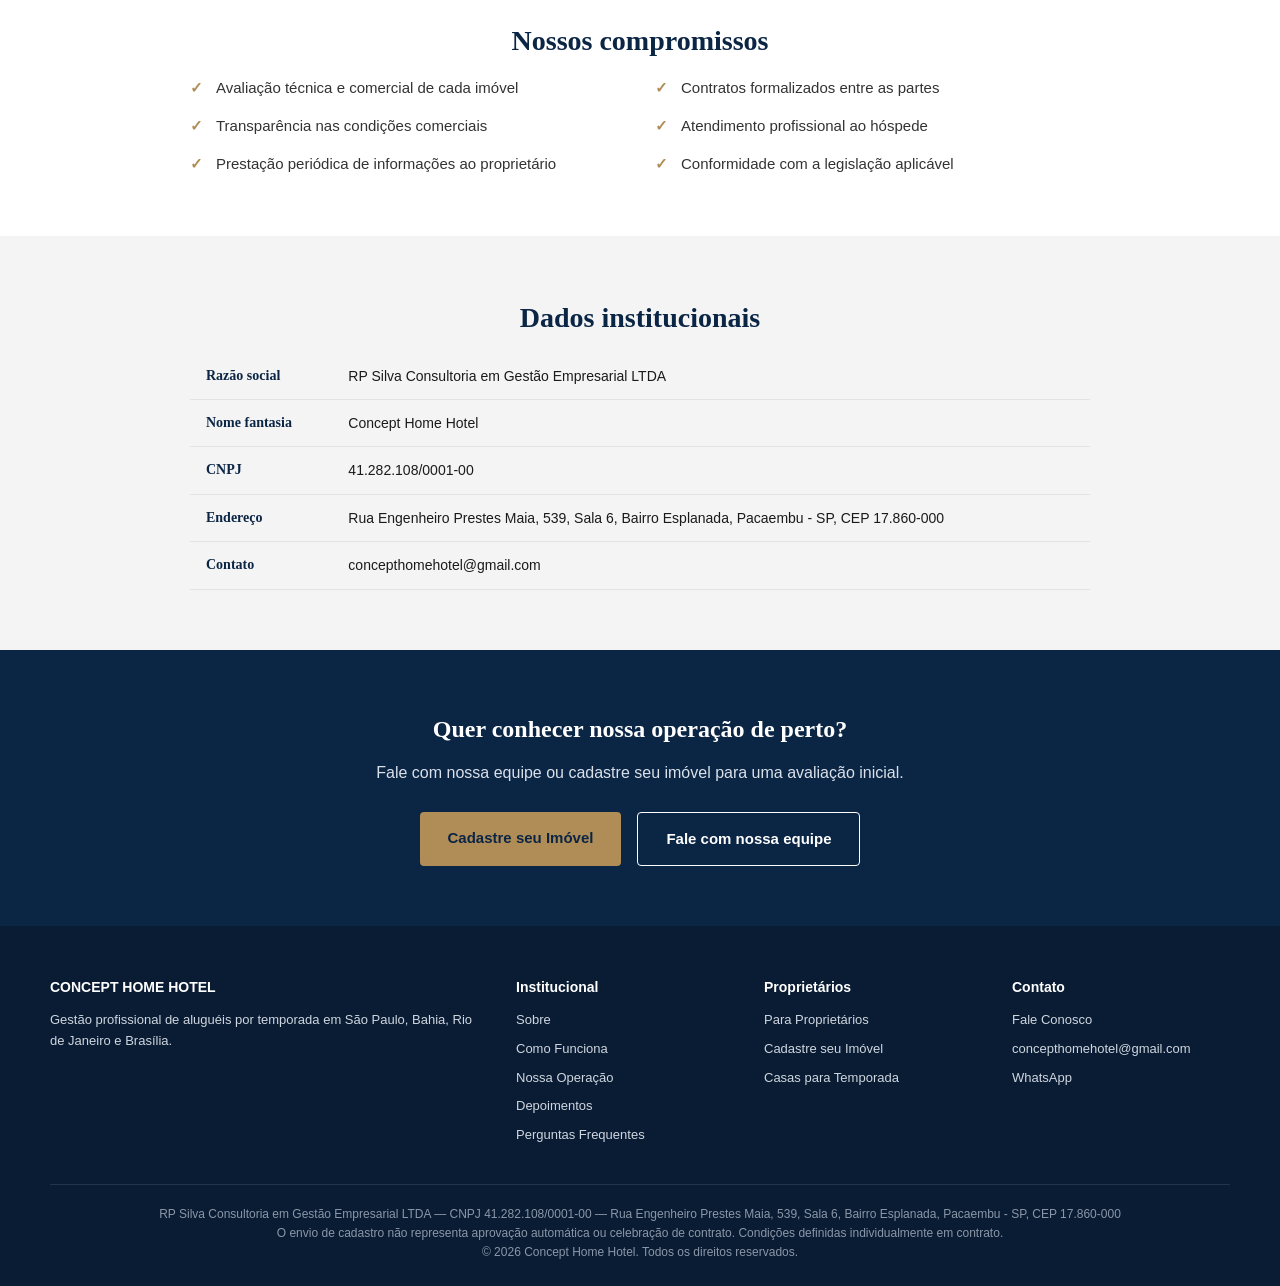
<file: sobre.html>
<!DOCTYPE html>
  <html lang="pt-BR">
  <head>
  <meta charset="UTF-8">
  <meta name="viewport" content="width=device-width, initial-scale=1.0">
  <title>Sobre a Concept Home Hotel | Concept Home Hotel</title>
<meta name="description" content="Conheça a Concept Home Hotel, empresa de gestão de aluguel por temporada para proprietários e investidores em São Paulo, Bahia, Rio de Janeiro e Brasília.">
<link rel="stylesheet" href="style.css">
  </head>
  <body>

  <header>
    <div class="header-inner">
      <div class="logo">CONCEPT HOME HOTEL<span>ALUGUÉIS POR TEMPORADA</span></div>
      <nav>
        <a href="index.html">Início</a>
        <a href="proprietarios.html">Para Proprietários</a>
      <a href="como-funciona.html">Como Funciona</a>
      <a href="onde-atuamos.html">Onde Atuamos</a>
        <a href="imoveis.html">Nossos Imóveis</a>
      <a href="sobre.html">Sobre</a>
      <a href="faq.html">FAQ</a>
      <a href="contato.html">Contato</a>
      <a href="cadastro.html" class="btn-header">Cadastre seu Imóvel</a>
      </nav>
    </div>
  </header>

  <section class="sobre-hero-photo">
    <img src="assets/images/sobre-hero.jpg" alt="Sobre Nós - Concept Home Hotel, gestão profissional de aluguel por temporada para proprietários e investidores" loading="eager" width="1800" height="924">
  </section>

  <section>
    <h2 class="section-title">Quem somos</h2>
    <p class="section-sub">A Concept Home Hotel é uma empresa de gestão e aluguel por temporada, responsável pela administração de apartamentos e casas em nome de proprietários e investidores em São Paulo, Bahia, Rio de Janeiro e Brasília. Não somos uma imobiliária: nossa atuação está focada na operação da experiência de hospedagem, da avaliação do imóvel à prestação de contas ao proprietário.</p>
  <p class="section-sub">A empresa é operada pela RP Silva Consultoria em Gestão Empresarial LTDA, com sede em Pacaembu - SP.</p>
  </section>

  <section style="background:var(--gray);">
    <div class="intro-grid">
      <div class="intro-card">
        <h3>Missão</h3>
        <p>Oferecer a proprietários e investidores uma gestão profissional de aluguel por temporada, com transparência e responsabilidade operacional.</p>
      </div>
      <div class="intro-card">
        <h3>Visão</h3>
        <p>Ser reconhecida como uma operadora confiável de aluguel por temporada nas regiões em que atuamos.</p>
    </div>
    <div class="intro-card">
        <h3>Valores</h3>
        <p>Transparência, profissionalismo, responsabilidade e respeito ao proprietário e ao hóspede.</p>
      </div>
  </div>
  </section>

  <section>
    <h2 class="section-title">Nossos compromissos</h2>
    <ul class="checklist">
      <li>Avaliação técnica e comercial de cada imóvel</li>
      <li>Contratos formalizados entre as partes</li>
    <li>Transparência nas condições comerciais</li>
      <li>Atendimento profissional ao hóspede</li>
    <li>Prestação periódica de informações ao proprietário</li>
    <li>Conformidade com a legislação aplicável</li>
  </ul>
</section>

  <section style="background:var(--gray);">
  <h2 class="section-title">Dados institucionais</h2>
  <table class="info-table">
      <tr><th>Razão social</th><td>RP Silva Consultoria em Gestão Empresarial LTDA</td></tr>
      <tr><th>Nome fantasia</th><td>Concept Home Hotel</td></tr>
    <tr><th>CNPJ</th><td>41.282.108/0001-00</td></tr>
      <tr><th>Endereço</th><td>Rua Engenheiro Prestes Maia, 539, Sala 6, Bairro Esplanada, Pacaembu - SP, CEP 17.860-000</td></tr>
      <tr><th>Contato</th><td>concepthomehotel@gmail.com</td></tr>
  </table>
</section>

  <section class="cta-band">
  <h2>Quer conhecer nossa operação de perto?</h2>
  <p>Fale com nossa equipe ou cadastre seu imóvel para uma avaliação inicial.</p>
  <div class="hero-buttons">
    <a href="cadastro.html" class="btn-primary">Cadastre seu Imóvel</a>
    <a href="contato.html" class="btn-secondary">Fale com nossa equipe</a>
  </div>
</section>

  <footer>
  <div class="footer-grid">
    <div>
      <h4>CONCEPT HOME HOTEL</h4>
      <p>Gestão profissional de aluguéis por temporada em São Paulo, Bahia, Rio de Janeiro e Brasília.</p>
      </div>
      <div>
        <h4>Institucional</h4>
        <a href="sobre.html">Sobre</a>
        <a href="como-funciona.html">Como Funciona</a>
        <a href="operacao.html">Nossa Operação</a>
      <a href="depoimentos.html">Depoimentos</a>
      <a href="faq.html">Perguntas Frequentes</a>
    </div>
      <div>
        <h4>Proprietários</h4>
        <a href="proprietarios.html">Para Proprietários</a>
      <a href="cadastro.html">Cadastre seu Imóvel</a>
      <a href="casas.html">Casas para Temporada</a>
    </div>
    <div>
      <h4>Contato</h4>
      <a href="contato.html">Fale Conosco</a>
      <a href="mailto:concepthomehotel@gmail.com">concepthomehotel@gmail.com</a>
        <a href="https://wa.me/5511920563680" target="_blank">WhatsApp</a>
      </div>
    </div>

    <div class="footer-bottom">
      RP Silva Consultoria em Gestão Empresarial LTDA — CNPJ 41.282.108/0001-00 — Rua Engenheiro Prestes Maia, 539, Sala 6, Bairro Esplanada, Pacaembu - SP, CEP 17.860-000<br>
      O envio de cadastro não representa aprovação automática ou celebração de contrato. Condições definidas individualmente em contrato.<br>
      &copy; 2026 Concept Home Hotel. Todos os direitos reservados.
    </div>
  </footer>

  <a href="https://wa.me/5511920563680" target="_blank" class="whatsapp-float">&#9742;</a>

  </body>
  </html>
</file>
<file: style.css>
:root{
    --navy:#0B2545;
    --gold:#B08D57;
    --gray:#F4F4F4;
    --black:#1A1A1A;
    --white:#FFFFFF;
}
*{margin:0;padding:0;box-sizing:border-box;}
body{font-family:'Segoe UI', Arial, sans-serif; color:var(--black); line-height:1.6; background:var(--white);}
h1,h2,h3{font-family:Georgia, 'Times New Roman', serif; color:var(--navy);}
a{text-decoration:none;}
.container{max-width:1180px; margin:0 auto; padding:0 24px;}

header{position:sticky; top:0; background:var(--white); box-shadow:0 2px 10px rgba(0,0,0,0.08); z-index:100;}
.header-inner{display:flex; align-items:center; justify-content:space-between; padding:16px 24px; max-width:1180px; margin:0 auto;}
.logo{font-family:Georgia, serif; font-weight:bold; font-size:22px; color:var(--navy); letter-spacing:1px;}
.logo span{display:block; font-size:11px; font-weight:normal; color:var(--gold); letter-spacing:3px; font-family:Arial, sans-serif;}
nav{display:flex; gap:20px; align-items:center; flex-wrap:wrap;}
nav a{color:var(--black); font-size:14px; font-weight:500;}
nav a:hover{color:var(--navy);}
.btn-header{background:var(--navy); color:var(--white)!important; padding:10px 18px; border-radius:4px; font-size:14px;}

.page-hero{
    background:linear-gradient(180deg, rgba(11,37,69,0.55), rgba(11,37,69,0.85)), linear-gradient(120deg,#0B2545 0%, #1c3d68 45%, #B08D57 100%);
    color:var(--white);
    padding:80px 24px 70px;
    text-align:center;
}
.page-hero small{letter-spacing:3px; font-size:13px; color:#e6c98a;}
.page-hero h1{color:var(--white); font-size:36px; margin:12px 0 10px;}
.page-hero p{max-width:700px; margin:0 auto; font-size:17px; color:#f0f2f5;}

section{padding:60px 24px;}
.section-title{font-size:28px; text-align:center; margin-bottom:12px;}
.section-sub{text-align:center; max-width:760px; margin:0 auto 40px; color:#444; font-size:15px;}

.intro-grid{display:grid; grid-template-columns:repeat(3,1fr); gap:28px; max-width:1180px; margin:0 auto;}
.intro-grid.grid-2{grid-template-columns:repeat(2,1fr);}
.intro-grid.grid-4{grid-template-columns:repeat(4,1fr);}
.intro-card{background:var(--gray); padding:28px; border-radius:6px; border-top:3px solid var(--navy);}
.intro-card h3{font-size:18px; margin-bottom:10px;}
.intro-card p{font-size:14px; color:#333;}

.cities{display:flex; justify-content:center; gap:14px; flex-wrap:wrap; margin-top:40px;}
.city-pill{background:var(--navy); color:var(--white); padding:8px 18px; border-radius:20px; font-size:13px; letter-spacing:1px;}

.hero-buttons{display:flex; gap:16px; justify-content:center; flex-wrap:wrap;}
.btn-primary{background:var(--gold); color:var(--navy); padding:14px 28px; border-radius:4px; font-weight:bold; font-size:15px; display:inline-block;}
.btn-secondary{background:transparent; color:var(--white); border:1px solid var(--white); padding:14px 28px; border-radius:4px; font-weight:bold; font-size:15px; display:inline-block;}
.btn-outline-navy{background:transparent; color:var(--navy); border:1px solid var(--navy); padding:12px 24px; border-radius:4px; font-weight:bold; font-size:14px; display:inline-block;}

.cta-band{background:var(--navy); color:var(--white); text-align:center; padding:60px 24px;}
.cta-band h2{color:var(--white);}
.cta-band p{max-width:600px; margin:12px auto 26px; color:#dbe1ea;}

.checklist{list-style:none; display:grid; grid-template-columns:1fr 1fr; gap:14px 30px; max-width:900px; margin:0 auto;}
.checklist li{padding-left:26px; position:relative; font-size:15px; color:#333;}
.checklist li:before{content:"\2713"; position:absolute; left:0; color:var(--gold); font-weight:bold;}

.steps{max-width:820px; margin:0 auto; counter-reset:step;}
.step{display:flex; gap:20px; margin-bottom:32px; align-items:flex-start;}
.step-num{flex:0 0 44px; height:44px; border-radius:50%; background:var(--navy); color:var(--white); display:flex; align-items:center; justify-content:center; font-weight:bold; font-family:Georgia,serif; font-size:18px;}
.step-text h3{font-size:17px; margin-bottom:4px;}
.step-text p{font-size:14px; color:#444;}

.city-block{display:grid; grid-template-columns:1fr 1fr; gap:30px; align-items:center; max-width:1100px; margin:0 auto 60px; background:var(--gray); border-radius:8px; overflow:hidden;}
.city-block .city-img{background:linear-gradient(135deg,var(--navy),#1c3d68); min-height:220px; display:flex; align-items:center; justify-content:center; color:#e6c98a; font-family:Georgia,serif; font-size:20px; letter-spacing:2px;}
.city-block .city-info{padding:30px 34px 30px 0;}
.city-block.reverse{direction:rtl;}
.city-block.reverse .city-info{direction:ltr; padding:30px 0 30px 34px;}

.gallery-grid{display:grid; grid-template-columns:repeat(3,1fr); gap:20px; max-width:1180px; margin:0 auto;}
.gallery-item{background:linear-gradient(135deg,#0B2545,#1c3d68); border-radius:6px; min-height:180px; display:flex; align-items:center; justify-content:center; color:#e6c98a; font-size:13px; text-align:center; padding:14px; letter-spacing:1px;}
.gallery-caption{font-size:12px; color:#666; text-align:center; margin-top:8px;}

.testimonial-card{background:var(--gray); border-left:4px solid var(--gold); padding:24px; border-radius:4px; max-width:820px; margin:0 auto 24px;}
.testimonial-card p{font-style:italic; color:#333; margin-bottom:10px;}
.testimonial-card span{font-size:13px; color:var(--navy); font-weight:bold;}
.testimonial-pending{border:1px dashed #ccc; background:#fafafa; text-align:center; color:#777; padding:30px; border-radius:6px; max-width:820px; margin:0 auto;}

form{max-width:820px; margin:0 auto; background:var(--gray); padding:36px; border-radius:8px;}
.form-row{display:grid; grid-template-columns:1fr 1fr; gap:16px; margin-bottom:16px;}
.form-group{display:flex; flex-direction:column; margin-bottom:16px;}
.form-group.full{grid-column:1/-1;}
label{font-size:13px; font-weight:600; color:var(--navy); margin-bottom:6px;}
input, select, textarea{padding:11px 12px; border:1px solid #ccc; border-radius:4px; font-size:14px; font-family:inherit; background:var(--white);}
textarea{resize:vertical; min-height:90px;}
.checkbox-row{display:flex; align-items:flex-start; gap:10px; margin:16px 0; font-size:13px; color:#333;}
.checkbox-row input{width:auto; margin-top:3px;}
.form-note{font-size:12px; color:#666; margin-top:10px;}
button.submit-btn{background:var(--navy); color:var(--white); border:none; padding:14px 30px; border-radius:4px; font-weight:bold; font-size:15px; cursor:pointer; width:100%;}
button.submit-btn:hover{background:#123a68;}

.faq-item{max-width:860px; margin:0 auto 14px; border:1px solid #e2e2e2; border-radius:6px; overflow:hidden;}
.faq-item summary{padding:18px 22px; font-weight:bold; color:var(--navy); cursor:pointer; list-style:none; font-size:15px;}
.faq-item summary::-webkit-details-marker{display:none;}
.faq-item summary:after{content:"+"; float:right; font-size:20px; color:var(--gold);}
.faq-item[open] summary:after{content:"\2212";}
.faq-item p{padding:0 22px 20px; color:#444; font-size:14px;}

.info-table{width:100%; max-width:900px; margin:0 auto; border-collapse:collapse;}
.info-table th, .info-table td{padding:12px 16px; border-bottom:1px solid #e2e2e2; text-align:left; font-size:14px;}
.info-table th{color:var(--navy); font-family:Georgia,serif;}

.hero-note{text-align:center; margin-top:18px; font-size:13px; color:#dbe1ea;}

footer{background:#0a1c33; color:#cfd6e0; padding:50px 24px 24px; font-size:13px;}
.footer-grid{display:grid; grid-template-columns:2fr 1fr 1fr 1fr; gap:30px; max-width:1180px; margin:0 auto 30px;}
footer h4{color:var(--white); font-size:14px; margin-bottom:12px;}
footer a{display:block; color:#cfd6e0; margin-bottom:8px; font-size:13px;}
.footer-bottom{max-width:1180px; margin:0 auto; border-top:1px solid #24334d; padding-top:20px; color:#8b97a8; font-size:12px; text-align:center;}

.whatsapp-float{position:fixed; bottom:24px; right:24px; width:56px; height:56px; background:#25D366; color:white; border-radius:50%; display:flex; align-items:center; justify-content:center; font-size:26px; box-shadow:0 4px 14px rgba(0,0,0,0.3); z-index:200;}

@media (max-width:900px){
    nav{display:none;}
    .intro-grid, .intro-grid.grid-2, .intro-grid.grid-4{grid-template-columns:1fr;}
    .footer-grid{grid-template-columns:1fr 1fr;}
    .page-hero h1{font-size:28px;}
    .checklist{grid-template-columns:1fr;}
    .city-block, .city-block.reverse{grid-template-columns:1fr; direction:ltr;}
    .city-block .city-info, .city-block.reverse .city-info{padding:24px;}
    .gallery-grid{grid-template-columns:1fr 1fr;}
    .form-row{grid-template-columns:1fr;}
}

         .hero-photo{position:relative; width:100%; aspect-ratio:1536/1024; overflow:hidden; background:linear-gradient(135deg,var(--navy),#1c3d68);}
.hero-photo img{width:100%; height:100%; object-fit:cover; display:block;}
.hero-photo-cta{position:absolute; left:9%; top:73%; width:24%; height:9%; display:block;}
.hero-photo-cta:focus{outline:3px solid var(--gold); outline-offset:2px;}
@media (max-width:900px){
        .hero-photo-cta{left:6%; top:70%; width:45%; height:6%;}
}

.cadastro-hero-photo{width:100%; overflow:hidden; line-height:0;}
.cadastro-hero-photo img{width:100%; height:auto; display:block;}

.imoveis-hero-photo{width:100%; overflow:hidden; line-height:0;}
.imoveis-hero-photo img{width:100%; height:auto; display:block;}

.contato-hero-photo{width:100%; overflow:hidden; line-height:0;}
.contato-hero-photo img{width:100%; height:auto; display:block;}

.sobre-hero-photo{width:100%; overflow:hidden; line-height:0;}
.sobre-hero-photo img{width:100%; height:auto; display:block;}

.onde-atuamos-hero-photo{width:100%; overflow:hidden; line-height:0;}
.onde-atuamos-hero-photo img{width:100%; height:auto; display:block;}

.city-block .city-img{padding:0;}
.city-block .city-img img{width:100%; height:100%; min-height:220px; object-fit:cover; display:block;}


.como-funciona-hero-photo{width:100%; overflow:hidden; line-height:0;}
.como-funciona-hero-photo img{width:100%; height:auto; display:block;}


.proprietarios-hero-photo{width:100%; overflow:hidden; line-height:0;}
.proprietarios-hero-photo img{width:100%; height:auto; display:block;}


.gallery-item:has(img){flex-direction:column; padding:0; overflow:hidden;}
.gallery-item img{width:100%; height:180px; object-fit:cover; display:block; border-radius:6px 6px 0 0;}
.gallery-item-label{display:block; width:100%; padding:10px 8px; background:linear-gradient(135deg,#0B2545,#1c3d68); color:#e6c98a; font-size:13px; text-align:center; letter-spacing:1px;}
</file>
